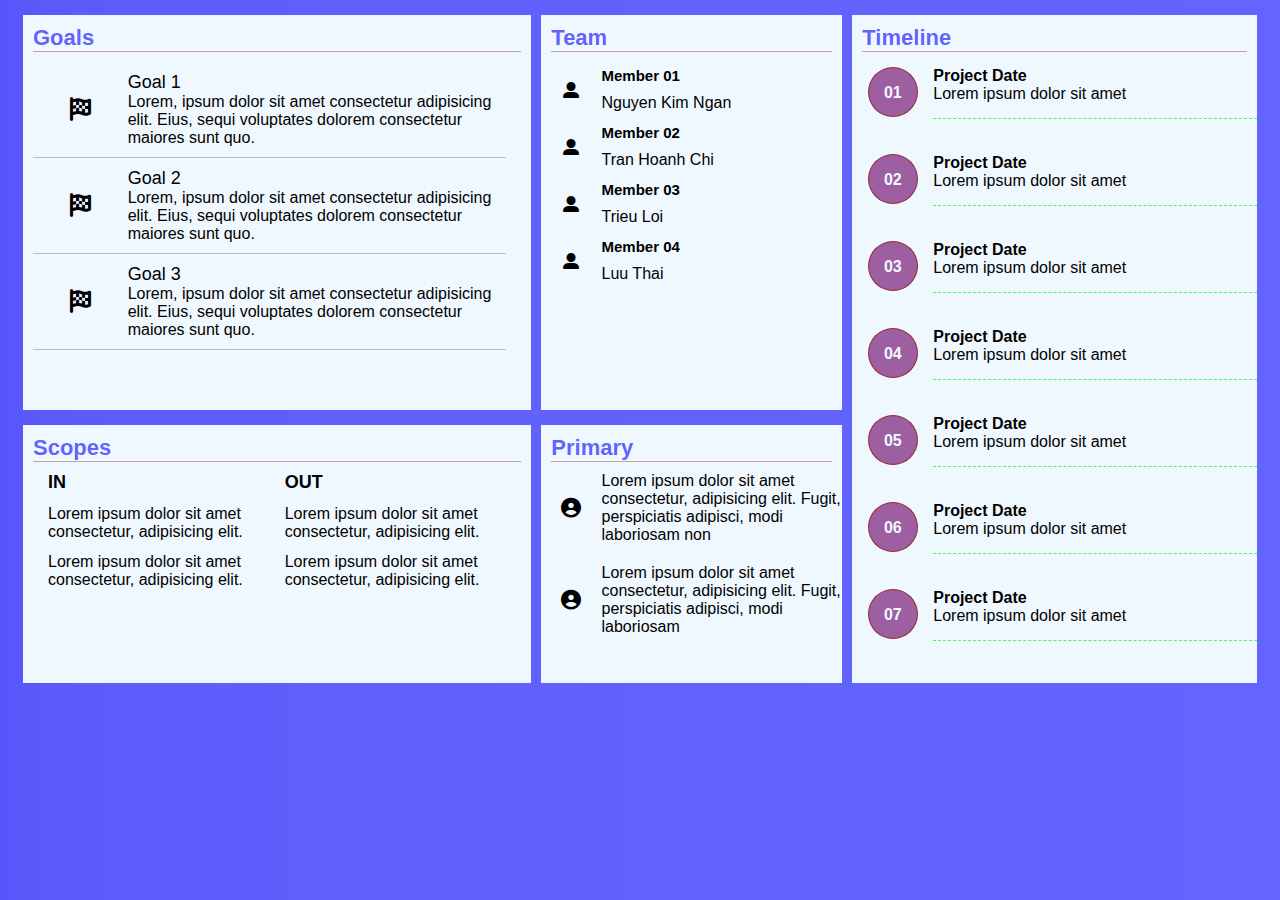
<file: digital-cv.html>
<!DOCTYPE html>
<html lang="en">
  <head>
    <meta charset="UTF-8" />
    <meta http-equiv="X-UA-Compatible" content="IE=edge" />
    <meta name="viewport" content="width=device-width, initial-scale=1.0" />
    <link rel="stylesheet" href="./css/cssfor-cv-digital.css" />
    <link rel="stylesheet" href="./css/digital-tablet.css" />
    <link rel="stylesheet" href="./css/digital-mobile.css" />
    <title>Project Charte</title>
    <!-- Font Awesome Icon -->
    <link rel="stylesheet" href="./fonts/FontIcon/css/fontawesome.css" />
    <link rel="stylesheet" href="./fonts/FontIcon/css/brands.css" />
    <link rel="stylesheet" href="./fonts/FontIcon/css/solid.css" />
  </head>
  <body>
    <div class="container-all">
      <!-- GOALS -->

      <div class="goals">
        <div class="contain">
          <div class="goalsTitle">Goals</div>

          <div class="goal-inside">
            <!-- Nội dung Goals -->
            <div class="goalEl">
              <i class="fa-solid fa-flag-checkered fa-xl"></i>
              <div class="goalSmallTitle">Goal 1</div>
              <div class="para">
                Lorem, ipsum dolor sit amet consectetur adipisicing elit. Eius,
                sequi voluptates dolorem consectetur maiores sunt quo.
              </div>
            </div>
            <div class="goalEl">
              <i class="fa-solid fa-flag-checkered fa-xl"></i>
              <div class="goalSmallTitle">Goal 2</div>
              <div class="para">
                Lorem, ipsum dolor sit amet consectetur adipisicing elit. Eius,
                sequi voluptates dolorem consectetur maiores sunt quo.
              </div>
            </div>
            <div class="goalEl">
              <i class="fa-solid fa-flag-checkered fa-xl"></i>
              <div class="goalSmallTitle">Goal 3</div>
              <div class="para">
                Lorem, ipsum dolor sit amet consectetur adipisicing elit. Eius,
                sequi voluptates dolorem consectetur maiores sunt quo.
              </div>
            </div>
          </div>
        </div>
      </div>

      <!-- SCOPES -->
      <div class="scopes">
        <div class="scopesTitle">Scopes</div>
        <div class="scopeInside">
          <div class="insideS">
            <div class="SsmallT">IN</div>
            <div>Lorem ipsum dolor sit amet consectetur, adipisicing elit.</div>
            <div>Lorem ipsum dolor sit amet consectetur, adipisicing elit.</div>
          </div>
          <div class="insideS">
            <div class="SsmallT">OUT</div>
            <div>Lorem ipsum dolor sit amet consectetur, adipisicing elit.</div>
            <div>Lorem ipsum dolor sit amet consectetur, adipisicing elit.</div>
          </div>
        </div>
      </div>

      <!-- 

        TEAM

       -->
      <div class="team">
        <div class="teamTitle">Team</div>
        <div class="teamMember">
          <div class="member">
            <i class="fa-solid fa-user-large"></i>
            <div class="teamS">Member 01</div>
            <div class="teamPara">Nguyen Kim Ngan</div>
          </div>
          <div class="member">
            <i class="fa-solid fa-user-large"></i>
            <div class="teamS">Member 02</div>
            <div class="teamPara">Tran Hoanh Chi</div>
          </div>
          <div class="member">
            <i class="fa-solid fa-user-large"></i>
            <div class="teamS">Member 03</div>
            <div class="teamPara">Trieu Loi</div>
          </div>
          <div class="member">
            <i class="fa-solid fa-user-large"></i>
            <div class="teamS">Member 04</div>
            <div class="teamPara">Luu Thai</div>
          </div>
        </div>
      </div>
      <!-- Primary -->
      <div class="primary">
        <div class="primaryTitle">Primary</div>
        <div class="primaryInside">
          <div class="primaryContent">
            <i class="fa-solid fa-circle-user fa-lg"></i>
            <div class="priPara">
              Lorem ipsum dolor sit amet consectetur, adipisicing elit. Fugit,
              perspiciatis adipisci, modi laboriosam non
            </div>
          </div>
          <div class="primaryContent">
            <i class="fa-solid fa-circle-user fa-lg"></i>
            <div class="priPara">
              Lorem ipsum dolor sit amet consectetur, adipisicing elit. Fugit,
              perspiciatis adipisci, modi laboriosam
            </div>
          </div>
        </div>
      </div>

      <!-- Time Line -->
      <div class="timeLine">
        <div class="timeLineTitle">Timeline</div>
        <div class="timeLineInside">
          <div class="timeStep">
            <div class="number"><p>01</p></div>
            <div class="PjTime">Project Date</div>
            <div class="text">Lorem ipsum dolor sit amet</div>
          </div>
          <div class="timeStep">
            <div class="number"><p>02</p></div>
            <div class="PjTime">Project Date</div>
            <div class="text">Lorem ipsum dolor sit amet</div>
          </div>
          <div class="timeStep">
            <div class="number"><p>03</p></div>
            <div class="PjTime">Project Date</div>
            <div class="text">Lorem ipsum dolor sit amet</div>
          </div>
          <div class="timeStep">
            <div class="number"><p>04</p></div>
            <div class="PjTime">Project Date</div>
            <div class="text">Lorem ipsum dolor sit amet</div>
          </div>
          <div class="timeStep">
            <div class="number"><p>05</p></div>
            <div class="PjTime">Project Date</div>
            <div class="text">Lorem ipsum dolor sit amet</div>
          </div>
          <div class="timeStep">
            <div class="number"><p>06</p></div>
            <div class="PjTime">Project Date</div>
            <div class="text">Lorem ipsum dolor sit amet</div>
          </div>
          <div class="timeStep">
            <div class="number"><p>07</p></div>
            <div class="PjTime">Project Date</div>
            <div class="text">Lorem ipsum dolor sit amet</div>
          </div>
        </div>
      </div>
    </div>
  </body>
</html>
</file>
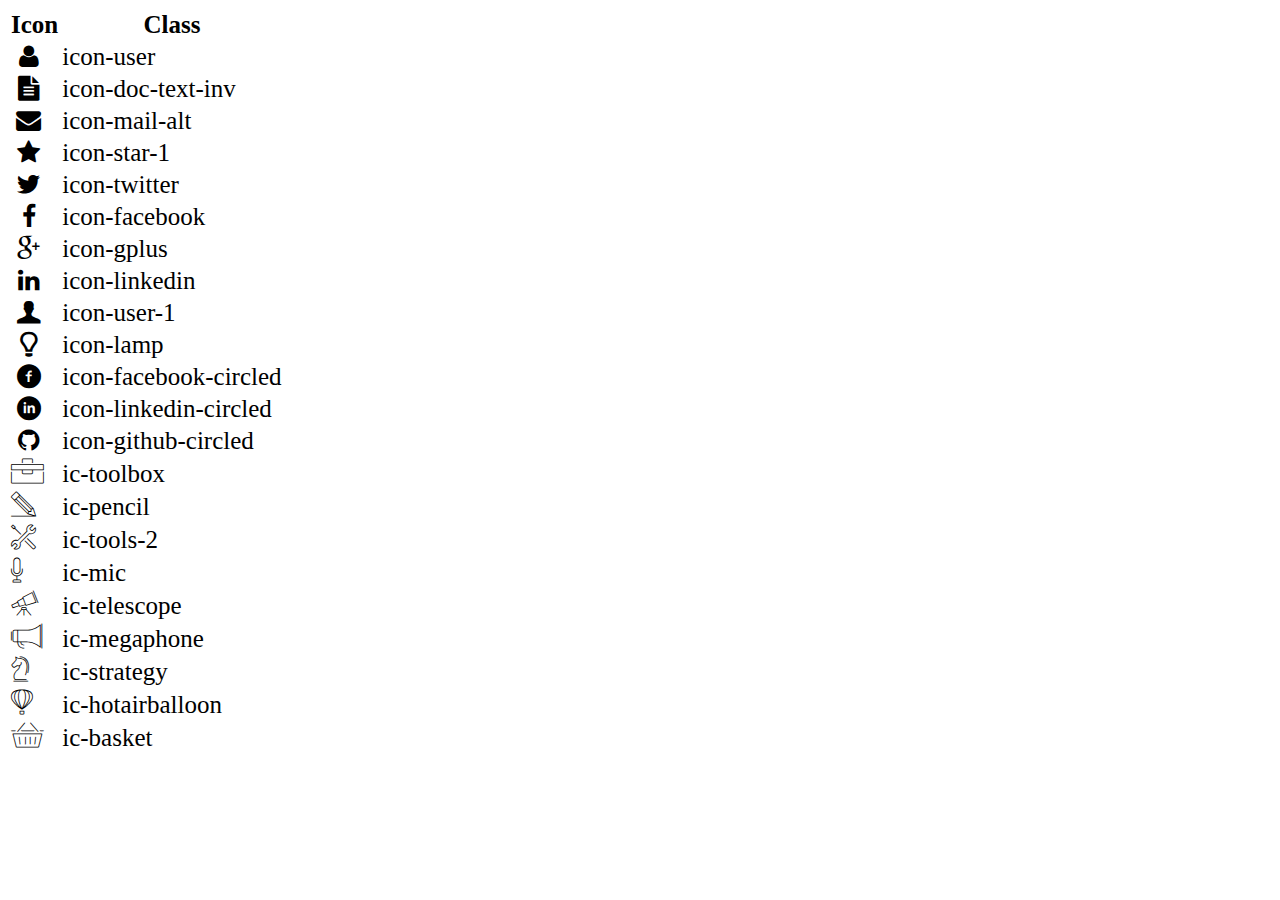
<file: icon-list.html>
<!DOCTYPE html>
<html lang="en">

<head>
    <meta charset="UTF-8">
    <meta http-equiv="X-UA-Compatible" content="IE=edge">
    <meta name="viewport" content="width=device-width, initial-scale=1.0">
    <link rel="stylesheet" href="css/font.css">
    <title>Icon List</title>
</head>

<body>
    <table style="font-size: 25px;">
        <thead>
            <tr>
                <th>Icon</th>
                <th>Class</th>
            </tr>
        </thead>
        <tbody>
            <tr>
                <td><i class="icon-user"></i></td>
                <td>icon-user</td>
            </tr>
            <tr>
                <td><i class="icon-doc-text-inv"></i></td>
                <td>icon-doc-text-inv</td>
            </tr>
            <tr>
                <td><i class="icon-mail-alt"></i></td>
                <td>icon-mail-alt</td>
            </tr>
            <tr>
                <td><i class="icon-star-1"></i></td>
                <td>icon-star-1</td>
            </tr>
            <tr>
                <td><i class="icon-twitter"></i></td>
                <td>icon-twitter</td>
            </tr>
            <tr>
                <td><i class="icon-facebook"></i></td>
                <td>icon-facebook</td>
            </tr>
            <tr>
                <td><i class="icon-gplus"></i></td>
                <td>icon-gplus</td>
            </tr>
            <tr>
                <td><i class="icon-linkedin"></i></td>
                <td>icon-linkedin</td>
            </tr>
            <tr>
                <td><i class="icon-user-1"></i></td>
                <td>icon-user-1</td>
            </tr>
            <tr>
                <td><i class="icon-lamp"></i></td>
                <td>icon-lamp</td>
            </tr>
            <tr>
                <td><i class="icon-facebook-circled"></i></td>
                <td>icon-facebook-circled</td>
            </tr>
            <tr>
                <td><i class="icon-linkedin-circled"></i></td>
                <td>icon-linkedin-circled</td>
            </tr>
            <tr>
                <td><i class="icon-github-circled"></i></td>
                <td>icon-github-circled</td>
            </tr>
            <tr>
                <td><i class="ic-toolbox"></i></td>
                <td>ic-toolbox</td>
            </tr>
            <tr>
                <td><i class="ic-pencil"></i></td>
                <td>ic-pencil</td>
            </tr>
            <tr>
                <td><i class="ic-tools-2"></i></td>
                <td>ic-tools-2</td>
            </tr>

            <tr>
                <td><i class="ic-mic"></i></td>
                <td>ic-mic</td>
            </tr>
            <tr>
                <td><i class="ic-telescope"></i></td>
                <td>ic-telescope</td>
            </tr>
            <tr>
                <td><i class="ic-megaphone"></i></td>
                <td>ic-megaphone</td>
            </tr>
            <tr>
                <td><i class="ic-strategy"></i></td>
                <td>ic-strategy</td>
            </tr>
            <tr>
                <td><i class="ic-hotairballoon"></i></td>
                <td>ic-hotairballoon</td>
            </tr>
            <tr>
                <td><i class="ic-basket"></i></td>
                <td>ic-basket</td>
            </tr>
        </tbody>
    </table>
</body>

</html>
</file>
<file: css/cssfor-cv-digital.css>
* {
  box-sizing: border-box;
  font-family: sans-serif;
}
body {
  background: linear-gradient(
    0.25turn,
    rgba(42, 42, 248, 0.795),
    10%,
    rgba(41, 41, 253, 0.726)
  );
}
.container-all {
  display: grid;
  grid-template-columns: repeat(12, 1fr);
  grid-template-rows: repeat(5, 1fr);
  margin: 15px;
  row-gap: 15px;
  column-gap: 10px;
}
/* Màu sắc background */
.goals,
.scopes,
.team,
.primary,
.timeLine {
  background-color: aliceblue;
}
/* TIÊU ĐỀ THÀNH PHẦN CHÍNH */
.goalsTitle,
.scopesTitle,
.teamTitle,
.primaryTitle,
.timeLineTitle {
  color: rgba(41, 41, 253, 0.726);
  font-weight: 700;
  font-size: 22px;
  margin: 10px 10px 0 10px;
  border-bottom: 1px solid rgba(133, 33, 33, 0.411);
}

/* GOALS */
.goals {
  grid-column: 1/6;
  grid-row: 1/4;
}
.goal-inside {
  display: flex;
  flex-direction: column;
  margin: 10px;
  padding: 10px 15px 40px 0;
}
.goalEl {
  display: grid;
  grid-template-columns: 20% 80%;
  grid-row: auto;
  margin-bottom: 10px;
  padding-bottom: 10px;
  border-bottom: 1px solid rgba(0, 0, 0, 0.226);
}
/* Icon Flag */
.fa-flag-checkered {
  grid-column: 1/2;
  grid-row: 1/3;
  justify-self: center;
  align-self: center;
}
/* Small title */
.goalSmallTitle {
  grid-row: 1/2;
  grid-column: 2/3;
  font-size: 18px;
  font-weight: 500;
}
.para {
  grid-column: 2/3;
  grid-row: 2/3;
}

/* SCOPES */
.scopes {
  grid-column: 1/6;
  grid-row: 4/6;
}
.scopeInside {
  display: flex;
  align-items: flex-start;
  justify-items: flex-start;
  margin: 10px;
  padding: 0 15px 40px 0;
}
.SsmallT {
  font-weight: 600;
  margin-bottom: 15px;
  font-size: 18px;
}
.insideS {
  padding-left: 15px;
}
.insideS div {
  margin-bottom: 12px;
}

/* TEAM */
.team {
  grid-column: 6/9;
  grid-row: 1/4;
}
.teamMember {
  display: flex;
  flex-direction: column;
  row-gap: 12px;
  margin-top: 15px;
}
.member {
  display: grid;
  grid-template-columns: 20% 80%;
  grid-template-rows: repeat(2, auto);
}
.fa-user-large {
  grid-column: 1/2;
  grid-row: 1/3;
  align-self: center;
  justify-self: center;
}
.teamS {
  font-weight: 600;
  padding-bottom: 10px;
  font-size: 18px;
}
.teamS {
  font-size: 15px;
}

/* PRIMARY */
.primary {
  grid-column: 6/9;
  grid-row: 4/6;
}
.primaryInside {
  display: flex;
  flex-direction: column;
  row-gap: 10px;
  margin-top: 10px;
}
.primaryContent {
  display: grid;
  grid-template-columns: 20% 80%;
  grid-template-rows: 1fr;
  margin-bottom: 10px;
}
.fa-circle-user {
  justify-self: center;
  align-self: center;
}

/* TIMELINE */
.timeLine {
  grid-column: 9/-1;
  grid-row: 1/-1;
}
.timeLineInside {
  margin: 15px 0 35px 0;
  display: flex;
  flex-direction: column;
  row-gap: 35px;
}
.timeStep {
  display: grid;
  grid-template-columns: 20% 80%;
  grid-template-rows: repeat(2, auto);
}
.number {
  grid-column: 1/2;
  grid-row: 1/-1;
  border: 1px solid rgba(146, 38, 38, 0.945);
  background-color: rgba(116, 19, 116, 0.671);
  border-radius: 50%;
  height: 50px;
  width: 50px;
  justify-self: center;
}
.PjTime {
  font-weight: 600;
}
.number p {
  color: aliceblue;
  font-weight: 600;
  text-align: center;
}
.text {
  border-bottom: 1px dashed rgba(45, 250, 45, 0.842);
  padding-bottom: 15px;
}
</file>
<file: css/digital-tablet.css>
@media screen and (max-width: 768px) {
  .container-all {
    display: flex;
    flex-direction: column;
    row-gap: 15px;
  }

  /* TIÊU ĐỀ THÀNH PHẦN CHÍNH */
  .goalsTitle,
  .scopesTitle,
  .teamTitle,
  .primaryTitle,
  .timeLineTitle {
    margin: 10px 10px 0 10px;
    padding-bottom: 20px;
  }

  /* GOALS */
  .goal-inside {
    padding: 30px 15px 10px 0;
    row-gap: 25px;
  }
  .goalEl {
    display: flex;
    flex-direction: column;
    row-gap: 7px;
  }
  .fa-flag-checkered {
    height: 20px;
  }

  /* SCOPES */
  .scopeInside {
    flex-direction: column;
    row-gap: 15px;
  }

  /* TEAM */
  .teamMember {
    row-gap: 20px;
    padding-left: 20px;
    margin-bottom: 20px;
  }
  .member {
    display: flex;
    flex-direction: column;
  }
  /* PRIMARY */
  .primaryInside {
    margin-top: 20px;
    row-gap: 20px;
  }
  .primaryContent {
    display: flex;
    flex-direction: column;
    padding: 0 10px 0 20px;
  }
  .fa-circle-user {
    height: 20px;
  }

  /* TIMELINE */
  .timeLineInside {
    row-gap: 25px;
    padding-left: 25px;
  }
  .timeStep {
    display: flex;
    flex-direction: column;
  }
  .PjTime {
    margin-bottom: 15px;
  }
}
</file>
<file: css/digital-mobile.css>
@media screen and (max-width: 560px) {
  /* Phần Mobile chỉnh sửa Margin và Padding */
  .goalEl {
    padding-left: 25px;
    padding-right: 10px;
  }
  .scopeInside {
    padding-left: 15px;
  }
  .teamS,
  .teamPara {
    padding-left: 40px;
  }
}
</file>
<file: css/font.css>
@font-face {
	font-family: 'open_sanslight';
	src: url('../fonts/OpenSans-Light-webfont.eot');
	src: url('../fonts/OpenSans-Light-webfont.eot#iefix') format('embedded-opentype'),
		url('../fonts/OpenSans-Light-webfont.woff') format('woff'),
		url('../fonts/OpenSans-Light-webfont.ttf') format('truetype'),
		url('../fonts/OpenSans-Light-webfont.svg#open_sanslight') format('svg');
	font-weight: normal;
	font-style: normal;

}

@font-face {
	font-family: 'open_sansitalic';
	src: url('../fonts/OpenSans-Italic-webfont.eot');
	src: url('../fonts/OpenSans-Italic-webfont.eot#iefix') format('embedded-opentype'),
		url('../fonts/OpenSans-Italic-webfont.woff') format('woff'),
		url('../fonts/OpenSans-Italic-webfont.ttf') format('truetype'),
		url('../fonts/OpenSans-Italic-webfont.svg#open_sansitalic') format('svg');
	font-weight: normal;
	font-style: normal;

}

@font-face {
	font-family: 'open_sanssemibold';
	src: url('../fonts/OpenSans-Semibold-webfont.eot');
	src: url('../fonts/OpenSans-Semibold-webfont.eot#iefix') format('embedded-opentype'),
		url('../fonts/OpenSans-Semibold-webfont.woff') format('woff'),
		url('../fonts/OpenSans-Semibold-webfont.ttf') format('truetype'),
		url('../fonts/OpenSans-Semibold-webfont.svg#open_sanssemibold') format('svg');
	font-weight: normal;
	font-style: normal;

}


@font-face {
	font-family: 'open_sanslight_italic';
	src: url('../fonts/OpenSans-LightItalic-webfont.eot');
	src: url('../fonts/OpenSans-LightItalic-webfont.eot#iefix') format('embedded-opentype'),
		url('../fonts/OpenSans-LightItalic-webfont.woff') format('woff'),
		url('../fonts/OpenSans-LightItalic-webfont.ttf') format('truetype'),
		url('../fonts/OpenSans-LightItalic-webfont.svg#open_sanslight_italic') format('svg');
	font-weight: normal;
	font-style: normal;

}

@font-face {
	font-family: 'open_sansregular';
	src: url('../fonts/OpenSans-Regular-webfont.eot');
	src: url('../fonts/OpenSans-Regular-webfont.eot#iefix') format('embedded-opentype'),
		url('../fonts/OpenSans-Regular-webfont.woff') format('woff'),
		url('../fonts/OpenSans-Regular-webfont.ttf') format('truetype'),
		url('../fonts/OpenSans-Regular-webfont.svg#open_sansregular') format('svg');
	font-weight: normal;
	font-style: normal;

}


@font-face {
	font-family: 'fontello';
	src: url('../fonts/fontello.eot');
	src: url('../fonts/fontello.eot#iefix') format('embedded-opentype'),
		url('../fonts/fontello.woff') format('woff'),
		url('../fonts/fontello.ttf') format('truetype'),
		url('../fonts/fontello.svg#fontello') format('svg');
	font-weight: normal;
	font-style: normal;
}

[class^="icon-"]:before,
[class*=" icon-"]:before {
	font-family: "fontello";
	font-style: normal;
	font-weight: normal;
	speak: none;

	display: inline-block;
	text-decoration: inherit;
	width: 1em;
	margin-right: .2em;
	text-align: center;
	/* opacity: .8; */

	/* For safety - reset parent styles, that can break glyph codes*/
	font-variant: normal;
	text-transform: none;

	/* fix buttons height, for twitter bootstrap */
	line-height: 1em;

	/* Animation center compensation - margins should be symmetric */
	/* remove if not needed */
	margin-left: .2em;

	/* you can be more comfortable with increased icons size */
	/* font-size: 120%; */

	/* Font smoothing. That was taken from TWBS */
	-webkit-font-smoothing: antialiased;
	-moz-osx-font-smoothing: grayscale;

	/* Uncomment for 3D effect */
	/* text-shadow: 1px 1px 1px rgba(127, 127, 127, 0.3); */
}

.icon-emo-happy:before {
	content: '\e800';
}

/* '' */
.icon-emo-wink:before {
	content: '\e801';
}

/* '' */
.icon-emo-wink2:before {
	content: '\e802';
}

/* '' */
.icon-emo-unhappy:before {
	content: '\e803';
}

/* '' */
.icon-emo-sleep:before {
	content: '\e804';
}

/* '' */
.icon-emo-thumbsup:before {
	content: '\e805';
}

/* '' */
.icon-emo-devil:before {
	content: '\e806';
}

/* '' */
.icon-emo-surprised:before {
	content: '\e807';
}

/* '' */
.icon-emo-tongue:before {
	content: '\e808';
}

/* '' */
.icon-emo-coffee:before {
	content: '\e809';
}

/* '' */
.icon-emo-sunglasses:before {
	content: '\e80a';
}

/* '' */
.icon-emo-displeased:before {
	content: '\e80b';
}

/* '' */
.icon-emo-beer:before {
	content: '\e80c';
}

/* '' */
.icon-emo-grin:before {
	content: '\e80d';
}

/* '' */
.icon-emo-angry:before {
	content: '\e80e';
}

/* '' */
.icon-emo-saint:before {
	content: '\e80f';
}

/* '' */
.icon-emo-cry:before {
	content: '\e810';
}

/* '' */
.icon-emo-shoot:before {
	content: '\e811';
}

/* '' */
.icon-emo-squint:before {
	content: '\e812';
}

/* '' */
.icon-emo-laugh:before {
	content: '\e813';
}

/* '' */
.icon-spin1:before {
	content: '\e814';
}

/* '' */
.icon-spin2:before {
	content: '\e815';
}

/* '' */
.icon-spin3:before {
	content: '\e816';
}

/* '' */
.icon-spin4:before {
	content: '\e817';
}

/* '' */
.icon-spin5:before {
	content: '\e818';
}

/* '' */
.icon-spin6:before {
	content: '\e819';
}

/* '' */
.icon-firefox:before {
	content: '\e81a';
}

/* '' */
.icon-chrome:before {
	content: '\e81b';
}

/* '' */
.icon-opera:before {
	content: '\e81c';
}

/* '' */
.icon-ie:before {
	content: '\e81d';
}

/* '' */
.icon-crown:before {
	content: '\e81e';
}

/* '' */
.icon-crown-plus:before {
	content: '\e81f';
}

/* '' */
.icon-crown-minus:before {
	content: '\e820';
}

/* '' */
.icon-marquee:before {
	content: '\e821';
}

/* '' */
.icon-glass:before {
	content: '\e822';
}

/* '' */
.icon-music:before {
	content: '\e823';
}

/* '' */
.icon-search:before {
	content: '\e824';
}

/* '' */
.icon-mail:before {
	content: '\e825';
}

/* '' */
.icon-mail-alt:before {
	content: '\e826';
}

/* '' */
.icon-mail-squared:before {
	content: '\e827';
}

/* '' */
.icon-heart:before {
	content: '\e828';
}

/* '' */
.icon-heart-empty:before {
	content: '\e829';
}

/* '' */
.icon-star-1:before {
	content: '\e82a';
}

/* '' */
.icon-star-empty-1:before {
	content: '\e82b';
}

/* '' */
.icon-star-half:before {
	content: '\e82c';
}

/* '' */
.icon-star-half-alt:before {
	content: '\e82d';
}

/* '' */
.icon-user:before {
	content: '\e82e';
}

/* '' */
.icon-user-plus:before {
	content: '\e82f';
}

/* '' */
.icon-user-times:before {
	content: '\e830';
}

/* '' */
.icon-users:before {
	content: '\e831';
}

/* '' */
.icon-male:before {
	content: '\e832';
}

/* '' */
.icon-female:before {
	content: '\e833';
}

/* '' */
.icon-child:before {
	content: '\e834';
}

/* '' */
.icon-user-secret:before {
	content: '\e835';
}

/* '' */
.icon-video:before {
	content: '\e836';
}

/* '' */
.icon-videocam:before {
	content: '\e837';
}

/* '' */
.icon-picture:before {
	content: '\e838';
}

/* '' */
.icon-camera:before {
	content: '\e839';
}

/* '' */
.icon-camera-alt:before {
	content: '\e83a';
}

/* '' */
.icon-th-large:before {
	content: '\e83b';
}

/* '' */
.icon-th:before {
	content: '\e83c';
}

/* '' */
.icon-th-list:before {
	content: '\e83d';
}

/* '' */
.icon-ok:before {
	content: '\e83e';
}

/* '' */
.icon-ok-circled:before {
	content: '\e83f';
}

/* '' */
.icon-ok-circled2:before {
	content: '\e840';
}

/* '' */
.icon-ok-squared:before {
	content: '\e841';
}

/* '' */
.icon-cancel:before {
	content: '\e842';
}

/* '' */
.icon-cancel-circled:before {
	content: '\e843';
}

/* '' */
.icon-cancel-circled2:before {
	content: '\e844';
}

/* '' */
.icon-plus:before {
	content: '\e845';
}

/* '' */
.icon-plus-circled:before {
	content: '\e846';
}

/* '' */
.icon-plus-squared:before {
	content: '\e847';
}

/* '' */
.icon-plus-squared-alt:before {
	content: '\e848';
}

/* '' */
.icon-minus:before {
	content: '\e849';
}

/* '' */
.icon-minus-circled:before {
	content: '\e84a';
}

/* '' */
.icon-minus-squared:before {
	content: '\e84b';
}

/* '' */
.icon-minus-squared-alt:before {
	content: '\e84c';
}

/* '' */
.icon-help:before {
	content: '\e84d';
}

/* '' */
.icon-help-circled:before {
	content: '\e84e';
}

/* '' */
.icon-info-circled:before {
	content: '\e84f';
}

/* '' */
.icon-info:before {
	content: '\e850';
}

/* '' */
.icon-home:before {
	content: '\e851';
}

/* '' */
.icon-link:before {
	content: '\e852';
}

/* '' */
.icon-unlink:before {
	content: '\e853';
}

/* '' */
.icon-link-ext:before {
	content: '\e854';
}

/* '' */
.icon-link-ext-alt:before {
	content: '\e855';
}

/* '' */
.icon-attach:before {
	content: '\e856';
}

/* '' */
.icon-lock:before {
	content: '\e857';
}

/* '' */
.icon-lock-open:before {
	content: '\e858';
}

/* '' */
.icon-lock-open-alt:before {
	content: '\e859';
}

/* '' */
.icon-pin:before {
	content: '\e85a';
}

/* '' */
.icon-eye:before {
	content: '\e85b';
}

/* '' */
.icon-eye-off:before {
	content: '\e85c';
}

/* '' */
.icon-tag-1:before {
	content: '\e85d';
}

/* '' */
.icon-tags:before {
	content: '\e85e';
}

/* '' */
.icon-bookmark:before {
	content: '\e85f';
}

/* '' */
.icon-bookmark-empty:before {
	content: '\e860';
}

/* '' */
.icon-flag:before {
	content: '\e861';
}

/* '' */
.icon-flag-empty:before {
	content: '\e862';
}

/* '' */
.icon-flag-checkered:before {
	content: '\e863';
}

/* '' */
.icon-thumbs-up:before {
	content: '\e864';
}

/* '' */
.icon-thumbs-down:before {
	content: '\e865';
}

/* '' */
.icon-thumbs-up-alt:before {
	content: '\e866';
}

/* '' */
.icon-thumbs-down-alt:before {
	content: '\e867';
}

/* '' */
.icon-download:before {
	content: '\e868';
}

/* '' */
.icon-upload:before {
	content: '\e869';
}

/* '' */
.icon-download-cloud:before {
	content: '\e86a';
}

/* '' */
.icon-upload-cloud:before {
	content: '\e86b';
}

/* '' */
.icon-reply:before {
	content: '\e86c';
}

/* '' */
.icon-reply-all:before {
	content: '\e86d';
}

/* '' */
.icon-forward:before {
	content: '\e86e';
}

/* '' */
.icon-quote-left:before {
	content: '\e86f';
}

/* '' */
.icon-quote-right:before {
	content: '\e870';
}

/* '' */
.icon-code:before {
	content: '\e871';
}

/* '' */
.icon-export:before {
	content: '\e872';
}

/* '' */
.icon-export-alt:before {
	content: '\e873';
}

/* '' */
.icon-share:before {
	content: '\e874';
}

/* '' */
.icon-share-squared:before {
	content: '\e875';
}

/* '' */
.icon-pencil:before {
	content: '\e876';
}

/* '' */
.icon-pencil-squared:before {
	content: '\e877';
}

/* '' */
.icon-edit:before {
	content: '\e878';
}

/* '' */
.icon-print:before {
	content: '\e879';
}

/* '' */
.icon-retweet:before {
	content: '\e87a';
}

/* '' */
.icon-keyboard:before {
	content: '\e87b';
}

/* '' */
.icon-gamepad:before {
	content: '\e87c';
}

/* '' */
.icon-comment:before {
	content: '\e87d';
}

/* '' */
.icon-chat:before {
	content: '\e87e';
}

/* '' */
.icon-comment-empty:before {
	content: '\e87f';
}

/* '' */
.icon-chat-empty:before {
	content: '\e880';
}

/* '' */
.icon-bell:before {
	content: '\e881';
}

/* '' */
.icon-bell-alt:before {
	content: '\e882';
}

/* '' */
.icon-bell-off:before {
	content: '\e883';
}

/* '' */
.icon-bell-off-empty:before {
	content: '\e884';
}

/* '' */
.icon-attention-alt:before {
	content: '\e885';
}

/* '' */
.icon-attention:before {
	content: '\e886';
}

/* '' */
.icon-attention-circled:before {
	content: '\e887';
}

/* '' */
.icon-location:before {
	content: '\e888';
}

/* '' */
.icon-direction:before {
	content: '\e889';
}

/* '' */
.icon-compass:before {
	content: '\e88a';
}

/* '' */
.icon-trash:before {
	content: '\e88b';
}

/* '' */
.icon-trash-empty:before {
	content: '\e88c';
}

/* '' */
.icon-doc:before {
	content: '\e88d';
}

/* '' */
.icon-docs:before {
	content: '\e88e';
}

/* '' */
.icon-doc-text:before {
	content: '\e88f';
}

/* '' */
.icon-doc-inv:before {
	content: '\e890';
}

/* '' */
.icon-doc-text-inv:before {
	content: '\e891';
}

/* '' */
.icon-file-pdf:before {
	content: '\e892';
}

/* '' */
.icon-file-word:before {
	content: '\e893';
}

/* '' */
.icon-file-excel:before {
	content: '\e894';
}

/* '' */
.icon-file-powerpoint:before {
	content: '\e895';
}

/* '' */
.icon-file-image:before {
	content: '\e896';
}

/* '' */
.icon-file-archive:before {
	content: '\e897';
}

/* '' */
.icon-file-audio:before {
	content: '\e898';
}

/* '' */
.icon-file-video:before {
	content: '\e899';
}

/* '' */
.icon-file-code:before {
	content: '\e89a';
}

/* '' */
.icon-folder:before {
	content: '\e89b';
}

/* '' */
.icon-folder-open:before {
	content: '\e89c';
}

/* '' */
.icon-folder-empty:before {
	content: '\e89d';
}

/* '' */
.icon-folder-open-empty:before {
	content: '\e89e';
}

/* '' */
.icon-box:before {
	content: '\e89f';
}

/* '' */
.icon-rss:before {
	content: '\e8a0';
}

/* '' */
.icon-rss-squared:before {
	content: '\e8a1';
}

/* '' */
.icon-phone:before {
	content: '\e8a2';
}

/* '' */
.icon-phone-squared:before {
	content: '\e8a3';
}

/* '' */
.icon-fax:before {
	content: '\e8a4';
}

/* '' */
.icon-menu:before {
	content: '\e8a5';
}

/* '' */
.icon-cog:before {
	content: '\e8a6';
}

/* '' */
.icon-cog-alt:before {
	content: '\e8a7';
}

/* '' */
.icon-wrench:before {
	content: '\e8a8';
}

/* '' */
.icon-sliders:before {
	content: '\e8a9';
}

/* '' */
.icon-basket:before {
	content: '\e8aa';
}

/* '' */
.icon-cart-plus:before {
	content: '\e8ab';
}

/* '' */
.icon-cart-arrow-down:before {
	content: '\e8ac';
}

/* '' */
.icon-calendar:before {
	content: '\e8ad';
}

/* '' */
.icon-calendar-empty:before {
	content: '\e8ae';
}

/* '' */
.icon-login:before {
	content: '\e8af';
}

/* '' */
.icon-logout:before {
	content: '\e8b0';
}

/* '' */
.icon-mic:before {
	content: '\e8b1';
}

/* '' */
.icon-mute:before {
	content: '\e8b2';
}

/* '' */
.icon-volume-off:before {
	content: '\e8b3';
}

/* '' */
.icon-volume-down:before {
	content: '\e8b4';
}

/* '' */
.icon-volume-up:before {
	content: '\e8b5';
}

/* '' */
.icon-headphones:before {
	content: '\e8b6';
}

/* '' */
.icon-clock:before {
	content: '\e8b7';
}

/* '' */
.icon-lightbulb:before {
	content: '\e8b8';
}

/* '' */
.icon-block:before {
	content: '\e8b9';
}

/* '' */
.icon-resize-full:before {
	content: '\e8ba';
}

/* '' */
.icon-resize-full-alt:before {
	content: '\e8bb';
}

/* '' */
.icon-resize-small:before {
	content: '\e8bc';
}

/* '' */
.icon-resize-vertical:before {
	content: '\e8bd';
}

/* '' */
.icon-resize-horizontal:before {
	content: '\e8be';
}

/* '' */
.icon-move:before {
	content: '\e8bf';
}

/* '' */
.icon-zoom-in:before {
	content: '\e8c0';
}

/* '' */
.icon-zoom-out:before {
	content: '\e8c1';
}

/* '' */
.icon-down-circled2:before {
	content: '\e8c2';
}

/* '' */
.icon-up-circled2:before {
	content: '\e8c3';
}

/* '' */
.icon-left-circled2:before {
	content: '\e8c4';
}

/* '' */
.icon-right-circled2:before {
	content: '\e8c5';
}

/* '' */
.icon-down-dir:before {
	content: '\e8c6';
}

/* '' */
.icon-up-dir:before {
	content: '\e8c7';
}

/* '' */
.icon-left-dir:before {
	content: '\e8c8';
}

/* '' */
.icon-right-dir:before {
	content: '\e8c9';
}

/* '' */
.icon-down-open:before {
	content: '\e8ca';
}

/* '' */
.icon-left-open:before {
	content: '\e8cb';
}

/* '' */
.icon-right-open:before {
	content: '\e8cc';
}

/* '' */
.icon-up-open:before {
	content: '\e8cd';
}

/* '' */
.icon-angle-left:before {
	content: '\e8ce';
}

/* '' */
.icon-angle-right:before {
	content: '\e8cf';
}

/* '' */
.icon-angle-up:before {
	content: '\e8d0';
}

/* '' */
.icon-angle-down:before {
	content: '\e8d1';
}

/* '' */
.icon-angle-circled-left:before {
	content: '\e8d2';
}

/* '' */
.icon-angle-circled-right:before {
	content: '\e8d3';
}

/* '' */
.icon-angle-circled-up:before {
	content: '\e8d4';
}

/* '' */
.icon-angle-circled-down:before {
	content: '\e8d5';
}

/* '' */
.icon-angle-double-left:before {
	content: '\e8d6';
}

/* '' */
.icon-angle-double-right:before {
	content: '\e8d7';
}

/* '' */
.icon-angle-double-up:before {
	content: '\e8d8';
}

/* '' */
.icon-angle-double-down:before {
	content: '\e8d9';
}

/* '' */
.icon-down:before {
	content: '\e8da';
}

/* '' */
.icon-left:before {
	content: '\e8db';
}

/* '' */
.icon-right:before {
	content: '\e8dc';
}

/* '' */
.icon-up:before {
	content: '\e8dd';
}

/* '' */
.icon-down-big:before {
	content: '\e8de';
}

/* '' */
.icon-left-big:before {
	content: '\e8df';
}

/* '' */
.icon-right-big:before {
	content: '\e8e0';
}

/* '' */
.icon-up-big:before {
	content: '\e8e1';
}

/* '' */
.icon-right-hand:before {
	content: '\e8e2';
}

/* '' */
.icon-left-hand:before {
	content: '\e8e3';
}

/* '' */
.icon-up-hand:before {
	content: '\e8e4';
}

/* '' */
.icon-down-hand:before {
	content: '\e8e5';
}

/* '' */
.icon-left-circled:before {
	content: '\e8e6';
}

/* '' */
.icon-right-circled:before {
	content: '\e8e7';
}

/* '' */
.icon-up-circled:before {
	content: '\e8e8';
}

/* '' */
.icon-down-circled:before {
	content: '\e8e9';
}

/* '' */
.icon-cw:before {
	content: '\e8ea';
}

/* '' */
.icon-ccw:before {
	content: '\e8eb';
}

/* '' */
.icon-arrows-cw:before {
	content: '\e8ec';
}

/* '' */
.icon-level-up:before {
	content: '\e8ed';
}

/* '' */
.icon-level-down:before {
	content: '\e8ee';
}

/* '' */
.icon-shuffle:before {
	content: '\e8ef';
}

/* '' */
.icon-exchange:before {
	content: '\e8f0';
}

/* '' */
.icon-history:before {
	content: '\e8f1';
}

/* '' */
.icon-expand:before {
	content: '\e8f2';
}

/* '' */
.icon-collapse:before {
	content: '\e8f3';
}

/* '' */
.icon-expand-right:before {
	content: '\e8f4';
}

/* '' */
.icon-collapse-left:before {
	content: '\e8f5';
}

/* '' */
.icon-play:before {
	content: '\e8f6';
}

/* '' */
.icon-play-circled:before {
	content: '\e8f7';
}

/* '' */
.icon-play-circled2:before {
	content: '\e8f8';
}

/* '' */
.icon-stop:before {
	content: '\e8f9';
}

/* '' */
.icon-pause:before {
	content: '\e8fa';
}

/* '' */
.icon-to-end:before {
	content: '\e8fb';
}

/* '' */
.icon-to-end-alt:before {
	content: '\e8fc';
}

/* '' */
.icon-to-start:before {
	content: '\e8fd';
}

/* '' */
.icon-to-start-alt:before {
	content: '\e8fe';
}

/* '' */
.icon-fast-fw:before {
	content: '\e8ff';
}

/* '' */
.icon-fast-bw:before {
	content: '\e900';
}

/* '' */
.icon-eject:before {
	content: '\e901';
}

/* '' */
.icon-target:before {
	content: '\e902';
}

/* '' */
.icon-signal:before {
	content: '\e903';
}

/* '' */
.icon-wifi:before {
	content: '\e904';
}

/* '' */
.icon-award:before {
	content: '\e905';
}

/* '' */
.icon-desktop:before {
	content: '\e906';
}

/* '' */
.icon-laptop:before {
	content: '\e907';
}

/* '' */
.icon-tablet:before {
	content: '\e908';
}

/* '' */
.icon-mobile:before {
	content: '\e909';
}

/* '' */
.icon-inbox:before {
	content: '\e90a';
}

/* '' */
.icon-globe:before {
	content: '\e90b';
}

/* '' */
.icon-sun:before {
	content: '\e90c';
}

/* '' */
.icon-cloud:before {
	content: '\e90d';
}

/* '' */
.icon-flash:before {
	content: '\e90e';
}

/* '' */
.icon-moon:before {
	content: '\e90f';
}

/* '' */
.icon-umbrella-1:before {
	content: '\e910';
}

/* '' */
.icon-flight:before {
	content: '\e911';
}

/* '' */
.icon-fighter-jet:before {
	content: '\e912';
}

/* '' */
.icon-paper-plane:before {
	content: '\e913';
}

/* '' */
.icon-paper-plane-empty:before {
	content: '\e914';
}

/* '' */
.icon-space-shuttle:before {
	content: '\e915';
}

/* '' */
.icon-leaf:before {
	content: '\e916';
}

/* '' */
.icon-font:before {
	content: '\e917';
}

/* '' */
.icon-bold:before {
	content: '\e918';
}

/* '' */
.icon-medium:before {
	content: '\e919';
}

/* '' */
.icon-italic:before {
	content: '\e91a';
}

/* '' */
.icon-header:before {
	content: '\e91b';
}

/* '' */
.icon-paragraph:before {
	content: '\e91c';
}

/* '' */
.icon-text-height:before {
	content: '\e91d';
}

/* '' */
.icon-text-width:before {
	content: '\e91e';
}

/* '' */
.icon-align-left:before {
	content: '\e91f';
}

/* '' */
.icon-align-center:before {
	content: '\e920';
}

/* '' */
.icon-align-right:before {
	content: '\e921';
}

/* '' */
.icon-align-justify:before {
	content: '\e922';
}

/* '' */
.icon-list:before {
	content: '\e923';
}

/* '' */
.icon-indent-left:before {
	content: '\e924';
}

/* '' */
.icon-indent-right:before {
	content: '\e925';
}

/* '' */
.icon-list-bullet:before {
	content: '\e926';
}

/* '' */
.icon-list-numbered:before {
	content: '\e927';
}

/* '' */
.icon-strike:before {
	content: '\e928';
}

/* '' */
.icon-underline:before {
	content: '\e929';
}

/* '' */
.icon-superscript:before {
	content: '\e92a';
}

/* '' */
.icon-subscript:before {
	content: '\e92b';
}

/* '' */
.icon-table:before {
	content: '\e92c';
}

/* '' */
.icon-columns:before {
	content: '\e92d';
}

/* '' */
.icon-crop:before {
	content: '\e92e';
}

/* '' */
.icon-scissors:before {
	content: '\e92f';
}

/* '' */
.icon-paste:before {
	content: '\e930';
}

/* '' */
.icon-briefcase:before {
	content: '\e931';
}

/* '' */
.icon-suitcase:before {
	content: '\e932';
}

/* '' */
.icon-ellipsis:before {
	content: '\e933';
}

/* '' */
.icon-ellipsis-vert:before {
	content: '\e934';
}

/* '' */
.icon-off:before {
	content: '\e935';
}

/* '' */
.icon-road:before {
	content: '\e936';
}

/* '' */
.icon-list-alt:before {
	content: '\e937';
}

/* '' */
.icon-qrcode:before {
	content: '\e938';
}

/* '' */
.icon-barcode:before {
	content: '\e939';
}

/* '' */
.icon-book:before {
	content: '\e93a';
}

/* '' */
.icon-ajust:before {
	content: '\e93b';
}

/* '' */
.icon-tint:before {
	content: '\e93c';
}

/* '' */
.icon-toggle-off:before {
	content: '\e93d';
}

/* '' */
.icon-toggle-on:before {
	content: '\e93e';
}

/* '' */
.icon-check:before {
	content: '\e93f';
}

/* '' */
.icon-check-empty:before {
	content: '\e940';
}

/* '' */
.icon-circle:before {
	content: '\e941';
}

/* '' */
.icon-circle-empty:before {
	content: '\e942';
}

/* '' */
.icon-circle-thin:before {
	content: '\e943';
}

/* '' */
.icon-circle-notch:before {
	content: '\e944';
}

/* '' */
.icon-dot-circled:before {
	content: '\e945';
}

/* '' */
.icon-asterisk:before {
	content: '\e946';
}

/* '' */
.icon-gift:before {
	content: '\e947';
}

/* '' */
.icon-fire:before {
	content: '\e948';
}

/* '' */
.icon-magnet:before {
	content: '\e949';
}

/* '' */
.icon-chart-bar:before {
	content: '\e94a';
}

/* '' */
.icon-chart-area:before {
	content: '\e94b';
}

/* '' */
.icon-chart-pie:before {
	content: '\e94c';
}

/* '' */
.icon-chart-line:before {
	content: '\e94d';
}

/* '' */
.icon-ticket:before {
	content: '\e94e';
}

/* '' */
.icon-credit-card:before {
	content: '\e94f';
}

/* '' */
.icon-floppy:before {
	content: '\e950';
}

/* '' */
.icon-megaphone:before {
	content: '\e951';
}

/* '' */
.icon-hdd:before {
	content: '\e952';
}

/* '' */
.icon-key:before {
	content: '\e953';
}

/* '' */
.icon-fork:before {
	content: '\e954';
}

/* '' */
.icon-rocket:before {
	content: '\e955';
}

/* '' */
.icon-bug:before {
	content: '\e956';
}

/* '' */
.icon-certificate:before {
	content: '\e957';
}

/* '' */
.icon-tasks:before {
	content: '\e958';
}

/* '' */
.icon-filter:before {
	content: '\e959';
}

/* '' */
.icon-beaker:before {
	content: '\e95a';
}

/* '' */
.icon-magic:before {
	content: '\e95b';
}

/* '' */
.icon-cab:before {
	content: '\e95c';
}

/* '' */
.icon-taxi:before {
	content: '\e95d';
}

/* '' */
.icon-truck:before {
	content: '\e95e';
}

/* '' */
.icon-bus:before {
	content: '\e95f';
}

/* '' */
.icon-bicycle:before {
	content: '\e960';
}

/* '' */
.icon-motorcycle:before {
	content: '\e961';
}

/* '' */
.icon-train:before {
	content: '\e962';
}

/* '' */
.icon-subway:before {
	content: '\e963';
}

/* '' */
.icon-ship:before {
	content: '\e964';
}

/* '' */
.icon-money:before {
	content: '\e965';
}

/* '' */
.icon-euro:before {
	content: '\e966';
}

/* '' */
.icon-pound:before {
	content: '\e967';
}

/* '' */
.icon-dollar:before {
	content: '\e968';
}

/* '' */
.icon-rupee:before {
	content: '\e969';
}

/* '' */
.icon-yen:before {
	content: '\e96a';
}

/* '' */
.icon-rouble:before {
	content: '\e96b';
}

/* '' */
.icon-shekel:before {
	content: '\e96c';
}

/* '' */
.icon-try:before {
	content: '\e96d';
}

/* '' */
.icon-won:before {
	content: '\e96e';
}

/* '' */
.icon-bitcoin:before {
	content: '\e96f';
}

/* '' */
.icon-viacoin:before {
	content: '\e970';
}

/* '' */
.icon-sort:before {
	content: '\e971';
}

/* '' */
.icon-sort-down:before {
	content: '\e972';
}

/* '' */
.icon-sort-up:before {
	content: '\e973';
}

/* '' */
.icon-sort-alt-up:before {
	content: '\e974';
}

/* '' */
.icon-sort-alt-down:before {
	content: '\e975';
}

/* '' */
.icon-sort-name-up:before {
	content: '\e976';
}

/* '' */
.icon-sort-name-down:before {
	content: '\e977';
}

/* '' */
.icon-sort-number-up:before {
	content: '\e978';
}

/* '' */
.icon-sort-number-down:before {
	content: '\e979';
}

/* '' */
.icon-hammer:before {
	content: '\e97a';
}

/* '' */
.icon-gauge:before {
	content: '\e97b';
}

/* '' */
.icon-sitemap:before {
	content: '\e97c';
}

/* '' */
.icon-spinner:before {
	content: '\e97d';
}

/* '' */
.icon-coffee:before {
	content: '\e97e';
}

/* '' */
.icon-food:before {
	content: '\e97f';
}

/* '' */
.icon-beer:before {
	content: '\e980';
}

/* '' */
.icon-user-md:before {
	content: '\e981';
}

/* '' */
.icon-stethoscope:before {
	content: '\e982';
}

/* '' */
.icon-heartbeat:before {
	content: '\e983';
}

/* '' */
.icon-ambulance:before {
	content: '\e984';
}

/* '' */
.icon-medkit:before {
	content: '\e985';
}

/* '' */
.icon-h-sigh:before {
	content: '\e986';
}

/* '' */
.icon-bed:before {
	content: '\e987';
}

/* '' */
.icon-hospital:before {
	content: '\e988';
}

/* '' */
.icon-building:before {
	content: '\e989';
}

/* '' */
.icon-building-filled:before {
	content: '\e98a';
}

/* '' */
.icon-bank:before {
	content: '\e98b';
}

/* '' */
.icon-smile:before {
	content: '\e98c';
}

/* '' */
.icon-frown:before {
	content: '\e98d';
}

/* '' */
.icon-meh:before {
	content: '\e98e';
}

/* '' */
.icon-anchor:before {
	content: '\e98f';
}

/* '' */
.icon-terminal:before {
	content: '\e990';
}

/* '' */
.icon-eraser:before {
	content: '\e991';
}

/* '' */
.icon-puzzle:before {
	content: '\e992';
}

/* '' */
.icon-shield:before {
	content: '\e993';
}

/* '' */
.icon-extinguisher:before {
	content: '\e994';
}

/* '' */
.icon-bullseye:before {
	content: '\e995';
}

/* '' */
.icon-wheelchair:before {
	content: '\e996';
}

/* '' */
.icon-language:before {
	content: '\e997';
}

/* '' */
.icon-graduation-cap:before {
	content: '\e998';
}

/* '' */
.icon-paw:before {
	content: '\e999';
}

/* '' */
.icon-spoon:before {
	content: '\e99a';
}

/* '' */
.icon-cube:before {
	content: '\e99b';
}

/* '' */
.icon-cubes:before {
	content: '\e99c';
}

/* '' */
.icon-recycle:before {
	content: '\e99d';
}

/* '' */
.icon-tree:before {
	content: '\e99e';
}

/* '' */
.icon-database:before {
	content: '\e99f';
}

/* '' */
.icon-server:before {
	content: '\e9a0';
}

/* '' */
.icon-lifebuoy:before {
	content: '\e9a1';
}

/* '' */
.icon-rebel:before {
	content: '\e9a2';
}

/* '' */
.icon-empire:before {
	content: '\e9a3';
}

/* '' */
.icon-bomb:before {
	content: '\e9a4';
}

/* '' */
.icon-soccer-ball:before {
	content: '\e9a5';
}

/* '' */
.icon-tty:before {
	content: '\e9a6';
}

/* '' */
.icon-binoculars:before {
	content: '\e9a7';
}

/* '' */
.icon-plug:before {
	content: '\e9a8';
}

/* '' */
.icon-newspaper:before {
	content: '\e9a9';
}

/* '' */
.icon-calc:before {
	content: '\e9aa';
}

/* '' */
.icon-copyright:before {
	content: '\e9ab';
}

/* '' */
.icon-at:before {
	content: '\e9ac';
}

/* '' */
.icon-eyedropper:before {
	content: '\e9ad';
}

/* '' */
.icon-brush:before {
	content: '\e9ae';
}

/* '' */
.icon-birthday:before {
	content: '\e9af';
}

/* '' */
.icon-diamond:before {
	content: '\e9b0';
}

/* '' */
.icon-street-view:before {
	content: '\e9b1';
}

/* '' */
.icon-venus:before {
	content: '\e9b2';
}

/* '' */
.icon-mars:before {
	content: '\e9b3';
}

/* '' */
.icon-mercury:before {
	content: '\e9b4';
}

/* '' */
.icon-transgender:before {
	content: '\e9b5';
}

/* '' */
.icon-transgender-alt:before {
	content: '\e9b6';
}

/* '' */
.icon-venus-double:before {
	content: '\e9b7';
}

/* '' */
.icon-mars-double:before {
	content: '\e9b8';
}

/* '' */
.icon-venus-mars:before {
	content: '\e9b9';
}

/* '' */
.icon-mars-stroke:before {
	content: '\e9ba';
}

/* '' */
.icon-mars-stroke-v:before {
	content: '\e9bb';
}

/* '' */
.icon-mars-stroke-h:before {
	content: '\e9bc';
}

/* '' */
.icon-neuter:before {
	content: '\e9bd';
}

/* '' */
.icon-cc-visa:before {
	content: '\e9be';
}

/* '' */
.icon-cc-mastercard:before {
	content: '\e9bf';
}

/* '' */
.icon-cc-discover:before {
	content: '\e9c0';
}

/* '' */
.icon-cc-amex:before {
	content: '\e9c1';
}

/* '' */
.icon-cc-paypal:before {
	content: '\e9c2';
}

/* '' */
.icon-cc-stripe:before {
	content: '\e9c3';
}

/* '' */
.icon-adn:before {
	content: '\e9c4';
}

/* '' */
.icon-android:before {
	content: '\e9c5';
}

/* '' */
.icon-angellist:before {
	content: '\e9c6';
}

/* '' */
.icon-apple:before {
	content: '\e9c7';
}

/* '' */
.icon-behance:before {
	content: '\e9c8';
}

/* '' */
.icon-behance-squared:before {
	content: '\e9c9';
}

/* '' */
.icon-bitbucket:before {
	content: '\e9ca';
}

/* '' */
.icon-bitbucket-squared:before {
	content: '\e9cb';
}

/* '' */
.icon-buysellads:before {
	content: '\e9cc';
}

/* '' */
.icon-cc:before {
	content: '\e9cd';
}

/* '' */
.icon-codeopen:before {
	content: '\e9ce';
}

/* '' */
.icon-connectdevelop:before {
	content: '\e9cf';
}

/* '' */
.icon-css3:before {
	content: '\e9d0';
}

/* '' */
.icon-dashcube:before {
	content: '\e9d1';
}

/* '' */
.icon-delicious:before {
	content: '\e9d2';
}

/* '' */
.icon-deviantart:before {
	content: '\e9d3';
}

/* '' */
.icon-digg:before {
	content: '\e9d4';
}

/* '' */
.icon-dribbble:before {
	content: '\e9d5';
}

/* '' */
.icon-dropbox:before {
	content: '\e9d6';
}

/* '' */
.icon-drupal:before {
	content: '\e9d7';
}

/* '' */
.icon-facebook:before {
	content: '\e9d8';
}

/* '' */
.icon-facebook-squared:before {
	content: '\e9d9';
}

/* '' */
.icon-facebook-official:before {
	content: '\e9da';
}

/* '' */
.icon-flickr:before {
	content: '\e9db';
}

/* '' */
.icon-forumbee:before {
	content: '\e9dc';
}

/* '' */
.icon-foursquare:before {
	content: '\e9dd';
}

/* '' */
.icon-git-squared:before {
	content: '\e9de';
}

/* '' */
.icon-git:before {
	content: '\e9df';
}

/* '' */
.icon-github:before {
	content: '\e9e0';
}

/* '' */
.icon-github-squared:before {
	content: '\e9e1';
}

/* '' */
.icon-github-circled:before {
	content: '\e9e2';
}

/* '' */
.icon-gittip:before {
	content: '\e9e3';
}

/* '' */
.icon-google:before {
	content: '\e9e4';
}

/* '' */
.icon-gplus:before {
	content: '\e9e5';
}

/* '' */
.icon-gplus-squared:before {
	content: '\e9e6';
}

/* '' */
.icon-gwallet:before {
	content: '\e9e7';
}

/* '' */
.icon-hacker-news:before {
	content: '\e9e8';
}

/* '' */
.icon-html5:before {
	content: '\e9e9';
}

/* '' */
.icon-instagram:before {
	content: '\e9ea';
}

/* '' */
.icon-ioxhost:before {
	content: '\e9eb';
}

/* '' */
.icon-joomla:before {
	content: '\e9ec';
}

/* '' */
.icon-jsfiddle:before {
	content: '\e9ed';
}

/* '' */
.icon-lastfm:before {
	content: '\e9ee';
}

/* '' */
.icon-lastfm-squared:before {
	content: '\e9ef';
}

/* '' */
.icon-leanpub:before {
	content: '\e9f0';
}

/* '' */
.icon-linkedin-squared:before {
	content: '\e9f1';
}

/* '' */
.icon-linux:before {
	content: '\e9f2';
}

/* '' */
.icon-linkedin:before {
	content: '\e9f3';
}

/* '' */
.icon-maxcdn:before {
	content: '\e9f4';
}

/* '' */
.icon-meanpath:before {
	content: '\e9f5';
}

/* '' */
.icon-openid:before {
	content: '\e9f6';
}

/* '' */
.icon-pagelines:before {
	content: '\e9f7';
}

/* '' */
.icon-paypal:before {
	content: '\e9f8';
}

/* '' */
.icon-pied-piper-squared:before {
	content: '\e9f9';
}

/* '' */
.icon-pied-piper-alt:before {
	content: '\e9fa';
}

/* '' */
.icon-pinterest:before {
	content: '\e9fb';
}

/* '' */
.icon-pinterest-circled:before {
	content: '\e9fc';
}

/* '' */
.icon-pinterest-squared:before {
	content: '\e9fd';
}

/* '' */
.icon-qq:before {
	content: '\e9fe';
}

/* '' */
.icon-reddit:before {
	content: '\e9ff';
}

/* '' */
.icon-reddit-squared:before {
	content: '\ea00';
}

/* '' */
.icon-renren:before {
	content: '\ea01';
}

/* '' */
.icon-sellsy:before {
	content: '\ea02';
}

/* '' */
.icon-shirtsinbulk:before {
	content: '\ea03';
}

/* '' */
.icon-simplybuilt:before {
	content: '\ea04';
}

/* '' */
.icon-skyatlas:before {
	content: '\ea05';
}

/* '' */
.icon-skype:before {
	content: '\ea06';
}

/* '' */
.icon-slack:before {
	content: '\ea07';
}

/* '' */
.icon-slideshare:before {
	content: '\ea08';
}

/* '' */
.icon-soundcloud:before {
	content: '\ea09';
}

/* '' */
.icon-spotify:before {
	content: '\ea0a';
}

/* '' */
.icon-stackexchange:before {
	content: '\ea0b';
}

/* '' */
.icon-stackoverflow:before {
	content: '\ea0c';
}

/* '' */
.icon-steam:before {
	content: '\ea0d';
}

/* '' */
.icon-steam-squared:before {
	content: '\ea0e';
}

/* '' */
.icon-stumbleupon:before {
	content: '\ea0f';
}

/* '' */
.icon-stumbleupon-circled:before {
	content: '\ea10';
}

/* '' */
.icon-tencent-weibo:before {
	content: '\ea11';
}

/* '' */
.icon-trello:before {
	content: '\ea12';
}

/* '' */
.icon-tumblr:before {
	content: '\ea13';
}

/* '' */
.icon-tumblr-squared:before {
	content: '\ea14';
}

/* '' */
.icon-twitch:before {
	content: '\ea15';
}

/* '' */
.icon-note:before {
	content: '\ea16';
}

/* '' */
.icon-note-beamed:before {
	content: '\ea17';
}

/* '' */
.icon-music-1:before {
	content: '\ea18';
}

/* '' */
.icon-search-1:before {
	content: '\ea19';
}

/* '' */
.icon-flashlight:before {
	content: '\ea1a';
}

/* '' */
.icon-mail-1:before {
	content: '\ea1b';
}

/* '' */
.icon-heart-1:before {
	content: '\ea1c';
}

/* '' */
.icon-heart-empty-1:before {
	content: '\ea1d';
}

/* '' */
.icon-star:before {
	content: '\ea1e';
}

/* '' */
.icon-star-empty:before {
	content: '\ea1f';
}

/* '' */
.icon-user-1:before {
	content: '\ea20';
}

/* '' */
.icon-users-1:before {
	content: '\ea21';
}

/* '' */
.icon-user-add:before {
	content: '\ea22';
}

/* '' */
.icon-video-1:before {
	content: '\ea23';
}

/* '' */
.icon-picture-1:before {
	content: '\ea24';
}

/* '' */
.icon-camera-1:before {
	content: '\ea25';
}

/* '' */
.icon-layout:before {
	content: '\ea26';
}

/* '' */
.icon-menu-1:before {
	content: '\ea27';
}

/* '' */
.icon-check-1:before {
	content: '\ea28';
}

/* '' */
.icon-cancel-1:before {
	content: '\ea29';
}

/* '' */
.icon-cancel-circled-1:before {
	content: '\ea2a';
}

/* '' */
.icon-cancel-squared:before {
	content: '\ea2b';
}

/* '' */
.icon-plus-1:before {
	content: '\ea2c';
}

/* '' */
.icon-plus-circled-1:before {
	content: '\ea2d';
}

/* '' */
.icon-plus-squared-1:before {
	content: '\ea2e';
}

/* '' */
.icon-minus-1:before {
	content: '\ea2f';
}

/* '' */
.icon-minus-circled-1:before {
	content: '\ea30';
}

/* '' */
.icon-minus-squared-1:before {
	content: '\ea31';
}

/* '' */
.icon-help-1:before {
	content: '\ea32';
}

/* '' */
.icon-help-circled-1:before {
	content: '\ea33';
}

/* '' */
.icon-info-1:before {
	content: '\ea34';
}

/* '' */
.icon-info-circled-1:before {
	content: '\ea35';
}

/* '' */
.icon-back:before {
	content: '\ea36';
}

/* '' */
.icon-home-1:before {
	content: '\ea37';
}

/* '' */
.icon-link-1:before {
	content: '\ea38';
}

/* '' */
.icon-attach-1:before {
	content: '\ea39';
}

/* '' */
.icon-lock-1:before {
	content: '\ea3a';
}

/* '' */
.icon-lock-open-1:before {
	content: '\ea3b';
}

/* '' */
.icon-eye-1:before {
	content: '\ea3c';
}

/* '' */
.icon-tag:before {
	content: '\ea3d';
}

/* '' */
.icon-bookmark-1:before {
	content: '\ea3e';
}

/* '' */
.icon-bookmarks:before {
	content: '\ea3f';
}

/* '' */
.icon-flag-1:before {
	content: '\ea40';
}

/* '' */
.icon-thumbs-up-1:before {
	content: '\ea41';
}

/* '' */
.icon-thumbs-down-1:before {
	content: '\ea42';
}

/* '' */
.icon-download-1:before {
	content: '\ea43';
}

/* '' */
.icon-upload-1:before {
	content: '\ea44';
}

/* '' */
.icon-upload-cloud-1:before {
	content: '\ea45';
}

/* '' */
.icon-reply-1:before {
	content: '\ea46';
}

/* '' */
.icon-reply-all-1:before {
	content: '\ea47';
}

/* '' */
.icon-forward-1:before {
	content: '\ea48';
}

/* '' */
.icon-quote:before {
	content: '\ea49';
}

/* '' */
.icon-code-1:before {
	content: '\ea4a';
}

/* '' */
.icon-export-1:before {
	content: '\ea4b';
}

/* '' */
.icon-pencil-1:before {
	content: '\ea4c';
}

/* '' */
.icon-feather:before {
	content: '\ea4d';
}

/* '' */
.icon-print-1:before {
	content: '\ea4e';
}

/* '' */
.icon-retweet-1:before {
	content: '\ea4f';
}

/* '' */
.icon-keyboard-1:before {
	content: '\ea50';
}

/* '' */
.icon-comment-1:before {
	content: '\ea51';
}

/* '' */
.icon-chat-1:before {
	content: '\ea52';
}

/* '' */
.icon-bell-1:before {
	content: '\ea53';
}

/* '' */
.icon-attention-1:before {
	content: '\ea54';
}

/* '' */
.icon-alert:before {
	content: '\ea55';
}

/* '' */
.icon-vcard:before {
	content: '\ea56';
}

/* '' */
.icon-address:before {
	content: '\ea57';
}

/* '' */
.icon-location-1:before {
	content: '\ea58';
}

/* '' */
.icon-map:before {
	content: '\ea59';
}

/* '' */
.icon-direction-1:before {
	content: '\ea5a';
}

/* '' */
.icon-compass-1:before {
	content: '\ea5b';
}

/* '' */
.icon-cup:before {
	content: '\ea5c';
}

/* '' */
.icon-trash-1:before {
	content: '\ea5d';
}

/* '' */
.icon-doc-1:before {
	content: '\ea5e';
}

/* '' */
.icon-docs-1:before {
	content: '\ea5f';
}

/* '' */
.icon-doc-landscape:before {
	content: '\ea60';
}

/* '' */
.icon-doc-text-1:before {
	content: '\ea61';
}

/* '' */
.icon-doc-text-inv-1:before {
	content: '\ea62';
}

/* '' */
.icon-newspaper-1:before {
	content: '\ea63';
}

/* '' */
.icon-book-open:before {
	content: '\ea64';
}

/* '' */
.icon-book-1:before {
	content: '\ea65';
}

/* '' */
.icon-folder-1:before {
	content: '\ea66';
}

/* '' */
.icon-archive:before {
	content: '\ea67';
}

/* '' */
.icon-box-1:before {
	content: '\ea68';
}

/* '' */
.icon-rss-1:before {
	content: '\ea69';
}

/* '' */
.icon-phone-1:before {
	content: '\ea6a';
}

/* '' */
.icon-cog-1:before {
	content: '\ea6b';
}

/* '' */
.icon-tools:before {
	content: '\ea6c';
}

/* '' */
.icon-share-1:before {
	content: '\ea6d';
}

/* '' */
.icon-shareable:before {
	content: '\ea6e';
}

/* '' */
.icon-basket-1:before {
	content: '\ea6f';
}

/* '' */
.icon-bag:before {
	content: '\ea70';
}

/* '' */
.icon-calendar-1:before {
	content: '\ea71';
}

/* '' */
.icon-login-1:before {
	content: '\ea72';
}

/* '' */
.icon-logout-1:before {
	content: '\ea73';
}

/* '' */
.icon-mic-1:before {
	content: '\ea74';
}

/* '' */
.icon-mute-1:before {
	content: '\ea75';
}

/* '' */
.icon-sound:before {
	content: '\ea76';
}

/* '' */
.icon-volume:before {
	content: '\ea77';
}

/* '' */
.icon-clock-1:before {
	content: '\ea78';
}

/* '' */
.icon-hourglass:before {
	content: '\ea79';
}

/* '' */
.icon-lamp:before {
	content: '\ea7a';
}

/* '' */
.icon-light-down:before {
	content: '\ea7b';
}

/* '' */
.icon-light-up:before {
	content: '\ea7c';
}

/* '' */
.icon-adjust:before {
	content: '\ea7d';
}

/* '' */
.icon-block-1:before {
	content: '\ea7e';
}

/* '' */
.icon-resize-full-1:before {
	content: '\ea7f';
}

/* '' */
.icon-resize-small-1:before {
	content: '\ea80';
}

/* '' */
.icon-popup:before {
	content: '\ea81';
}

/* '' */
.icon-publish:before {
	content: '\ea82';
}

/* '' */
.icon-window:before {
	content: '\ea83';
}

/* '' */
.icon-arrow-combo:before {
	content: '\ea84';
}

/* '' */
.icon-down-circled-1:before {
	content: '\ea85';
}

/* '' */
.icon-left-circled-1:before {
	content: '\ea86';
}

/* '' */
.icon-right-circled-1:before {
	content: '\ea87';
}

/* '' */
.icon-up-circled-1:before {
	content: '\ea88';
}

/* '' */
.icon-down-open-1:before {
	content: '\ea89';
}

/* '' */
.icon-left-open-1:before {
	content: '\ea8a';
}

/* '' */
.icon-right-open-1:before {
	content: '\ea8b';
}

/* '' */
.icon-up-open-1:before {
	content: '\ea8c';
}

/* '' */
.icon-down-open-mini:before {
	content: '\ea8d';
}

/* '' */
.icon-left-open-mini:before {
	content: '\ea8e';
}

/* '' */
.icon-right-open-mini:before {
	content: '\ea8f';
}

/* '' */
.icon-up-open-mini:before {
	content: '\ea90';
}

/* '' */
.icon-down-open-big:before {
	content: '\ea91';
}

/* '' */
.icon-left-open-big:before {
	content: '\ea92';
}

/* '' */
.icon-right-open-big:before {
	content: '\ea93';
}

/* '' */
.icon-up-open-big:before {
	content: '\ea94';
}

/* '' */
.icon-down-1:before {
	content: '\ea95';
}

/* '' */
.icon-left-1:before {
	content: '\ea96';
}

/* '' */
.icon-right-1:before {
	content: '\ea97';
}

/* '' */
.icon-up-1:before {
	content: '\ea98';
}

/* '' */
.icon-down-dir-1:before {
	content: '\ea99';
}

/* '' */
.icon-left-dir-1:before {
	content: '\ea9a';
}

/* '' */
.icon-right-dir-1:before {
	content: '\ea9b';
}

/* '' */
.icon-up-dir-1:before {
	content: '\ea9c';
}

/* '' */
.icon-down-bold:before {
	content: '\ea9d';
}

/* '' */
.icon-left-bold:before {
	content: '\ea9e';
}

/* '' */
.icon-right-bold:before {
	content: '\ea9f';
}

/* '' */
.icon-up-bold:before {
	content: '\eaa0';
}

/* '' */
.icon-down-thin:before {
	content: '\eaa1';
}

/* '' */
.icon-left-thin:before {
	content: '\eaa2';
}

/* '' */
.icon-right-thin:before {
	content: '\eaa3';
}

/* '' */
.icon-up-thin:before {
	content: '\eaa4';
}

/* '' */
.icon-ccw-1:before {
	content: '\eaa5';
}

/* '' */
.icon-cw-1:before {
	content: '\eaa6';
}

/* '' */
.icon-arrows-ccw:before {
	content: '\eaa7';
}

/* '' */
.icon-level-down-1:before {
	content: '\eaa8';
}

/* '' */
.icon-level-up-1:before {
	content: '\eaa9';
}

/* '' */
.icon-shuffle-1:before {
	content: '\eaaa';
}

/* '' */
.icon-loop:before {
	content: '\eaab';
}

/* '' */
.icon-switch:before {
	content: '\eaac';
}

/* '' */
.icon-play-1:before {
	content: '\eaad';
}

/* '' */
.icon-stop-1:before {
	content: '\eaae';
}

/* '' */
.icon-pause-1:before {
	content: '\eaaf';
}

/* '' */
.icon-record:before {
	content: '\eab0';
}

/* '' */
.icon-to-end-1:before {
	content: '\eab1';
}

/* '' */
.icon-to-start-1:before {
	content: '\eab2';
}

/* '' */
.icon-fast-forward:before {
	content: '\eab3';
}

/* '' */
.icon-fast-backward:before {
	content: '\eab4';
}

/* '' */
.icon-progress-0:before {
	content: '\eab5';
}

/* '' */
.icon-progress-1:before {
	content: '\eab6';
}

/* '' */
.icon-progress-2:before {
	content: '\eab7';
}

/* '' */
.icon-progress-3:before {
	content: '\eab8';
}

/* '' */
.icon-target-1:before {
	content: '\eab9';
}

/* '' */
.icon-palette:before {
	content: '\eaba';
}

/* '' */
.icon-list-1:before {
	content: '\eabb';
}

/* '' */
.icon-list-add:before {
	content: '\eabc';
}

/* '' */
.icon-signal-1:before {
	content: '\eabd';
}

/* '' */
.icon-trophy:before {
	content: '\eabe';
}

/* '' */
.icon-battery:before {
	content: '\eabf';
}

/* '' */
.icon-back-in-time:before {
	content: '\eac0';
}

/* '' */
.icon-monitor:before {
	content: '\eac1';
}

/* '' */
.icon-mobile-1:before {
	content: '\eac2';
}

/* '' */
.icon-network:before {
	content: '\eac3';
}

/* '' */
.icon-cd:before {
	content: '\eac4';
}

/* '' */
.icon-inbox-1:before {
	content: '\eac5';
}

/* '' */
.icon-install:before {
	content: '\eac6';
}

/* '' */
.icon-globe-1:before {
	content: '\eac7';
}

/* '' */
.icon-cloud-1:before {
	content: '\eac8';
}

/* '' */
.icon-cloud-thunder:before {
	content: '\eac9';
}

/* '' */
.icon-flash-1:before {
	content: '\eaca';
}

/* '' */
.icon-moon-1:before {
	content: '\eacb';
}

/* '' */
.icon-flight-1:before {
	content: '\eacc';
}

/* '' */
.icon-paper-plane-1:before {
	content: '\eacd';
}

/* '' */
.icon-leaf-1:before {
	content: '\eace';
}

/* '' */
.icon-lifebuoy-1:before {
	content: '\eacf';
}

/* '' */
.icon-mouse:before {
	content: '\ead0';
}

/* '' */
.icon-briefcase-1:before {
	content: '\ead1';
}

/* '' */
.icon-suitcase-1:before {
	content: '\ead2';
}

/* '' */
.icon-dot:before {
	content: '\ead3';
}

/* '' */
.icon-dot-2:before {
	content: '\ead4';
}

/* '' */
.icon-dot-3:before {
	content: '\ead5';
}

/* '' */
.icon-brush-1:before {
	content: '\ead6';
}

/* '' */
.icon-magnet-1:before {
	content: '\ead7';
}

/* '' */
.icon-infinity:before {
	content: '\ead8';
}

/* '' */
.icon-erase:before {
	content: '\ead9';
}

/* '' */
.icon-chart-pie-1:before {
	content: '\eada';
}

/* '' */
.icon-chart-line-1:before {
	content: '\eadb';
}

/* '' */
.icon-chart-bar-1:before {
	content: '\eadc';
}

/* '' */
.icon-chart-area-1:before {
	content: '\eadd';
}

/* '' */
.icon-tape:before {
	content: '\eade';
}

/* '' */
.icon-graduation-cap-1:before {
	content: '\eadf';
}

/* '' */
.icon-language-1:before {
	content: '\eae0';
}

/* '' */
.icon-ticket-1:before {
	content: '\eae1';
}

/* '' */
.icon-water:before {
	content: '\eae2';
}

/* '' */
.icon-droplet:before {
	content: '\eae3';
}

/* '' */
.icon-air:before {
	content: '\eae4';
}

/* '' */
.icon-credit-card-1:before {
	content: '\eae5';
}

/* '' */
.icon-floppy-1:before {
	content: '\eae6';
}

/* '' */
.icon-clipboard:before {
	content: '\eae7';
}

/* '' */
.icon-megaphone-1:before {
	content: '\eae8';
}

/* '' */
.icon-database-1:before {
	content: '\eae9';
}

/* '' */
.icon-drive:before {
	content: '\eaea';
}

/* '' */
.icon-bucket:before {
	content: '\eaeb';
}

/* '' */
.icon-thermometer:before {
	content: '\eaec';
}

/* '' */
.icon-key-1:before {
	content: '\eaed';
}

/* '' */
.icon-flow-cascade:before {
	content: '\eaee';
}

/* '' */
.icon-flow-branch:before {
	content: '\eaef';
}

/* '' */
.icon-flow-tree:before {
	content: '\eaf0';
}

/* '' */
.icon-flow-line:before {
	content: '\eaf1';
}

/* '' */
.icon-flow-parallel:before {
	content: '\eaf2';
}

/* '' */
.icon-rocket-1:before {
	content: '\eaf3';
}

/* '' */
.icon-gauge-1:before {
	content: '\eaf4';
}

/* '' */
.icon-traffic-cone:before {
	content: '\eaf5';
}

/* '' */
.icon-cc-1:before {
	content: '\eaf6';
}

/* '' */
.icon-cc-by:before {
	content: '\eaf7';
}

/* '' */
.icon-cc-nc:before {
	content: '\eaf8';
}

/* '' */
.icon-cc-nc-eu:before {
	content: '\eaf9';
}

/* '' */
.icon-cc-nc-jp:before {
	content: '\eafa';
}

/* '' */
.icon-cc-sa:before {
	content: '\eafb';
}

/* '' */
.icon-cc-nd:before {
	content: '\eafc';
}

/* '' */
.icon-cc-pd:before {
	content: '\eafd';
}

/* '' */
.icon-cc-zero:before {
	content: '\eafe';
}

/* '' */
.icon-cc-share:before {
	content: '\eaff';
}

/* '' */
.icon-cc-remix:before {
	content: '\eb00';
}

/* '' */
.icon-github-1:before {
	content: '\eb01';
}

/* '' */
.icon-github-circled-1:before {
	content: '\eb02';
}

/* '' */
.icon-flickr-1:before {
	content: '\eb03';
}

/* '' */
.icon-flickr-circled:before {
	content: '\eb04';
}

/* '' */
.icon-vimeo:before {
	content: '\eb05';
}

/* '' */
.icon-vimeo-circled:before {
	content: '\eb06';
}

/* '' */
.icon-twitter:before {
	content: '\eb07';
}

/* '' */
.icon-twitter-circled:before {
	content: '\eb08';
}

/* '' */
.icon-facebook-1:before {
	content: '\eb09';
}

/* '' */
.icon-facebook-circled:before {
	content: '\eb0a';
}

/* '' */
.icon-facebook-squared-1:before {
	content: '\eb0b';
}

/* '' */
.icon-gplus-1:before {
	content: '\eb0c';
}

/* '' */
.icon-gplus-circled:before {
	content: '\eb0d';
}

/* '' */
.icon-pinterest-1:before {
	content: '\eb0e';
}

/* '' */
.icon-pinterest-circled-1:before {
	content: '\eb0f';
}

/* '' */
.icon-tumblr-1:before {
	content: '\eb10';
}

/* '' */
.icon-tumblr-circled:before {
	content: '\eb11';
}

/* '' */
.icon-linkedin-1:before {
	content: '\eb12';
}

/* '' */
.icon-linkedin-circled:before {
	content: '\eb13';
}

/* '' */
.icon-dribbble-1:before {
	content: '\eb14';
}

/* '' */
.icon-dribbble-circled:before {
	content: '\eb15';
}

/* '' */
.icon-stumbleupon-1:before {
	content: '\eb16';
}

/* '' */
.icon-stumbleupon-circled-1:before {
	content: '\eb17';
}

/* '' */
.icon-lastfm-1:before {
	content: '\eb18';
}

/* '' */
.icon-lastfm-circled:before {
	content: '\eb19';
}

/* '' */
.icon-rdio:before {
	content: '\eb1a';
}

/* '' */
.icon-rdio-circled:before {
	content: '\eb1b';
}

/* '' */
.icon-spotify-1:before {
	content: '\eb1c';
}

/* '' */
.icon-spotify-circled:before {
	content: '\eb1d';
}

/* '' */
.icon-qq-1:before {
	content: '\eb1e';
}

/* '' */
.icon-instagram-1:before {
	content: '\eb1f';
}

/* '' */
.icon-dropbox-1:before {
	content: '\eb20';
}

/* '' */
.icon-evernote:before {
	content: '\eb21';
}

/* '' */
.icon-flattr:before {
	content: '\eb22';
}

/* '' */
.icon-skype-1:before {
	content: '\eb23';
}

/* '' */
.icon-skype-circled:before {
	content: '\eb24';
}

/* '' */
.icon-renren-1:before {
	content: '\eb25';
}

/* '' */
.icon-sina-weibo:before {
	content: '\eb26';
}

/* '' */
.icon-paypal-1:before {
	content: '\eb27';
}

/* '' */
.icon-picasa:before {
	content: '\eb28';
}

/* '' */
.icon-soundcloud-1:before {
	content: '\eb29';
}

/* '' */
.icon-mixi:before {
	content: '\eb2a';
}

/* '' */
.icon-behance-1:before {
	content: '\eb2b';
}

/* '' */
.icon-google-circles:before {
	content: '\eb2c';
}

/* '' */
.icon-vkontakte:before {
	content: '\eb2d';
}

/* '' */
.icon-music-outline:before {
	content: '\eb2e';
}

/* '' */
.icon-music-2:before {
	content: '\eb2f';
}

/* '' */
.icon-search-outline:before {
	content: '\eb30';
}

/* '' */
.icon-search-2:before {
	content: '\eb31';
}

/* '' */
.icon-mail-2:before {
	content: '\eb32';
}

/* '' */
.icon-heart-2:before {
	content: '\eb33';
}

/* '' */
.icon-heart-filled:before {
	content: '\eb34';
}

/* '' */
.icon-star-2:before {
	content: '\eb35';
}

/* '' */
.icon-star-filled:before {
	content: '\eb36';
}

/* '' */
.icon-user-outline:before {
	content: '\eb37';
}

/* '' */
.icon-user-2:before {
	content: '\eb38';
}

/* '' */
.icon-users-outline:before {
	content: '\eb39';
}

/* '' */
.icon-users-2:before {
	content: '\eb3a';
}

/* '' */
.icon-user-add-outline:before {
	content: '\eb3b';
}

/* '' */
.icon-user-add-1:before {
	content: '\eb3c';
}

/* '' */
.icon-user-delete-outline:before {
	content: '\eb3d';
}

/* '' */
.icon-user-delete:before {
	content: '\eb3e';
}

/* '' */
.icon-video-2:before {
	content: '\eb3f';
}

/* '' */
.icon-videocam-outline:before {
	content: '\eb40';
}

/* '' */
.icon-videocam-1:before {
	content: '\eb41';
}

/* '' */
.icon-picture-outline:before {
	content: '\eb42';
}

/* '' */
.icon-picture-2:before {
	content: '\eb43';
}

/* '' */
.icon-camera-outline:before {
	content: '\eb44';
}

/* '' */
.icon-camera-2:before {
	content: '\eb45';
}

/* '' */
.icon-th-outline:before {
	content: '\eb46';
}

/* '' */
.icon-th-1:before {
	content: '\eb47';
}

/* '' */
.icon-th-large-outline:before {
	content: '\eb48';
}

/* '' */
.icon-th-large-1:before {
	content: '\eb49';
}

/* '' */
.icon-th-list-outline:before {
	content: '\eb4a';
}

/* '' */
.icon-th-list-1:before {
	content: '\eb4b';
}

/* '' */
.icon-ok-outline:before {
	content: '\eb4c';
}

/* '' */
.icon-ok-1:before {
	content: '\eb4d';
}

/* '' */
.icon-cancel-outline:before {
	content: '\eb4e';
}

/* '' */
.icon-cancel-2:before {
	content: '\eb4f';
}

/* '' */
.icon-cancel-alt:before {
	content: '\eb50';
}

/* '' */
.icon-cancel-alt-filled:before {
	content: '\eb51';
}

/* '' */
.icon-cancel-circled-outline:before {
	content: '\eb52';
}

/* '' */
.icon-cancel-circled-2:before {
	content: '\eb53';
}

/* '' */
.icon-plus-outline:before {
	content: '\eb54';
}

/* '' */
.icon-plus-2:before {
	content: '\eb55';
}

/* '' */
.icon-minus-outline:before {
	content: '\eb56';
}

/* '' */
.icon-minus-2:before {
	content: '\eb57';
}

/* '' */
.icon-divide-outline:before {
	content: '\eb58';
}

/* '' */
.icon-divide:before {
	content: '\eb59';
}

/* '' */
.icon-eq-outline:before {
	content: '\eb5a';
}

/* '' */
.icon-eq:before {
	content: '\eb5b';
}

/* '' */
.icon-info-outline:before {
	content: '\eb5c';
}

/* '' */
.icon-info-2:before {
	content: '\eb5d';
}

/* '' */
.icon-home-outline:before {
	content: '\eb5e';
}

/* '' */
.icon-home-2:before {
	content: '\eb5f';
}

/* '' */
.icon-link-outline:before {
	content: '\eb60';
}

/* '' */
.icon-link-2:before {
	content: '\eb61';
}

/* '' */
.icon-attach-outline:before {
	content: '\eb62';
}

/* '' */
.icon-attach-2:before {
	content: '\eb63';
}

/* '' */
.icon-lock-2:before {
	content: '\eb64';
}

/* '' */
.icon-lock-filled:before {
	content: '\eb65';
}

/* '' */
.icon-lock-open-2:before {
	content: '\eb66';
}

/* '' */
.icon-lock-open-filled:before {
	content: '\eb67';
}

/* '' */
.icon-pin-outline:before {
	content: '\eb68';
}

/* '' */
.icon-pin-1:before {
	content: '\eb69';
}

/* '' */
.icon-eye-outline:before {
	content: '\eb6a';
}

/* '' */
.icon-eye-2:before {
	content: '\eb6b';
}

/* '' */
.icon-tag-2:before {
	content: '\eb6c';
}

/* '' */
.icon-tags-1:before {
	content: '\eb6d';
}

/* '' */
.icon-bookmark-2:before {
	content: '\eb6e';
}

/* '' */
.icon-flag-2:before {
	content: '\eb6f';
}

/* '' */
.icon-flag-filled:before {
	content: '\eb70';
}

/* '' */
.icon-thumbs-up-2:before {
	content: '\eb71';
}

/* '' */
.icon-thumbs-down-2:before {
	content: '\eb72';
}

/* '' */
.icon-download-outline:before {
	content: '\eb73';
}

/* '' */
.icon-download-2:before {
	content: '\eb74';
}

/* '' */
.icon-upload-outline:before {
	content: '\eb75';
}

/* '' */
.icon-upload-2:before {
	content: '\eb76';
}

/* '' */
.icon-upload-cloud-outline:before {
	content: '\eb77';
}

/* '' */
.icon-upload-cloud-2:before {
	content: '\eb78';
}

/* '' */
.icon-reply-outline:before {
	content: '\eb79';
}

/* '' */
.icon-reply-2:before {
	content: '\eb7a';
}

/* '' */
.icon-forward-outline:before {
	content: '\eb7b';
}

/* '' */
.icon-forward-2:before {
	content: '\eb7c';
}

/* '' */
.icon-code-outline:before {
	content: '\eb7d';
}

/* '' */
.icon-code-2:before {
	content: '\eb7e';
}

/* '' */
.icon-export-outline:before {
	content: '\eb7f';
}

/* '' */
.icon-export-2:before {
	content: '\eb80';
}

/* '' */
.icon-pencil-2:before {
	content: '\eb81';
}

/* '' */
.icon-pen:before {
	content: '\eb82';
}

/* '' */
.icon-feather-1:before {
	content: '\eb83';
}

/* '' */
.icon-edit-1:before {
	content: '\eb84';
}

/* '' */
.icon-print-2:before {
	content: '\eb85';
}

/* '' */
.icon-comment-2:before {
	content: '\eb86';
}

/* '' */
.icon-chat-2:before {
	content: '\eb87';
}

/* '' */
.icon-chat-alt:before {
	content: '\eb88';
}

/* '' */
.icon-bell-2:before {
	content: '\eb89';
}

/* '' */
.icon-attention-2:before {
	content: '\eb8a';
}

/* '' */
.icon-attention-filled:before {
	content: '\eb8b';
}

/* '' */
.icon-warning-empty:before {
	content: '\eb8c';
}

/* '' */
.icon-warning:before {
	content: '\eb8d';
}

/* '' */
.icon-contacts:before {
	content: '\eb8e';
}

/* '' */
.icon-vcard-1:before {
	content: '\eb8f';
}

/* '' */
.icon-address-1:before {
	content: '\eb90';
}

/* '' */
.icon-location-outline:before {
	content: '\eb91';
}

/* '' */
.icon-location-2:before {
	content: '\eb92';
}

/* '' */
.icon-map-1:before {
	content: '\eb93';
}

/* '' */
.icon-direction-outline:before {
	content: '\eb94';
}

/* '' */
.icon-direction-2:before {
	content: '\eb95';
}

/* '' */
.icon-compass-2:before {
	content: '\eb96';
}

/* '' */
.icon-trash-2:before {
	content: '\eb97';
}

/* '' */
.icon-doc-2:before {
	content: '\eb98';
}

/* '' */
.icon-doc-text-2:before {
	content: '\eb99';
}

/* '' */
.icon-doc-add:before {
	content: '\eb9a';
}

/* '' */
.icon-doc-remove:before {
	content: '\eb9b';
}

/* '' */
.icon-news:before {
	content: '\eb9c';
}

/* '' */
.icon-folder-2:before {
	content: '\eb9d';
}

/* '' */
.icon-folder-add:before {
	content: '\eb9e';
}

/* '' */
.icon-folder-delete:before {
	content: '\eb9f';
}

/* '' */
.icon-archive-1:before {
	content: '\eba0';
}

/* '' */
.icon-box-2:before {
	content: '\eba1';
}

/* '' */
.icon-rss-outline:before {
	content: '\eba2';
}

/* '' */
.icon-rss-2:before {
	content: '\eba3';
}

/* '' */
.icon-phone-outline:before {
	content: '\eba4';
}

/* '' */
.icon-phone-2:before {
	content: '\eba5';
}

/* '' */
.icon-menu-outline:before {
	content: '\eba6';
}

/* '' */
.icon-menu-2:before {
	content: '\eba7';
}

/* '' */
.icon-cog-outline:before {
	content: '\eba8';
}

/* '' */
.icon-cog-2:before {
	content: '\eba9';
}

/* '' */
.icon-wrench-outline:before {
	content: '\ebaa';
}

/* '' */
.icon-wrench-1:before {
	content: '\ebab';
}

/* '' */
.icon-basket-2:before {
	content: '\ebac';
}

/* '' */
.icon-calendar-outlilne:before {
	content: '\ebad';
}

/* '' */
.icon-calendar-2:before {
	content: '\ebae';
}

/* '' */
.icon-mic-outline:before {
	content: '\ebaf';
}

/* '' */
.icon-mic-2:before {
	content: '\ebb0';
}

/* '' */
.icon-volume-off-1:before {
	content: '\ebb1';
}

/* '' */
.icon-volume-low:before {
	content: '\ebb2';
}

/* '' */
.icon-volume-middle:before {
	content: '\ebb3';
}

/* '' */
.icon-volume-high:before {
	content: '\ebb4';
}

/* '' */
.icon-headphones-1:before {
	content: '\ebb5';
}

/* '' */
.icon-clock-2:before {
	content: '\ebb6';
}

/* '' */
.icon-wristwatch:before {
	content: '\ebb7';
}

/* '' */
.icon-stopwatch:before {
	content: '\ebb8';
}

/* '' */
.icon-lightbulb-1:before {
	content: '\ebb9';
}

/* '' */
.icon-block-outline:before {
	content: '\ebba';
}

/* '' */
.icon-block-2:before {
	content: '\ebbb';
}

/* '' */
.icon-resize-full-outline:before {
	content: '\ebbc';
}

/* '' */
.icon-resize-full-2:before {
	content: '\ebbd';
}

/* '' */
.icon-resize-normal-outline:before {
	content: '\ebbe';
}

/* '' */
.icon-resize-normal:before {
	content: '\ebbf';
}

/* '' */
.icon-move-outline:before {
	content: '\ebc0';
}

/* '' */
.icon-move-1:before {
	content: '\ebc1';
}

/* '' */
.icon-popup-1:before {
	content: '\ebc2';
}

/* '' */
.icon-zoom-in-outline:before {
	content: '\ebc3';
}

/* '' */
.icon-zoom-in-1:before {
	content: '\ebc4';
}

/* '' */
.icon-zoom-out-outline:before {
	content: '\ebc5';
}

/* '' */
.icon-zoom-out-1:before {
	content: '\ebc6';
}

/* '' */
.icon-popup-2:before {
	content: '\ebc7';
}

/* '' */
.icon-left-open-outline:before {
	content: '\ebc8';
}

/* '' */
.icon-left-open-2:before {
	content: '\ebc9';
}

/* '' */
.icon-right-open-outline:before {
	content: '\ebca';
}

/* '' */
.icon-right-open-2:before {
	content: '\ebcb';
}

/* '' */
.icon-down-2:before {
	content: '\ebcc';
}

/* '' */
.icon-left-2:before {
	content: '\ebcd';
}

/* '' */
.icon-right-2:before {
	content: '\ebce';
}

/* '' */
.icon-up-2:before {
	content: '\ebcf';
}

/* '' */
.icon-down-outline:before {
	content: '\ebd0';
}

/* '' */
.icon-left-outline:before {
	content: '\ebd1';
}

/* '' */
.icon-right-outline:before {
	content: '\ebd2';
}

/* '' */
.icon-up-outline:before {
	content: '\ebd3';
}

/* '' */
.icon-down-small:before {
	content: '\ebd4';
}

/* '' */
.icon-left-small:before {
	content: '\ebd5';
}

/* '' */
.icon-right-small:before {
	content: '\ebd6';
}

/* '' */
.icon-up-small:before {
	content: '\ebd7';
}

/* '' */
.icon-cw-outline:before {
	content: '\ebd8';
}

/* '' */
.icon-cw-2:before {
	content: '\ebd9';
}

/* '' */
.icon-arrows-cw-outline:before {
	content: '\ebda';
}

/* '' */
.icon-arrows-cw-1:before {
	content: '\ebdb';
}

/* '' */
.icon-loop-outline:before {
	content: '\ebdc';
}

/* '' */
.icon-loop-1:before {
	content: '\ebdd';
}

/* '' */
.icon-loop-alt-outline:before {
	content: '\ebde';
}

/* '' */
.icon-loop-alt:before {
	content: '\ebdf';
}

/* '' */
.icon-shuffle-2:before {
	content: '\ebe0';
}

/* '' */
.icon-play-outline:before {
	content: '\ebe1';
}

/* '' */
.icon-play-2:before {
	content: '\ebe2';
}

/* '' */
.icon-stop-outline:before {
	content: '\ebe3';
}

/* '' */
.icon-stop-2:before {
	content: '\ebe4';
}

/* '' */
.icon-pause-outline:before {
	content: '\ebe5';
}

/* '' */
.icon-pause-2:before {
	content: '\ebe6';
}

/* '' */
.icon-fast-fw-outline:before {
	content: '\ebe7';
}

/* '' */
.icon-fast-fw-1:before {
	content: '\ebe8';
}

/* '' */
.icon-rewind-outline:before {
	content: '\ebe9';
}

/* '' */
.icon-rewind:before {
	content: '\ebea';
}

/* '' */
.icon-record-outline:before {
	content: '\ebeb';
}

/* '' */
.icon-record-1:before {
	content: '\ebec';
}

/* '' */
.icon-eject-outline:before {
	content: '\ebed';
}

/* '' */
.icon-eject-1:before {
	content: '\ebee';
}

/* '' */
.icon-eject-alt-outline:before {
	content: '\ebef';
}

/* '' */
.icon-eject-alt:before {
	content: '\ebf0';
}

/* '' */
.icon-bat1:before {
	content: '\ebf1';
}

/* '' */
.icon-bat2:before {
	content: '\ebf2';
}

/* '' */
.icon-bat3:before {
	content: '\ebf3';
}

/* '' */
.icon-bat4:before {
	content: '\ebf4';
}

/* '' */
.icon-bat-charge:before {
	content: '\ebf5';
}

/* '' */
.icon-plug-1:before {
	content: '\ebf6';
}

/* '' */
.icon-target-outline:before {
	content: '\ebf7';
}

/* '' */
.icon-target-2:before {
	content: '\ebf8';
}

/* '' */
.icon-wifi-outline:before {
	content: '\ebf9';
}

/* '' */
.icon-wifi-1:before {
	content: '\ebfa';
}

/* '' */
.icon-desktop-1:before {
	content: '\ebfb';
}

/* '' */
.icon-laptop-1:before {
	content: '\ebfc';
}

/* '' */
.icon-tablet-1:before {
	content: '\ebfd';
}

/* '' */
.icon-mobile-2:before {
	content: '\ebfe';
}

/* '' */
.icon-contrast:before {
	content: '\ebff';
}

/* '' */
.icon-globe-outline:before {
	content: '\ec00';
}

/* '' */
.icon-globe-2:before {
	content: '\ec01';
}

/* '' */
.icon-globe-alt-outline:before {
	content: '\ec02';
}

/* '' */
.icon-globe-alt:before {
	content: '\ec03';
}

/* '' */
.icon-sun-1:before {
	content: '\ec04';
}

/* '' */
.icon-sun-filled:before {
	content: '\ec05';
}

/* '' */
.icon-cloud-2:before {
	content: '\ec06';
}

/* '' */
.icon-flash-outline:before {
	content: '\ec07';
}

/* '' */
.icon-flash-2:before {
	content: '\ec08';
}

/* '' */
.icon-moon-2:before {
	content: '\ec09';
}

/* '' */
.icon-waves-outline:before {
	content: '\ec0a';
}

/* '' */
.icon-waves:before {
	content: '\ec0b';
}

/* '' */
.icon-rain:before {
	content: '\ec0c';
}

/* '' */
.icon-cloud-sun:before {
	content: '\ec0d';
}

/* '' */
.icon-drizzle:before {
	content: '\ec0e';
}

/* '' */
.icon-snow:before {
	content: '\ec0f';
}

/* '' */
.icon-cloud-flash:before {
	content: '\ec10';
}

/* '' */
.icon-cloud-wind:before {
	content: '\ec11';
}

/* '' */
.icon-wind:before {
	content: '\ec12';
}

/* '' */
.icon-plane-outline:before {
	content: '\ec13';
}

/* '' */
.icon-plane:before {
	content: '\ec14';
}

/* '' */
.icon-leaf-2:before {
	content: '\ec15';
}

/* '' */
.icon-lifebuoy-2:before {
	content: '\ec16';
}

/* '' */
.icon-briefcase-2:before {
	content: '\ec17';
}

/* '' */
.icon-brush-2:before {
	content: '\ec18';
}

/* '' */
.icon-pipette:before {
	content: '\ec19';
}

/* '' */
.icon-power-outline:before {
	content: '\ec1a';
}

/* '' */
.icon-power:before {
	content: '\ec1b';
}

/* '' */
.icon-check-outline:before {
	content: '\ec1c';
}

/* '' */
.icon-check-2:before {
	content: '\ec1d';
}

/* '' */
.icon-gift-1:before {
	content: '\ec1e';
}

/* '' */
.icon-temperatire:before {
	content: '\ec1f';
}

/* '' */
.icon-chart-outline:before {
	content: '\ec20';
}

/* '' */
.icon-chart:before {
	content: '\ec21';
}

/* '' */
.icon-chart-alt-outline:before {
	content: '\ec22';
}

/* '' */
.icon-chart-alt:before {
	content: '\ec23';
}

/* '' */
.icon-chart-bar-outline:before {
	content: '\ec24';
}

/* '' */
.icon-chart-bar-2:before {
	content: '\ec25';
}

/* '' */
.icon-chart-pie-outline:before {
	content: '\ec26';
}

/* '' */
.icon-chart-pie-2:before {
	content: '\ec27';
}

/* '' */
.icon-ticket-2:before {
	content: '\ec28';
}

/* '' */
.icon-credit-card-2:before {
	content: '\ec29';
}

/* '' */
.icon-clipboard-1:before {
	content: '\ec2a';
}

/* '' */
.icon-database-2:before {
	content: '\ec2b';
}

/* '' */
.icon-key-outline:before {
	content: '\ec2c';
}

/* '' */
.icon-key-2:before {
	content: '\ec2d';
}

/* '' */
.icon-flow-split:before {
	content: '\ec2e';
}

/* '' */
.icon-flow-merge:before {
	content: '\ec2f';
}

/* '' */
.icon-flow-parallel-1:before {
	content: '\ec30';
}

/* '' */
.icon-flow-cross:before {
	content: '\ec31';
}

/* '' */
.icon-certificate-outline:before {
	content: '\ec32';
}

/* '' */
.icon-certificate-1:before {
	content: '\ec33';
}

/* '' */
.icon-scissors-outline:before {
	content: '\ec34';
}

/* '' */
.icon-scissors-1:before {
	content: '\ec35';
}

/* '' */
.icon-flask:before {
	content: '\ec36';
}

/* '' */
.icon-wine:before {
	content: '\ec37';
}

/* '' */
.icon-coffee-1:before {
	content: '\ec38';
}

/* '' */
.icon-beer-1:before {
	content: '\ec39';
}

/* '' */
.icon-anchor-outline:before {
	content: '\ec3a';
}

/* '' */
.icon-anchor-1:before {
	content: '\ec3b';
}

/* '' */
.icon-puzzle-outline:before {
	content: '\ec3c';
}

/* '' */
.icon-puzzle-1:before {
	content: '\ec3d';
}

/* '' */
.icon-tree-1:before {
	content: '\ec3e';
}

/* '' */
.icon-calculator:before {
	content: '\ec3f';
}

/* '' */
.icon-infinity-outline:before {
	content: '\ec40';
}

/* '' */
.icon-infinity-1:before {
	content: '\ec41';
}

/* '' */
.icon-pi-outline:before {
	content: '\ec42';
}

/* '' */
.icon-pi:before {
	content: '\ec43';
}

/* '' */
.icon-at-1:before {
	content: '\ec44';
}

/* '' */
.icon-at-circled:before {
	content: '\ec45';
}

/* '' */
.icon-looped-square-outline:before {
	content: '\ec46';
}

/* '' */
.icon-looped-square-interest:before {
	content: '\ec47';
}

/* '' */
.icon-sort-alphabet-outline:before {
	content: '\ec48';
}

/* '' */
.icon-sort-alphabet:before {
	content: '\ec49';
}

/* '' */
.icon-sort-numeric-outline:before {
	content: '\ec4a';
}

/* '' */
.icon-sort-numeric:before {
	content: '\ec4b';
}

/* '' */
.icon-dribbble-circled-1:before {
	content: '\ec4c';
}

/* '' */
.icon-dribbble-2:before {
	content: '\ec4d';
}

/* '' */
.icon-facebook-circled-1:before {
	content: '\ec4e';
}

/* '' */
.icon-facebook-2:before {
	content: '\ec4f';
}

/* '' */
.icon-flickr-circled-1:before {
	content: '\ec50';
}

/* '' */
.icon-flickr-2:before {
	content: '\ec51';
}

/* '' */
.icon-github-circled-2:before {
	content: '\ec52';
}

/* '' */
.icon-github-2:before {
	content: '\ec53';
}

/* '' */
.icon-lastfm-circled-1:before {
	content: '\ec54';
}

/* '' */
.icon-lastfm-2:before {
	content: '\ec55';
}

/* '' */
.icon-linkedin-circled-1:before {
	content: '\ec56';
}

/* '' */
.icon-linkedin-2:before {
	content: '\ec57';
}

/* '' */
.icon-pinterest-circled-2:before {
	content: '\ec58';
}

/* '' */
.icon-pinterest-2:before {
	content: '\ec59';
}

/* '' */
.icon-skype-outline:before {
	content: '\ec5a';
}

/* '' */
.icon-skype-2:before {
	content: '\ec5b';
}

/* '' */
.icon-tumbler-circled:before {
	content: '\ec5c';
}

/* '' */
.icon-tumbler:before {
	content: '\ec5d';
}

/* '' */
.icon-twitter-circled-1:before {
	content: '\ec5e';
}

/* '' */
.icon-twitter-1:before {
	content: '\ec5f';
}

/* '' */
.icon-vimeo-circled-1:before {
	content: '\ec60';
}

/* '' */
.icon-vimeo-1:before {
	content: '\ec61';
}

/* '' */
.icon-search-3:before {
	content: '\ec62';
}

/* '' */
.icon-mail-3:before {
	content: '\ec63';
}

/* '' */
.icon-heart-3:before {
	content: '\ec64';
}

/* '' */
.icon-heart-empty-2:before {
	content: '\ec65';
}

/* '' */
.icon-star-3:before {
	content: '\ec66';
}

/* '' */
.icon-user-3:before {
	content: '\ec67';
}

/* '' */
.icon-video-3:before {
	content: '\ec68';
}

/* '' */
.icon-picture-3:before {
	content: '\ec69';
}

/* '' */
.icon-camera-3:before {
	content: '\ec6a';
}

/* '' */
.icon-ok-2:before {
	content: '\ec6b';
}

/* '' */
.icon-ok-circle:before {
	content: '\ec6c';
}

/* '' */
.icon-cancel-3:before {
	content: '\ec6d';
}

/* '' */
.icon-cancel-circle:before {
	content: '\ec6e';
}

/* '' */
.icon-plus-3:before {
	content: '\ec6f';
}

/* '' */
.icon-plus-circle:before {
	content: '\ec70';
}

/* '' */
.icon-minus-3:before {
	content: '\ec71';
}

/* '' */
.icon-minus-circle:before {
	content: '\ec72';
}

/* '' */
.icon-help-2:before {
	content: '\ec73';
}

/* '' */
.icon-info-3:before {
	content: '\ec74';
}

/* '' */
.icon-home-3:before {
	content: '\ec75';
}

/* '' */
.icon-link-3:before {
	content: '\ec76';
}

/* '' */
.icon-attach-3:before {
	content: '\ec77';
}

/* '' */
.icon-lock-3:before {
	content: '\ec78';
}

/* '' */
.icon-lock-empty:before {
	content: '\ec79';
}

/* '' */
.icon-lock-open-3:before {
	content: '\ec7a';
}

/* '' */
.icon-lock-open-empty:before {
	content: '\ec7b';
}

/* '' */
.icon-pin-2:before {
	content: '\ec7c';
}

/* '' */
.icon-eye-3:before {
	content: '\ec7d';
}

/* '' */
.icon-tag-3:before {
	content: '\ec7e';
}

/* '' */
.icon-tag-empty:before {
	content: '\ec7f';
}

/* '' */
.icon-download-3:before {
	content: '\ec80';
}

/* '' */
.icon-upload-3:before {
	content: '\ec81';
}

/* '' */
.icon-download-cloud-1:before {
	content: '\ec82';
}

/* '' */
.icon-upload-cloud-3:before {
	content: '\ec83';
}

/* '' */
.icon-quote-left-1:before {
	content: '\ec84';
}

/* '' */
.icon-quote-right-1:before {
	content: '\ec85';
}

/* '' */
.icon-quote-left-alt:before {
	content: '\ec86';
}

/* '' */
.icon-quote-right-alt:before {
	content: '\ec87';
}

/* '' */
.icon-pencil-3:before {
	content: '\ec88';
}

/* '' */
.icon-pencil-neg:before {
	content: '\ec89';
}

/* '' */
.icon-pencil-alt:before {
	content: '\ec8a';
}

/* '' */
.icon-undo:before {
	content: '\ec8b';
}

/* '' */
.icon-comment-3:before {
	content: '\ec8c';
}

/* '' */
.icon-comment-inv:before {
	content: '\ec8d';
}

/* '' */
.icon-comment-alt:before {
	content: '\ec8e';
}

/* '' */
.icon-comment-inv-alt:before {
	content: '\ec8f';
}

/* '' */
.icon-comment-alt2:before {
	content: '\ec90';
}

/* '' */
.icon-comment-inv-alt2:before {
	content: '\ec91';
}

/* '' */
.icon-chat-3:before {
	content: '\ec92';
}

/* '' */
.icon-chat-inv:before {
	content: '\ec93';
}

/* '' */
.icon-location-3:before {
	content: '\ec94';
}

/* '' */
.icon-location-inv:before {
	content: '\ec95';
}

/* '' */
.icon-location-alt:before {
	content: '\ec96';
}

/* '' */
.icon-compass-3:before {
	content: '\ec97';
}

/* '' */
.icon-trash-3:before {
	content: '\ec98';
}

/* '' */
.icon-trash-empty-1:before {
	content: '\ec99';
}

/* '' */
.icon-doc-3:before {
	content: '\ec9a';
}

/* '' */
.icon-doc-inv-1:before {
	content: '\ec9b';
}

/* '' */
.icon-doc-alt:before {
	content: '\ec9c';
}

/* '' */
.icon-doc-inv-alt:before {
	content: '\ec9d';
}

/* '' */
.icon-article:before {
	content: '\ec9e';
}

/* '' */
.icon-article-alt:before {
	content: '\ec9f';
}

/* '' */
.icon-book-open-1:before {
	content: '\eca0';
}

/* '' */
.icon-folder-3:before {
	content: '\eca1';
}

/* '' */
.icon-folder-empty-1:before {
	content: '\eca2';
}

/* '' */
.icon-box-3:before {
	content: '\eca3';
}

/* '' */
.icon-rss-3:before {
	content: '\eca4';
}

/* '' */
.icon-rss-alt:before {
	content: '\eca5';
}

/* '' */
.icon-cog-3:before {
	content: '\eca6';
}

/* '' */
.icon-wrench-2:before {
	content: '\eca7';
}

/* '' */
.icon-share-2:before {
	content: '\eca8';
}

/* '' */
.icon-calendar-3:before {
	content: '\eca9';
}

/* '' */
.icon-calendar-inv:before {
	content: '\ecaa';
}

/* '' */
.icon-calendar-alt:before {
	content: '\ecab';
}

/* '' */
.icon-mic-3:before {
	content: '\ecac';
}

/* '' */
.icon-volume-off-2:before {
	content: '\ecad';
}

/* '' */
.icon-volume-up-1:before {
	content: '\ecae';
}

/* '' */
.icon-headphones-2:before {
	content: '\ecaf';
}

/* '' */
.icon-clock-3:before {
	content: '\ecb0';
}

/* '' */
.icon-lamp-1:before {
	content: '\ecb1';
}

/* '' */
.icon-block-3:before {
	content: '\ecb2';
}

/* '' */
.icon-resize-full-3:before {
	content: '\ecb3';
}

/* '' */
.icon-resize-full-alt-1:before {
	content: '\ecb4';
}

/* '' */
.icon-resize-small-2:before {
	content: '\ecb5';
}

/* '' */
.icon-resize-small-alt:before {
	content: '\ecb6';
}

/* '' */
.icon-resize-vertical-1:before {
	content: '\ecb7';
}

/* '' */
.icon-resize-horizontal-1:before {
	content: '\ecb8';
}

/* '' */
.icon-move-2:before {
	content: '\ecb9';
}

/* '' */
.icon-popup-3:before {
	content: '\ecba';
}

/* '' */
.icon-down-3:before {
	content: '\ecbb';
}

/* '' */
.icon-left-3:before {
	content: '\ecbc';
}

/* '' */
.icon-right-3:before {
	content: '\ecbd';
}

/* '' */
.icon-up-3:before {
	content: '\ecbe';
}

/* '' */
.icon-down-circle:before {
	content: '\ecbf';
}

/* '' */
.icon-left-circle:before {
	content: '\ecc0';
}

/* '' */
.icon-right-circle:before {
	content: '\ecc1';
}

/* '' */
.icon-up-circle:before {
	content: '\ecc2';
}

/* '' */
.icon-cw-3:before {
	content: '\ecc3';
}

/* '' */
.icon-loop-2:before {
	content: '\ecc4';
}

/* '' */
.icon-loop-alt-1:before {
	content: '\ecc5';
}

/* '' */
.icon-exchange-1:before {
	content: '\ecc6';
}

/* '' */
.icon-split:before {
	content: '\ecc7';
}

/* '' */
.icon-arrow-curved:before {
	content: '\ecc8';
}

/* '' */
.icon-play-3:before {
	content: '\ecc9';
}

/* '' */
.icon-play-circle2:before {
	content: '\ecca';
}

/* '' */
.icon-stop-3:before {
	content: '\eccb';
}

/* '' */
.icon-pause-3:before {
	content: '\eccc';
}

/* '' */
.icon-to-start-2:before {
	content: '\eccd';
}

/* '' */
.icon-to-end-2:before {
	content: '\ecce';
}

/* '' */
.icon-eject-2:before {
	content: '\eccf';
}

/* '' */
.icon-target-3:before {
	content: '\ecd0';
}

/* '' */
.icon-signal-2:before {
	content: '\ecd1';
}

/* '' */
.icon-award-1:before {
	content: '\ecd2';
}

/* '' */
.icon-award-empty:before {
	content: '\ecd3';
}

/* '' */
.icon-list-2:before {
	content: '\ecd4';
}

/* '' */
.icon-list-nested:before {
	content: '\ecd5';
}

/* '' */
.icon-bat-empty:before {
	content: '\ecd6';
}

/* '' */
.icon-bat-half:before {
	content: '\ecd7';
}

/* '' */
.icon-bat-full:before {
	content: '\ecd8';
}

/* '' */
.icon-bat-charge-1:before {
	content: '\ecd9';
}

/* '' */
.icon-mobile-3:before {
	content: '\ecda';
}

/* '' */
.icon-cd-1:before {
	content: '\ecdb';
}

/* '' */
.icon-equalizer:before {
	content: '\ecdc';
}

/* '' */
.icon-cursor:before {
	content: '\ecdd';
}

/* '' */
.icon-aperture:before {
	content: '\ecde';
}

/* '' */
.icon-aperture-alt:before {
	content: '\ecdf';
}

/* '' */
.icon-steering-wheel:before {
	content: '\ece0';
}

/* '' */
.icon-book-2:before {
	content: '\ece1';
}

/* '' */
.icon-book-alt:before {
	content: '\ece2';
}

/* '' */
.icon-brush-3:before {
	content: '\ece3';
}

/* '' */
.icon-brush-alt:before {
	content: '\ece4';
}

/* '' */
.icon-eyedropper-1:before {
	content: '\ece5';
}

/* '' */
.icon-layers:before {
	content: '\ece6';
}

/* '' */
.icon-layers-alt:before {
	content: '\ece7';
}

/* '' */
.icon-sun-2:before {
	content: '\ece8';
}

/* '' */
.icon-sun-inv:before {
	content: '\ece9';
}

/* '' */
.icon-cloud-3:before {
	content: '\ecea';
}

/* '' */
.icon-rain-1:before {
	content: '\eceb';
}

/* '' */
.icon-flash-3:before {
	content: '\ecec';
}

/* '' */
.icon-moon-3:before {
	content: '\eced';
}

/* '' */
.icon-moon-inv:before {
	content: '\ecee';
}

/* '' */
.icon-umbrella:before {
	content: '\ecef';
}

/* '' */
.icon-chart-bar-3:before {
	content: '\ecf0';
}

/* '' */
.icon-chart-pie-3:before {
	content: '\ecf1';
}

/* '' */
.icon-chart-pie-alt:before {
	content: '\ecf2';
}

/* '' */
.icon-key-3:before {
	content: '\ecf3';
}

/* '' */
.icon-key-inv:before {
	content: '\ecf4';
}

/* '' */
.icon-hash:before {
	content: '\ecf5';
}

/* '' */
.icon-at-2:before {
	content: '\ecf6';
}

/* '' */
.icon-pilcrow:before {
	content: '\ecf7';
}

/* '' */
.icon-dial:before {
	content: '\ecf8';
}

/* '' */
.icon-search-4:before {
	content: '\ecf9';
}

/* '' */
.icon-mail-4:before {
	content: '\ecfa';
}

/* '' */
.icon-heart-4:before {
	content: '\ecfb';
}

/* '' */
.icon-star-4:before {
	content: '\ecfc';
}

/* '' */
.icon-user-4:before {
	content: '\ecfd';
}

/* '' */
.icon-user-woman:before {
	content: '\ecfe';
}

/* '' */
.icon-user-pair:before {
	content: '\ecff';
}

/* '' */
.icon-video-alt:before {
	content: '\ed00';
}

/* '' */
.icon-videocam-2:before {
	content: '\ed01';
}

/* '' */
.icon-videocam-alt:before {
	content: '\ed02';
}

/* '' */
.icon-camera-4:before {
	content: '\ed03';
}

/* '' */
.icon-th-2:before {
	content: '\ed04';
}

/* '' */
.icon-th-list-2:before {
	content: '\ed05';
}

/* '' */
.icon-ok-3:before {
	content: '\ed06';
}

/* '' */
.icon-cancel-4:before {
	content: '\ed07';
}

/* '' */
.icon-cancel-circle-1:before {
	content: '\ed08';
}

/* '' */
.icon-plus-4:before {
	content: '\ed09';
}

/* '' */
.icon-home-4:before {
	content: '\ed0a';
}

/* '' */
.icon-lock-4:before {
	content: '\ed0b';
}

/* '' */
.icon-lock-open-4:before {
	content: '\ed0c';
}

/* '' */
.icon-eye-4:before {
	content: '\ed0d';
}

/* '' */
.icon-tag-4:before {
	content: '\ed0e';
}

/* '' */
.icon-thumbs-up-3:before {
	content: '\ed0f';
}

/* '' */
.icon-thumbs-down-3:before {
	content: '\ed10';
}

/* '' */
.icon-download-4:before {
	content: '\ed11';
}

/* '' */
.icon-export-3:before {
	content: '\ed12';
}

/* '' */
.icon-pencil-4:before {
	content: '\ed13';
}

/* '' */
.icon-pencil-alt-1:before {
	content: '\ed14';
}

/* '' */
.icon-edit-2:before {
	content: '\ed15';
}

/* '' */
.icon-chat-4:before {
	content: '\ed16';
}

/* '' */
.icon-print-3:before {
	content: '\ed17';
}

/* '' */
.icon-bell-3:before {
	content: '\ed18';
}

/* '' */
.icon-attention-3:before {
	content: '\ed19';
}

/* '' */
.icon-info-4:before {
	content: '\ed1a';
}

/* '' */
.icon-question:before {
	content: '\ed1b';
}

/* '' */
.icon-location-4:before {
	content: '\ed1c';
}

/* '' */
.icon-trash-4:before {
	content: '\ed1d';
}

/* '' */
.icon-doc-4:before {
	content: '\ed1e';
}

/* '' */
.icon-article-1:before {
	content: '\ed1f';
}

/* '' */
.icon-article-alt-1:before {
	content: '\ed20';
}

/* '' */
.icon-rss-4:before {
	content: '\ed21';
}

/* '' */
.icon-wrench-3:before {
	content: '\ed22';
}

/* '' */
.icon-basket-3:before {
	content: '\ed23';
}

/* '' */
.icon-basket-alt:before {
	content: '\ed24';
}

/* '' */
.icon-calendar-4:before {
	content: '\ed25';
}

/* '' */
.icon-calendar-alt-1:before {
	content: '\ed26';
}

/* '' */
.icon-volume-off-3:before {
	content: '\ed27';
}

/* '' */
.icon-volume-down-1:before {
	content: '\ed28';
}

/* '' */
.icon-volume-up-2:before {
	content: '\ed29';
}

/* '' */
.icon-bullhorn:before {
	content: '\ed2a';
}

/* '' */
.icon-clock-4:before {
	content: '\ed2b';
}

/* '' */
.icon-clock-alt:before {
	content: '\ed2c';
}

/* '' */
.icon-stop-4:before {
	content: '\ed2d';
}

/* '' */
.icon-resize-full-4:before {
	content: '\ed2e';
}

/* '' */
.icon-resize-small-3:before {
	content: '\ed2f';
}

/* '' */
.icon-zoom-in-2:before {
	content: '\ed30';
}

/* '' */
.icon-zoom-out-2:before {
	content: '\ed31';
}

/* '' */
.icon-popup-4:before {
	content: '\ed32';
}

/* '' */
.icon-down-dir-2:before {
	content: '\ed33';
}

/* '' */
.icon-left-dir-2:before {
	content: '\ed34';
}

/* '' */
.icon-right-dir-2:before {
	content: '\ed35';
}

/* '' */
.icon-up-dir-2:before {
	content: '\ed36';
}

/* '' */
.icon-down-4:before {
	content: '\ed37';
}

/* '' */
.icon-up-4:before {
	content: '\ed38';
}

/* '' */
.icon-cw-4:before {
	content: '\ed39';
}

/* '' */
.icon-signal-3:before {
	content: '\ed3a';
}

/* '' */
.icon-award-2:before {
	content: '\ed3b';
}

/* '' */
.icon-mobile-4:before {
	content: '\ed3c';
}

/* '' */
.icon-mobile-alt:before {
	content: '\ed3d';
}

/* '' */
.icon-tablet-2:before {
	content: '\ed3e';
}

/* '' */
.icon-ipod:before {
	content: '\ed3f';
}

/* '' */
.icon-cd-2:before {
	content: '\ed40';
}

/* '' */
.icon-grid:before {
	content: '\ed41';
}

/* '' */
.icon-book-3:before {
	content: '\ed42';
}

/* '' */
.icon-easel:before {
	content: '\ed43';
}

/* '' */
.icon-globe-3:before {
	content: '\ed44';
}

/* '' */
.icon-chart-1:before {
	content: '\ed45';
}

/* '' */
.icon-chart-bar-4:before {
	content: '\ed46';
}

/* '' */
.icon-chart-pie-4:before {
	content: '\ed47';
}

/* '' */
.icon-dollar-1:before {
	content: '\ed48';
}

/* '' */
.icon-at-3:before {
	content: '\ed49';
}

/* '' */
.icon-colon:before {
	content: '\ed4a';
}

/* '' */
.icon-semicolon:before {
	content: '\ed4b';
}

/* '' */
.icon-squares:before {
	content: '\ed4c';
}

/* '' */
.icon-money-1:before {
	content: '\ed4d';
}

/* '' */
.icon-facebook-3:before {
	content: '\ed4e';
}

/* '' */
.icon-facebook-rect:before {
	content: '\ed4f';
}

/* '' */
.icon-twitter-2:before {
	content: '\ed50';
}

/* '' */
.icon-twitter-bird:before {
	content: '\ed51';
}

/* '' */
.icon-twitter-rect:before {
	content: '\ed52';
}

/* '' */
.icon-youtube:before {
	content: '\ed53';
}

/* '' */
.icon-windy-rain-inv:before {
	content: '\ed54';
}

/* '' */
.icon-snow-inv:before {
	content: '\ed55';
}

/* '' */
.icon-snow-heavy-inv:before {
	content: '\ed56';
}

/* '' */
.icon-hail-inv:before {
	content: '\ed57';
}

/* '' */
.icon-clouds-inv:before {
	content: '\ed58';
}

/* '' */
.icon-clouds-flash-inv:before {
	content: '\ed59';
}

/* '' */
.icon-temperature:before {
	content: '\ed5a';
}

/* '' */
.icon-compass-4:before {
	content: '\ed5b';
}

/* '' */
.icon-na:before {
	content: '\ed5c';
}

/* '' */
.icon-celcius:before {
	content: '\ed5d';
}

/* '' */
.icon-fahrenheit:before {
	content: '\ed5e';
}

/* '' */
.icon-clouds-flash-alt:before {
	content: '\ed5f';
}

/* '' */
.icon-sun-inv-1:before {
	content: '\ed60';
}

/* '' */
.icon-moon-inv-1:before {
	content: '\ed61';
}

/* '' */
.icon-cloud-sun-inv:before {
	content: '\ed62';
}

/* '' */
.icon-cloud-moon-inv:before {
	content: '\ed63';
}

/* '' */
.icon-cloud-inv:before {
	content: '\ed64';
}

/* '' */
.icon-cloud-flash-inv:before {
	content: '\ed65';
}

/* '' */
.icon-drizzle-inv:before {
	content: '\ed66';
}

/* '' */
.icon-rain-inv:before {
	content: '\ed67';
}

/* '' */
.icon-windy-inv:before {
	content: '\ed68';
}

/* '' */
.icon-sunrise:before {
	content: '\ed69';
}

/* '' */
.icon-sun-3:before {
	content: '\ed6a';
}

/* '' */
.icon-moon-4:before {
	content: '\ed6b';
}

/* '' */
.icon-eclipse:before {
	content: '\ed6c';
}

/* '' */
.icon-mist:before {
	content: '\ed6d';
}

/* '' */
.icon-wind-1:before {
	content: '\ed6e';
}

/* '' */
.icon-snowflake:before {
	content: '\ed6f';
}

/* '' */
.icon-cloud-sun-1:before {
	content: '\ed70';
}

/* '' */
.icon-cloud-moon:before {
	content: '\ed71';
}

/* '' */
.icon-fog-sun:before {
	content: '\ed72';
}

/* '' */
.icon-fog-moon:before {
	content: '\ed73';
}

/* '' */
.icon-fog-cloud:before {
	content: '\ed74';
}

/* '' */
.icon-fog:before {
	content: '\ed75';
}

/* '' */
.icon-cloud-4:before {
	content: '\ed76';
}

/* '' */
.icon-cloud-flash-1:before {
	content: '\ed77';
}

/* '' */
.icon-cloud-flash-alt:before {
	content: '\ed78';
}

/* '' */
.icon-drizzle-1:before {
	content: '\ed79';
}

/* '' */
.icon-rain-2:before {
	content: '\ed7a';
}

/* '' */
.icon-windy:before {
	content: '\ed7b';
}

/* '' */
.icon-windy-rain:before {
	content: '\ed7c';
}

/* '' */
.icon-snow-1:before {
	content: '\ed7d';
}

/* '' */
.icon-snow-alt:before {
	content: '\ed7e';
}

/* '' */
.icon-snow-heavy:before {
	content: '\ed7f';
}

/* '' */
.icon-hail:before {
	content: '\ed80';
}

/* '' */
.icon-clouds:before {
	content: '\ed81';
}

/* '' */
.icon-clouds-flash:before {
	content: '\ed82';
}

/* '' */
.icon-search-5:before {
	content: '\ed83';
}

/* '' */
.icon-mail-5:before {
	content: '\ed84';
}

/* '' */
.icon-heart-5:before {
	content: '\ed85';
}

/* '' */
.icon-heart-broken:before {
	content: '\ed86';
}

/* '' */
.icon-star-5:before {
	content: '\ed87';
}

/* '' */
.icon-star-empty-2:before {
	content: '\ed88';
}

/* '' */
.icon-star-half-1:before {
	content: '\ed89';
}

/* '' */
.icon-star-half_empty:before {
	content: '\ed8a';
}

/* '' */
.icon-user-5:before {
	content: '\ed8b';
}

/* '' */
.icon-user-male:before {
	content: '\ed8c';
}

/* '' */
.icon-user-female:before {
	content: '\ed8d';
}

/* '' */
.icon-users-3:before {
	content: '\ed8e';
}

/* '' */
.icon-movie:before {
	content: '\ed8f';
}

/* '' */
.icon-videocam-3:before {
	content: '\ed90';
}

/* '' */
.icon-isight:before {
	content: '\ed91';
}

/* '' */
.icon-camera-5:before {
	content: '\ed92';
}

/* '' */
.icon-menu-3:before {
	content: '\ed93';
}

/* '' */
.icon-th-thumb:before {
	content: '\ed94';
}

/* '' */
.icon-th-thumb-empty:before {
	content: '\ed95';
}

/* '' */
.icon-th-list-3:before {
	content: '\ed96';
}

/* '' */
.icon-ok-4:before {
	content: '\ed97';
}

/* '' */
.icon-ok-circled-1:before {
	content: '\ed98';
}

/* '' */
.icon-cancel-5:before {
	content: '\ed99';
}

/* '' */
.icon-cancel-circled-3:before {
	content: '\ed9a';
}

/* '' */
.icon-plus-5:before {
	content: '\ed9b';
}

/* '' */
.icon-help-circled-2:before {
	content: '\ed9c';
}

/* '' */
.icon-help-circled-alt:before {
	content: '\ed9d';
}

/* '' */
.icon-info-circled-2:before {
	content: '\ed9e';
}

/* '' */
.icon-info-circled-alt:before {
	content: '\ed9f';
}

/* '' */
.icon-home-5:before {
	content: '\eda0';
}

/* '' */
.icon-link-4:before {
	content: '\eda1';
}

/* '' */
.icon-attach-4:before {
	content: '\eda2';
}

/* '' */
.icon-lock-5:before {
	content: '\eda3';
}

/* '' */
.icon-lock-alt:before {
	content: '\eda4';
}

/* '' */
.icon-lock-open-5:before {
	content: '\eda5';
}

/* '' */
.icon-lock-open-alt-1:before {
	content: '\eda6';
}

/* '' */
.icon-eye-5:before {
	content: '\eda7';
}

/* '' */
.icon-download-5:before {
	content: '\eda8';
}

/* '' */
.icon-upload-4:before {
	content: '\eda9';
}

/* '' */
.icon-download-cloud-2:before {
	content: '\edaa';
}

/* '' */
.icon-upload-cloud-4:before {
	content: '\edab';
}

/* '' */
.icon-reply-3:before {
	content: '\edac';
}

/* '' */
.icon-pencil-5:before {
	content: '\edad';
}

/* '' */
.icon-export-4:before {
	content: '\edae';
}

/* '' */
.icon-print-4:before {
	content: '\edaf';
}

/* '' */
.icon-retweet-2:before {
	content: '\edb0';
}

/* '' */
.icon-comment-4:before {
	content: '\edb1';
}

/* '' */
.icon-chat-5:before {
	content: '\edb2';
}

/* '' */
.icon-bell-4:before {
	content: '\edb3';
}

/* '' */
.icon-attention-4:before {
	content: '\edb4';
}

/* '' */
.icon-attention-alt-1:before {
	content: '\edb5';
}

/* '' */
.icon-location-5:before {
	content: '\edb6';
}

/* '' */
.icon-trash-5:before {
	content: '\edb7';
}

/* '' */
.icon-doc-5:before {
	content: '\edb8';
}

/* '' */
.icon-newspaper-2:before {
	content: '\edb9';
}

/* '' */
.icon-folder-4:before {
	content: '\edba';
}

/* '' */
.icon-folder-open-1:before {
	content: '\edbb';
}

/* '' */
.icon-folder-empty-2:before {
	content: '\edbc';
}

/* '' */
.icon-folder-open-empty-1:before {
	content: '\edbd';
}

/* '' */
.icon-cog-4:before {
	content: '\edbe';
}

/* '' */
.icon-calendar-5:before {
	content: '\edbf';
}

/* '' */
.icon-login-2:before {
	content: '\edc0';
}

/* '' */
.icon-logout-2:before {
	content: '\edc1';
}

/* '' */
.icon-mic-4:before {
	content: '\edc2';
}

/* '' */
.icon-mic-off:before {
	content: '\edc3';
}

/* '' */
.icon-clock-5:before {
	content: '\edc4';
}

/* '' */
.icon-stopwatch-1:before {
	content: '\edc5';
}

/* '' */
.icon-hourglass-1:before {
	content: '\edc6';
}

/* '' */
.icon-zoom-in-3:before {
	content: '\edc7';
}

/* '' */
.icon-zoom-out-3:before {
	content: '\edc8';
}

/* '' */
.icon-down-open-2:before {
	content: '\edc9';
}

/* '' */
.icon-left-open-3:before {
	content: '\edca';
}

/* '' */
.icon-right-open-3:before {
	content: '\edcb';
}

/* '' */
.icon-up-open-2:before {
	content: '\edcc';
}

/* '' */
.icon-down-5:before {
	content: '\edcd';
}

/* '' */
.icon-left-4:before {
	content: '\edce';
}

/* '' */
.icon-right-4:before {
	content: '\edcf';
}

/* '' */
.icon-up-5:before {
	content: '\edd0';
}

/* '' */
.icon-down-bold-1:before {
	content: '\edd1';
}

/* '' */
.icon-left-bold-1:before {
	content: '\edd2';
}

/* '' */
.icon-right-bold-1:before {
	content: '\edd3';
}

/* '' */
.icon-up-bold-1:before {
	content: '\edd4';
}

/* '' */
.icon-down-fat:before {
	content: '\edd5';
}

/* '' */
.icon-left-fat:before {
	content: '\edd6';
}

/* '' */
.icon-right-fat:before {
	content: '\edd7';
}

/* '' */
.icon-up-fat:before {
	content: '\edd8';
}

/* '' */
.icon-ccw-2:before {
	content: '\edd9';
}

/* '' */
.icon-shuffle-3:before {
	content: '\edda';
}

/* '' */
.icon-play-4:before {
	content: '\eddb';
}

/* '' */
.icon-pause-4:before {
	content: '\eddc';
}

/* '' */
.icon-stop-5:before {
	content: '\eddd';
}

/* '' */
.icon-to-end-3:before {
	content: '\edde';
}

/* '' */
.icon-to-start-3:before {
	content: '\eddf';
}

/* '' */
.icon-fast-forward-1:before {
	content: '\ede0';
}

/* '' */
.icon-fast-backward-1:before {
	content: '\ede1';
}

/* '' */
.icon-trophy-1:before {
	content: '\ede2';
}

/* '' */
.icon-monitor-1:before {
	content: '\ede3';
}

/* '' */
.icon-tablet-3:before {
	content: '\ede4';
}

/* '' */
.icon-mobile-5:before {
	content: '\ede5';
}

/* '' */
.icon-data-science:before {
	content: '\ede6';
}

/* '' */
.icon-data-science-inv:before {
	content: '\ede7';
}

/* '' */
.icon-inbox-2:before {
	content: '\ede8';
}

/* '' */
.icon-globe-4:before {
	content: '\ede9';
}

/* '' */
.icon-globe-inv:before {
	content: '\edea';
}

/* '' */
.icon-flash-4:before {
	content: '\edeb';
}

/* '' */
.icon-cloud-5:before {
	content: '\edec';
}

/* '' */
.icon-coverflow:before {
	content: '\eded';
}

/* '' */
.icon-coverflow-empty:before {
	content: '\edee';
}

/* '' */
.icon-math:before {
	content: '\edef';
}

/* '' */
.icon-math-circled:before {
	content: '\edf0';
}

/* '' */
.icon-math-circled-empty:before {
	content: '\edf1';
}

/* '' */
.icon-paper-plane-2:before {
	content: '\edf2';
}

/* '' */
.icon-paper-plane-alt:before {
	content: '\edf3';
}

/* '' */
.icon-paper-plane-alt2:before {
	content: '\edf4';
}

/* '' */
.icon-fontsize:before {
	content: '\edf5';
}

/* '' */
.icon-color-adjust:before {
	content: '\edf6';
}

/* '' */
.icon-fire-1:before {
	content: '\edf7';
}

/* '' */
.icon-chart-bar-5:before {
	content: '\edf8';
}

/* '' */
.icon-hdd-1:before {
	content: '\edf9';
}

/* '' */
.icon-connected-object:before {
	content: '\edfa';
}

/* '' */
.icon-ruler:before {
	content: '\edfb';
}

/* '' */
.icon-vector:before {
	content: '\edfc';
}

/* '' */
.icon-vector-pencil:before {
	content: '\edfd';
}

/* '' */
.icon-at-4:before {
	content: '\edfe';
}

/* '' */
.icon-hash-1:before {
	content: '\edff';
}

/* '' */
.icon-female-1:before {
	content: '\ee00';
}

/* '' */
.icon-male-1:before {
	content: '\ee01';
}

/* '' */
.icon-spread:before {
	content: '\ee02';
}

/* '' */
.icon-king:before {
	content: '\ee03';
}

/* '' */
.icon-anchor-2:before {
	content: '\ee04';
}

/* '' */
.icon-joystick:before {
	content: '\ee05';
}

/* '' */
.icon-spinner1:before {
	content: '\ee06';
}

/* '' */
.icon-spinner2:before {
	content: '\ee07';
}

/* '' */
.icon-github-3:before {
	content: '\ee08';
}

/* '' */
.icon-github-circled-3:before {
	content: '\ee09';
}

/* '' */
.icon-github-circled-alt:before {
	content: '\ee0a';
}

/* '' */
.icon-github-circled-alt2:before {
	content: '\ee0b';
}

/* '' */
.icon-twitter-3:before {
	content: '\ee0c';
}

/* '' */
.icon-twitter-circled-2:before {
	content: '\ee0d';
}

/* '' */
.icon-facebook-4:before {
	content: '\ee0e';
}

/* '' */
.icon-facebook-circled-2:before {
	content: '\ee0f';
}

/* '' */
.icon-gplus-2:before {
	content: '\ee10';
}

/* '' */
.icon-gplus-circled-1:before {
	content: '\ee11';
}

/* '' */
.icon-linkedin-3:before {
	content: '\ee12';
}

/* '' */
.icon-linkedin-circled-2:before {
	content: '\ee13';
}

/* '' */
.icon-dribbble-3:before {
	content: '\ee14';
}

/* '' */
.icon-dribbble-circled-2:before {
	content: '\ee15';
}

/* '' */
.icon-instagram-2:before {
	content: '\ee16';
}

/* '' */
.icon-instagram-circled:before {
	content: '\ee17';
}

/* '' */
.icon-soundcloud-2:before {
	content: '\ee18';
}

/* '' */
.icon-soundcloud-circled:before {
	content: '\ee19';
}

/* '' */
.icon-mfg-logo:before {
	content: '\ee1a';
}

/* '' */
.icon-mfg-logo-circled:before {
	content: '\ee1b';
}

/* '' */
.icon-aboveground-rail:before {
	content: '\ee1c';
}

/* '' */
.icon-airfield:before {
	content: '\ee1d';
}

/* '' */
.icon-airport:before {
	content: '\ee1e';
}

/* '' */
.icon-art-gallery:before {
	content: '\ee1f';
}

/* '' */
.icon-bar:before {
	content: '\ee20';
}

/* '' */
.icon-baseball:before {
	content: '\ee21';
}

/* '' */
.icon-basketball:before {
	content: '\ee22';
}

/* '' */
.icon-beer-2:before {
	content: '\ee23';
}

/* '' */
.icon-belowground-rail:before {
	content: '\ee24';
}

/* '' */
.icon-bicycle-1:before {
	content: '\ee25';
}

/* '' */
.icon-bus-1:before {
	content: '\ee26';
}

/* '' */
.icon-cafe:before {
	content: '\ee27';
}

/* '' */
.icon-campsite:before {
	content: '\ee28';
}

/* '' */
.icon-cemetery:before {
	content: '\ee29';
}

/* '' */
.icon-cinema:before {
	content: '\ee2a';
}

/* '' */
.icon-college:before {
	content: '\ee2b';
}

/* '' */
.icon-commerical-building:before {
	content: '\ee2c';
}

/* '' */
.icon-credit-card-3:before {
	content: '\ee2d';
}

/* '' */
.icon-cricket:before {
	content: '\ee2e';
}

/* '' */
.icon-embassy:before {
	content: '\ee2f';
}

/* '' */
.icon-fast-food:before {
	content: '\ee30';
}

/* '' */
.icon-ferry:before {
	content: '\ee31';
}

/* '' */
.icon-fire-station:before {
	content: '\ee32';
}

/* '' */
.icon-football:before {
	content: '\ee33';
}

/* '' */
.icon-fuel:before {
	content: '\ee34';
}

/* '' */
.icon-garden:before {
	content: '\ee35';
}

/* '' */
.icon-giraffe:before {
	content: '\ee36';
}

/* '' */
.icon-golf:before {
	content: '\ee37';
}

/* '' */
.icon-grocery-store:before {
	content: '\ee38';
}

/* '' */
.icon-harbor:before {
	content: '\ee39';
}

/* '' */
.icon-heliport:before {
	content: '\ee3a';
}

/* '' */
.icon-hospital-1:before {
	content: '\ee3b';
}

/* '' */
.icon-industrial-building:before {
	content: '\ee3c';
}

/* '' */
.icon-library:before {
	content: '\ee3d';
}

/* '' */
.icon-lodging:before {
	content: '\ee3e';
}

/* '' */
.icon-london-underground:before {
	content: '\ee3f';
}

/* '' */
.icon-minefield:before {
	content: '\ee40';
}

/* '' */
.icon-monument:before {
	content: '\ee41';
}

/* '' */
.icon-museum:before {
	content: '\ee42';
}

/* '' */
.icon-pharmacy:before {
	content: '\ee43';
}

/* '' */
.icon-pitch:before {
	content: '\ee44';
}

/* '' */
.icon-police:before {
	content: '\ee45';
}

/* '' */
.icon-post:before {
	content: '\ee46';
}

/* '' */
.icon-prison:before {
	content: '\ee47';
}

/* '' */
.icon-rail:before {
	content: '\ee48';
}

/* '' */
.icon-religious-christian:before {
	content: '\ee49';
}

/* '' */
.icon-religious-islam:before {
	content: '\ee4a';
}

/* '' */
.icon-religious-jewish:before {
	content: '\ee4b';
}

/* '' */
.icon-restaurant:before {
	content: '\ee4c';
}

/* '' */
.icon-roadblock:before {
	content: '\ee4d';
}

/* '' */
.icon-school:before {
	content: '\ee4e';
}

/* '' */
.icon-shop:before {
	content: '\ee4f';
}

/* '' */
.icon-skiing:before {
	content: '\ee50';
}

/* '' */
.icon-soccer:before {
	content: '\ee51';
}

/* '' */
.icon-swimming:before {
	content: '\ee52';
}

/* '' */
.icon-tennis:before {
	content: '\ee53';
}

/* '' */
.icon-theatre:before {
	content: '\ee54';
}

/* '' */
.icon-toilet:before {
	content: '\ee55';
}

/* '' */
.icon-town-hall:before {
	content: '\ee56';
}

/* '' */
.icon-trash-6:before {
	content: '\ee57';
}

/* '' */
.icon-tree-2:before {
	content: '\ee58';
}

/* '' */
.icon-tree-3:before {
	content: '\ee59';
}

/* '' */
.icon-warehouse:before {
	content: '\ee5a';
}

/* '' */
.icon-duckduckgo:before {
	content: '\ee5b';
}

/* '' */
.icon-aim:before {
	content: '\ee5c';
}

/* '' */
.icon-delicious-1:before {
	content: '\ee5d';
}

/* '' */
.icon-paypal-2:before {
	content: '\ee5e';
}

/* '' */
.icon-flattr-1:before {
	content: '\ee5f';
}

/* '' */
.icon-android-1:before {
	content: '\ee60';
}

/* '' */
.icon-eventful:before {
	content: '\ee61';
}

/* '' */
.icon-smashmag:before {
	content: '\ee62';
}

/* '' */
.icon-gplus-3:before {
	content: '\ee63';
}

/* '' */
.icon-wikipedia:before {
	content: '\ee64';
}

/* '' */
.icon-lanyrd:before {
	content: '\ee65';
}

/* '' */
.icon-calendar-6:before {
	content: '\ee66';
}

/* '' */
.icon-stumbleupon-2:before {
	content: '\ee67';
}

/* '' */
.icon-fivehundredpx:before {
	content: '\ee68';
}

/* '' */
.icon-pinterest-3:before {
	content: '\ee69';
}

/* '' */
.icon-bitcoin-1:before {
	content: '\ee6a';
}

/* '' */
.icon-w3c:before {
	content: '\ee6b';
}

/* '' */
.icon-foursquare-1:before {
	content: '\ee6c';
}

/* '' */
.icon-html5-1:before {
	content: '\ee6d';
}

/* '' */
.icon-ie-1:before {
	content: '\ee6e';
}

/* '' */
.icon-call:before {
	content: '\ee6f';
}

/* '' */
.icon-grooveshark:before {
	content: '\ee70';
}

/* '' */
.icon-ninetyninedesigns:before {
	content: '\ee71';
}

/* '' */
.icon-forrst:before {
	content: '\ee72';
}

/* '' */
.icon-digg-1:before {
	content: '\ee73';
}

/* '' */
.icon-spotify-2:before {
	content: '\ee74';
}

/* '' */
.icon-reddit-1:before {
	content: '\ee75';
}

/* '' */
.icon-guest:before {
	content: '\ee76';
}

/* '' */
.icon-gowalla:before {
	content: '\ee77';
}

/* '' */
.icon-appstore:before {
	content: '\ee78';
}

/* '' */
.icon-blogger:before {
	content: '\ee79';
}

/* '' */
.icon-cc-2:before {
	content: '\ee7a';
}

/* '' */
.icon-dribbble-4:before {
	content: '\ee7b';
}

/* '' */
.icon-evernote-1:before {
	content: '\ee7c';
}

/* '' */
.icon-flickr-3:before {
	content: '\ee7d';
}

/* '' */
.icon-google-1:before {
	content: '\ee7e';
}

/* '' */
.icon-viadeo:before {
	content: '\ee7f';
}

/* '' */
.icon-instapaper:before {
	content: '\ee80';
}

/* '' */
.icon-weibo:before {
	content: '\ee81';
}

/* '' */
.icon-klout:before {
	content: '\ee82';
}

/* '' */
.icon-linkedin-4:before {
	content: '\ee83';
}

/* '' */
.icon-meetup:before {
	content: '\ee84';
}

/* '' */
.icon-vk:before {
	content: '\ee85';
}

/* '' */
.icon-plancast:before {
	content: '\ee86';
}

/* '' */
.icon-disqus:before {
	content: '\ee87';
}

/* '' */
.icon-rss-5:before {
	content: '\ee88';
}

/* '' */
.icon-skype-3:before {
	content: '\ee89';
}

/* '' */
.icon-twitter-4:before {
	content: '\ee8a';
}

/* '' */
.icon-youtube-1:before {
	content: '\ee8b';
}

/* '' */
.icon-vimeo-2:before {
	content: '\ee8c';
}

/* '' */
.icon-windows:before {
	content: '\ee8d';
}

/* '' */
.icon-xing:before {
	content: '\ee8e';
}

/* '' */
.icon-yahoo:before {
	content: '\ee8f';
}

/* '' */
.icon-chrome-1:before {
	content: '\ee90';
}

/* '' */
.icon-email:before {
	content: '\ee91';
}

/* '' */
.icon-macstore:before {
	content: '\ee92';
}

/* '' */
.icon-myspace:before {
	content: '\ee93';
}

/* '' */
.icon-podcast:before {
	content: '\ee94';
}

/* '' */
.icon-amazon:before {
	content: '\ee95';
}

/* '' */
.icon-steam-1:before {
	content: '\ee96';
}

/* '' */
.icon-cloudapp:before {
	content: '\ee97';
}

/* '' */
.icon-dropbox-2:before {
	content: '\ee98';
}

/* '' */
.icon-ebay:before {
	content: '\ee99';
}

/* '' */
.icon-facebook-5:before {
	content: '\ee9a';
}

/* '' */
.icon-github-4:before {
	content: '\ee9b';
}

/* '' */
.icon-github-circled-4:before {
	content: '\ee9c';
}

/* '' */
.icon-googleplay:before {
	content: '\ee9d';
}

/* '' */
.icon-itunes:before {
	content: '\ee9e';
}

/* '' */
.icon-plurk:before {
	content: '\ee9f';
}

/* '' */
.icon-songkick:before {
	content: '\eea0';
}

/* '' */
.icon-lastfm-3:before {
	content: '\eea1';
}

/* '' */
.icon-gmail:before {
	content: '\eea2';
}

/* '' */
.icon-pinboard:before {
	content: '\eea3';
}

/* '' */
.icon-openid-1:before {
	content: '\eea4';
}

/* '' */
.icon-quora:before {
	content: '\eea5';
}

/* '' */
.icon-soundcloud-3:before {
	content: '\eea6';
}

/* '' */
.icon-tumblr-2:before {
	content: '\eea7';
}

/* '' */
.icon-eventasaurus:before {
	content: '\eea8';
}

/* '' */
.icon-wordpress:before {
	content: '\eea9';
}

/* '' */
.icon-yelp:before {
	content: '\eeaa';
}

/* '' */
.icon-intensedebate:before {
	content: '\eeab';
}

/* '' */
.icon-eventbrite:before {
	content: '\eeac';
}

/* '' */
.icon-scribd:before {
	content: '\eead';
}

/* '' */
.icon-posterous:before {
	content: '\eeae';
}

/* '' */
.icon-stripe:before {
	content: '\eeaf';
}

/* '' */
.icon-opentable:before {
	content: '\eeb0';
}

/* '' */
.icon-cart:before {
	content: '\eeb1';
}

/* '' */
.icon-print-5:before {
	content: '\eeb2';
}

/* '' */
.icon-angellist-1:before {
	content: '\eeb3';
}

/* '' */
.icon-instagram-3:before {
	content: '\eeb4';
}

/* '' */
.icon-dwolla:before {
	content: '\eeb5';
}

/* '' */
.icon-appnet:before {
	content: '\eeb6';
}

/* '' */
.icon-statusnet:before {
	content: '\eeb7';
}

/* '' */
.icon-acrobat:before {
	content: '\eeb8';
}

/* '' */
.icon-drupal-1:before {
	content: '\eeb9';
}

/* '' */
.icon-buffer:before {
	content: '\eeba';
}

/* '' */
.icon-pocket:before {
	content: '\eebb';
}

/* '' */
.icon-bitbucket-1:before {
	content: '\eebc';
}

/* '' */
.icon-lego:before {
	content: '\eebd';
}

/* '' */
.icon-login-3:before {
	content: '\eebe';
}

/* '' */
.icon-stackoverflow-1:before {
	content: '\eebf';
}

/* '' */
.icon-hackernews:before {
	content: '\eec0';
}

/* '' */
.icon-lkdto:before {
	content: '\eec1';
}

/* '' */
.icon-glass-1:before {
	content: '\eec2';
}

/* '' */
.icon-music-3:before {
	content: '\eec3';
}

/* '' */
.icon-search-6:before {
	content: '\eec4';
}

/* '' */
.icon-search-circled:before {
	content: '\eec5';
}

/* '' */
.icon-mail-6:before {
	content: '\eec6';
}

/* '' */
.icon-mail-circled:before {
	content: '\eec7';
}

/* '' */
.icon-heart-6:before {
	content: '\eec8';
}

/* '' */
.icon-heart-circled:before {
	content: '\eec9';
}

/* '' */
.icon-heart-empty-3:before {
	content: '\eeca';
}

/* '' */
.icon-star-6:before {
	content: '\eecb';
}

/* '' */
.icon-star-circled:before {
	content: '\eecc';
}

/* '' */
.icon-star-empty-3:before {
	content: '\eecd';
}

/* '' */
.icon-user-6:before {
	content: '\eece';
}

/* '' */
.icon-group:before {
	content: '\eecf';
}

/* '' */
.icon-group-circled:before {
	content: '\eed0';
}

/* '' */
.icon-torso:before {
	content: '\eed1';
}

/* '' */
.icon-video-4:before {
	content: '\eed2';
}

/* '' */
.icon-video-circled:before {
	content: '\eed3';
}

/* '' */
.icon-video-alt-1:before {
	content: '\eed4';
}

/* '' */
.icon-videocam-4:before {
	content: '\eed5';
}

/* '' */
.icon-video-chat:before {
	content: '\eed6';
}

/* '' */
.icon-picture-4:before {
	content: '\eed7';
}

/* '' */
.icon-camera-6:before {
	content: '\eed8';
}

/* '' */
.icon-photo:before {
	content: '\eed9';
}

/* '' */
.icon-photo-circled:before {
	content: '\eeda';
}

/* '' */
.icon-th-large-2:before {
	content: '\eedb';
}

/* '' */
.icon-th-3:before {
	content: '\eedc';
}

/* '' */
.icon-th-list-4:before {
	content: '\eedd';
}

/* '' */
.icon-view-mode:before {
	content: '\eede';
}

/* '' */
.icon-ok-5:before {
	content: '\eedf';
}

/* '' */
.icon-ok-circled-2:before {
	content: '\eee0';
}

/* '' */
.icon-ok-circled2-1:before {
	content: '\eee1';
}

/* '' */
.icon-cancel-6:before {
	content: '\eee2';
}

/* '' */
.icon-cancel-circled-4:before {
	content: '\eee3';
}

/* '' */
.icon-cancel-circled2-1:before {
	content: '\eee4';
}

/* '' */
.icon-plus-6:before {
	content: '\eee5';
}

/* '' */
.icon-plus-circled-2:before {
	content: '\eee6';
}

/* '' */
.icon-minus-4:before {
	content: '\eee7';
}

/* '' */
.icon-minus-circled-2:before {
	content: '\eee8';
}

/* '' */
.icon-help-3:before {
	content: '\eee9';
}

/* '' */
.icon-help-circled-3:before {
	content: '\eeea';
}

/* '' */
.icon-info-circled-3:before {
	content: '\eeeb';
}

/* '' */
.icon-home-6:before {
	content: '\eeec';
}

/* '' */
.icon-home-circled:before {
	content: '\eeed';
}

/* '' */
.icon-website:before {
	content: '\eeee';
}

/* '' */
.icon-website-circled:before {
	content: '\eeef';
}

/* '' */
.icon-attach-5:before {
	content: '\eef0';
}

/* '' */
.icon-attach-circled:before {
	content: '\eef1';
}

/* '' */
.icon-lock-6:before {
	content: '\eef2';
}

/* '' */
.icon-lock-circled:before {
	content: '\eef3';
}

/* '' */
.icon-lock-open-6:before {
	content: '\eef4';
}

/* '' */
.icon-lock-open-alt-2:before {
	content: '\eef5';
}

/* '' */
.icon-eye-6:before {
	content: '\eef6';
}

/* '' */
.icon-eye-off-1:before {
	content: '\eef7';
}

/* '' */
.icon-tag-5:before {
	content: '\eef8';
}

/* '' */
.icon-tags-2:before {
	content: '\eef9';
}

/* '' */
.icon-bookmark-3:before {
	content: '\eefa';
}

/* '' */
.icon-bookmark-empty-1:before {
	content: '\eefb';
}

/* '' */
.icon-flag-3:before {
	content: '\eefc';
}

/* '' */
.icon-flag-circled:before {
	content: '\eefd';
}

/* '' */
.icon-thumbs-up-4:before {
	content: '\eefe';
}

/* '' */
.icon-thumbs-down-4:before {
	content: '\eeff';
}

/* '' */
.icon-download-6:before {
	content: '\ef00';
}

/* '' */
.icon-download-alt:before {
	content: '\ef01';
}

/* '' */
.icon-upload-5:before {
	content: '\ef02';
}

/* '' */
.icon-share-3:before {
	content: '\ef03';
}

/* '' */
.icon-quote-1:before {
	content: '\ef04';
}

/* '' */
.icon-quote-circled:before {
	content: '\ef05';
}

/* '' */
.icon-export-5:before {
	content: '\ef06';
}

/* '' */
.icon-pencil-6:before {
	content: '\ef07';
}

/* '' */
.icon-pencil-circled:before {
	content: '\ef08';
}

/* '' */
.icon-edit-3:before {
	content: '\ef09';
}

/* '' */
.icon-edit-circled:before {
	content: '\ef0a';
}

/* '' */
.icon-edit-alt:before {
	content: '\ef0b';
}

/* '' */
.icon-print-6:before {
	content: '\ef0c';
}

/* '' */
.icon-retweet-3:before {
	content: '\ef0d';
}

/* '' */
.icon-comment-5:before {
	content: '\ef0e';
}

/* '' */
.icon-comment-alt-1:before {
	content: '\ef0f';
}

/* '' */
.icon-bell-5:before {
	content: '\ef10';
}

/* '' */
.icon-warning-1:before {
	content: '\ef11';
}

/* '' */
.icon-exclamation:before {
	content: '\ef12';
}

/* '' */
.icon-error:before {
	content: '\ef13';
}

/* '' */
.icon-error-alt:before {
	content: '\ef14';
}

/* '' */
.icon-location-6:before {
	content: '\ef15';
}

/* '' */
.icon-location-circled:before {
	content: '\ef16';
}

/* '' */
.icon-compass-5:before {
	content: '\ef17';
}

/* '' */
.icon-compass-circled:before {
	content: '\ef18';
}

/* '' */
.icon-trash-7:before {
	content: '\ef19';
}

/* '' */
.icon-trash-circled:before {
	content: '\ef1a';
}

/* '' */
.icon-doc-6:before {
	content: '\ef1b';
}

/* '' */
.icon-doc-circled:before {
	content: '\ef1c';
}

/* '' */
.icon-doc-new:before {
	content: '\ef1d';
}

/* '' */
.icon-doc-new-circled:before {
	content: '\ef1e';
}

/* '' */
.icon-folder-5:before {
	content: '\ef1f';
}

/* '' */
.icon-folder-circled:before {
	content: '\ef20';
}

/* '' */
.icon-folder-close:before {
	content: '\ef21';
}

/* '' */
.icon-folder-open-2:before {
	content: '\ef22';
}

/* '' */
.icon-rss-6:before {
	content: '\ef23';
}

/* '' */
.icon-phone-3:before {
	content: '\ef24';
}

/* '' */
.icon-phone-circled:before {
	content: '\ef25';
}

/* '' */
.icon-cog-5:before {
	content: '\ef26';
}

/* '' */
.icon-cog-circled:before {
	content: '\ef27';
}

/* '' */
.icon-cogs:before {
	content: '\ef28';
}

/* '' */
.icon-wrench-4:before {
	content: '\ef29';
}

/* '' */
.icon-wrench-circled:before {
	content: '\ef2a';
}

/* '' */
.icon-basket-4:before {
	content: '\ef2b';
}

/* '' */
.icon-basket-circled:before {
	content: '\ef2c';
}

/* '' */
.icon-calendar-7:before {
	content: '\ef2d';
}

/* '' */
.icon-calendar-circled:before {
	content: '\ef2e';
}

/* '' */
.icon-mic-5:before {
	content: '\ef2f';
}

/* '' */
.icon-mic-circled:before {
	content: '\ef30';
}

/* '' */
.icon-volume-off-4:before {
	content: '\ef31';
}

/* '' */
.icon-volume-down-2:before {
	content: '\ef32';
}

/* '' */
.icon-volume-1:before {
	content: '\ef33';
}

/* '' */
.icon-volume-up-3:before {
	content: '\ef34';
}

/* '' */
.icon-headphones-3:before {
	content: '\ef35';
}

/* '' */
.icon-clock-6:before {
	content: '\ef36';
}

/* '' */
.icon-clock-circled:before {
	content: '\ef37';
}

/* '' */
.icon-lightbulb-2:before {
	content: '\ef38';
}

/* '' */
.icon-lightbulb-alt:before {
	content: '\ef39';
}

/* '' */
.icon-block-4:before {
	content: '\ef3a';
}

/* '' */
.icon-resize-full-5:before {
	content: '\ef3b';
}

/* '' */
.icon-resize-full-alt-2:before {
	content: '\ef3c';
}

/* '' */
.icon-resize-small-4:before {
	content: '\ef3d';
}

/* '' */
.icon-resize-vertical-2:before {
	content: '\ef3e';
}

/* '' */
.icon-resize-horizontal-2:before {
	content: '\ef3f';
}

/* '' */
.icon-move-3:before {
	content: '\ef40';
}

/* '' */
.icon-zoom-in-4:before {
	content: '\ef41';
}

/* '' */
.icon-zoom-out-4:before {
	content: '\ef42';
}

/* '' */
.icon-down-open-3:before {
	content: '\ef43';
}

/* '' */
.icon-left-open-4:before {
	content: '\ef44';
}

/* '' */
.icon-right-open-4:before {
	content: '\ef45';
}

/* '' */
.icon-up-open-3:before {
	content: '\ef46';
}

/* '' */
.icon-down-6:before {
	content: '\ef47';
}

/* '' */
.icon-left-5:before {
	content: '\ef48';
}

/* '' */
.icon-right-5:before {
	content: '\ef49';
}

/* '' */
.icon-up-6:before {
	content: '\ef4a';
}

/* '' */
.icon-down-circled-2:before {
	content: '\ef4b';
}

/* '' */
.icon-left-circled-2:before {
	content: '\ef4c';
}

/* '' */
.icon-right-circled-2:before {
	content: '\ef4d';
}

/* '' */
.icon-up-circled-2:before {
	content: '\ef4e';
}

/* '' */
.icon-down-hand-1:before {
	content: '\ef4f';
}

/* '' */
.icon-left-hand-1:before {
	content: '\ef50';
}

/* '' */
.icon-right-hand-1:before {
	content: '\ef51';
}

/* '' */
.icon-up-hand-1:before {
	content: '\ef52';
}

/* '' */
.icon-cw-5:before {
	content: '\ef53';
}

/* '' */
.icon-cw-circled:before {
	content: '\ef54';
}

/* '' */
.icon-arrows-cw-2:before {
	content: '\ef55';
}

/* '' */
.icon-shuffle-4:before {
	content: '\ef56';
}

/* '' */
.icon-play-5:before {
	content: '\ef57';
}

/* '' */
.icon-play-circled-1:before {
	content: '\ef58';
}

/* '' */
.icon-play-circled2-1:before {
	content: '\ef59';
}

/* '' */
.icon-stop-6:before {
	content: '\ef5a';
}

/* '' */
.icon-stop-circled:before {
	content: '\ef5b';
}

/* '' */
.icon-pause-5:before {
	content: '\ef5c';
}

/* '' */
.icon-pause-circled:before {
	content: '\ef5d';
}

/* '' */
.icon-record-2:before {
	content: '\ef5e';
}

/* '' */
.icon-eject-3:before {
	content: '\ef5f';
}

/* '' */
.icon-backward:before {
	content: '\ef60';
}

/* '' */
.icon-backward-circled:before {
	content: '\ef61';
}

/* '' */
.icon-fast-backward-2:before {
	content: '\ef62';
}

/* '' */
.icon-fast-forward-2:before {
	content: '\ef63';
}

/* '' */
.icon-forward-3:before {
	content: '\ef64';
}

/* '' */
.icon-forward-circled:before {
	content: '\ef65';
}

/* '' */
.icon-step-backward:before {
	content: '\ef66';
}

/* '' */
.icon-step-forward:before {
	content: '\ef67';
}

/* '' */
.icon-target-4:before {
	content: '\ef68';
}

/* '' */
.icon-signal-4:before {
	content: '\ef69';
}

/* '' */
.icon-desktop-2:before {
	content: '\ef6a';
}

/* '' */
.icon-desktop-circled:before {
	content: '\ef6b';
}

/* '' */
.icon-laptop-2:before {
	content: '\ef6c';
}

/* '' */
.icon-laptop-circled:before {
	content: '\ef6d';
}

/* '' */
.icon-network-1:before {
	content: '\ef6e';
}

/* '' */
.icon-inbox-3:before {
	content: '\ef6f';
}

/* '' */
.icon-inbox-circled:before {
	content: '\ef70';
}

/* '' */
.icon-inbox-alt:before {
	content: '\ef71';
}

/* '' */
.icon-globe-5:before {
	content: '\ef72';
}

/* '' */
.icon-globe-alt-1:before {
	content: '\ef73';
}

/* '' */
.icon-cloud-6:before {
	content: '\ef74';
}

/* '' */
.icon-cloud-circled:before {
	content: '\ef75';
}

/* '' */
.icon-flight-2:before {
	content: '\ef76';
}

/* '' */
.icon-leaf-3:before {
	content: '\ef77';
}

/* '' */
.icon-font-1:before {
	content: '\ef78';
}

/* '' */
.icon-fontsize-1:before {
	content: '\ef79';
}

/* '' */
.icon-bold-1:before {
	content: '\ef7a';
}

/* '' */
.icon-italic-1:before {
	content: '\ef7b';
}

/* '' */
.icon-text-height-1:before {
	content: '\ef7c';
}

/* '' */
.icon-text-width-1:before {
	content: '\ef7d';
}

/* '' */
.icon-align-left-1:before {
	content: '\ef7e';
}

/* '' */
.icon-align-center-1:before {
	content: '\ef7f';
}

/* '' */
.icon-align-right-1:before {
	content: '\ef80';
}

/* '' */
.icon-align-justify-1:before {
	content: '\ef81';
}

/* '' */
.icon-list-3:before {
	content: '\ef82';
}

/* '' */
.icon-indent-left-1:before {
	content: '\ef83';
}

/* '' */
.icon-indent-right-1:before {
	content: '\ef84';
}

/* '' */
.icon-briefcase-3:before {
	content: '\ef85';
}

/* '' */
.icon-off-1:before {
	content: '\ef86';
}

/* '' */
.icon-road-1:before {
	content: '\ef87';
}

/* '' */
.icon-qrcode-1:before {
	content: '\ef88';
}

/* '' */
.icon-barcode-1:before {
	content: '\ef89';
}

/* '' */
.icon-braille:before {
	content: '\ef8a';
}

/* '' */
.icon-book-4:before {
	content: '\ef8b';
}

/* '' */
.icon-adjust-1:before {
	content: '\ef8c';
}

/* '' */
.icon-tint-1:before {
	content: '\ef8d';
}

/* '' */
.icon-check-3:before {
	content: '\ef8e';
}

/* '' */
.icon-check-empty-1:before {
	content: '\ef8f';
}

/* '' */
.icon-asterisk-1:before {
	content: '\ef90';
}

/* '' */
.icon-gift-2:before {
	content: '\ef91';
}

/* '' */
.icon-fire-2:before {
	content: '\ef92';
}

/* '' */
.icon-magnet-2:before {
	content: '\ef93';
}

/* '' */
.icon-chart-2:before {
	content: '\ef94';
}

/* '' */
.icon-chart-circled:before {
	content: '\ef95';
}

/* '' */
.icon-credit-card-4:before {
	content: '\ef96';
}

/* '' */
.icon-megaphone-2:before {
	content: '\ef97';
}

/* '' */
.icon-clipboard-2:before {
	content: '\ef98';
}

/* '' */
.icon-hdd-2:before {
	content: '\ef99';
}

/* '' */
.icon-key-4:before {
	content: '\ef9a';
}

/* '' */
.icon-certificate-2:before {
	content: '\ef9b';
}

/* '' */
.icon-tasks-1:before {
	content: '\ef9c';
}

/* '' */
.icon-filter-1:before {
	content: '\ef9d';
}

/* '' */
.icon-gauge-2:before {
	content: '\ef9e';
}

/* '' */
.icon-smiley:before {
	content: '\ef9f';
}

/* '' */
.icon-smiley-circled:before {
	content: '\efa0';
}

/* '' */
.icon-address-book:before {
	content: '\efa1';
}

/* '' */
.icon-address-book-alt:before {
	content: '\efa2';
}

/* '' */
.icon-asl:before {
	content: '\efa3';
}

/* '' */
.icon-glasses:before {
	content: '\efa4';
}

/* '' */
.icon-hearing-impaired:before {
	content: '\efa5';
}

/* '' */
.icon-iphone-home:before {
	content: '\efa6';
}

/* '' */
.icon-person:before {
	content: '\efa7';
}

/* '' */
.icon-adult:before {
	content: '\efa8';
}

/* '' */
.icon-child-1:before {
	content: '\efa9';
}

/* '' */
.icon-blind:before {
	content: '\efaa';
}

/* '' */
.icon-guidedog:before {
	content: '\efab';
}

/* '' */
.icon-accessibility:before {
	content: '\efac';
}

/* '' */
.icon-universal-access:before {
	content: '\efad';
}

/* '' */
.icon-male-2:before {
	content: '\efae';
}

/* '' */
.icon-female-2:before {
	content: '\efaf';
}

/* '' */
.icon-behance-2:before {
	content: '\efb0';
}

/* '' */
.icon-blogger-1:before {
	content: '\efb1';
}

/* '' */
.icon-cc-3:before {
	content: '\efb2';
}

/* '' */
.icon-css:before {
	content: '\efb3';
}

/* '' */
.icon-delicious-2:before {
	content: '\efb4';
}

/* '' */
.icon-deviantart-1:before {
	content: '\efb5';
}

/* '' */
.icon-digg-2:before {
	content: '\efb6';
}

/* '' */
.icon-dribbble-5:before {
	content: '\efb7';
}

/* '' */
.icon-facebook-6:before {
	content: '\efb8';
}

/* '' */
.icon-flickr-4:before {
	content: '\efb9';
}

/* '' */
.icon-foursquare-2:before {
	content: '\efba';
}

/* '' */
.icon-friendfeed:before {
	content: '\efbb';
}

/* '' */
.icon-friendfeed-rect:before {
	content: '\efbc';
}

/* '' */
.icon-github-5:before {
	content: '\efbd';
}

/* '' */
.icon-github-text:before {
	content: '\efbe';
}

/* '' */
.icon-googleplus:before {
	content: '\efbf';
}

/* '' */
.icon-instagram-4:before {
	content: '\efc0';
}

/* '' */
.icon-linkedin-5:before {
	content: '\efc1';
}

/* '' */
.icon-path:before {
	content: '\efc2';
}

/* '' */
.icon-picasa-1:before {
	content: '\efc3';
}

/* '' */
.icon-pinterest-4:before {
	content: '\efc4';
}

/* '' */
.icon-reddit-2:before {
	content: '\efc5';
}

/* '' */
.icon-skype-4:before {
	content: '\efc6';
}

/* '' */
.icon-slideshare-1:before {
	content: '\efc7';
}

/* '' */
.icon-stackoverflow-2:before {
	content: '\efc8';
}

/* '' */
.icon-stumbleupon-3:before {
	content: '\efc9';
}

/* '' */
.icon-twitter-5:before {
	content: '\efca';
}

/* '' */
.icon-tumblr-3:before {
	content: '\efcb';
}

/* '' */
.icon-vimeo-3:before {
	content: '\efcc';
}

/* '' */
.icon-vkontakte-1:before {
	content: '\efcd';
}

/* '' */
.icon-w3c-1:before {
	content: '\efce';
}

/* '' */
.icon-wordpress-1:before {
	content: '\efcf';
}

/* '' */
.icon-youtube-2:before {
	content: '\efd0';
}

/* '' */
.icon-music-4:before {
	content: '\efd1';
}

/* '' */
.icon-search-7:before {
	content: '\efd2';
}

/* '' */
.icon-mail-7:before {
	content: '\efd3';
}

/* '' */
.icon-heart-7:before {
	content: '\efd4';
}

/* '' */
.icon-star-7:before {
	content: '\efd5';
}

/* '' */
.icon-user-7:before {
	content: '\efd6';
}

/* '' */
.icon-videocam-5:before {
	content: '\efd7';
}

/* '' */
.icon-camera-7:before {
	content: '\efd8';
}

/* '' */
.icon-photo-1:before {
	content: '\efd9';
}

/* '' */
.icon-attach-6:before {
	content: '\efda';
}

/* '' */
.icon-lock-7:before {
	content: '\efdb';
}

/* '' */
.icon-eye-7:before {
	content: '\efdc';
}

/* '' */
.icon-tag-6:before {
	content: '\efdd';
}

/* '' */
.icon-thumbs-up-5:before {
	content: '\efde';
}

/* '' */
.icon-pencil-7:before {
	content: '\efdf';
}

/* '' */
.icon-comment-6:before {
	content: '\efe0';
}

/* '' */
.icon-location-7:before {
	content: '\efe1';
}

/* '' */
.icon-cup-1:before {
	content: '\efe2';
}

/* '' */
.icon-trash-8:before {
	content: '\efe3';
}

/* '' */
.icon-doc-7:before {
	content: '\efe4';
}

/* '' */
.icon-note-1:before {
	content: '\efe5';
}

/* '' */
.icon-cog-6:before {
	content: '\efe6';
}

/* '' */
.icon-params:before {
	content: '\efe7';
}

/* '' */
.icon-calendar-8:before {
	content: '\efe8';
}

/* '' */
.icon-sound-1:before {
	content: '\efe9';
}

/* '' */
.icon-clock-7:before {
	content: '\efea';
}

/* '' */
.icon-lightbulb-3:before {
	content: '\efeb';
}

/* '' */
.icon-tv:before {
	content: '\efec';
}

/* '' */
.icon-desktop-3:before {
	content: '\efed';
}

/* '' */
.icon-mobile-6:before {
	content: '\efee';
}

/* '' */
.icon-cd-3:before {
	content: '\efef';
}

/* '' */
.icon-inbox-4:before {
	content: '\eff0';
}

/* '' */
.icon-globe-6:before {
	content: '\eff1';
}

/* '' */
.icon-cloud-7:before {
	content: '\eff2';
}

/* '' */
.icon-paper-plane-3:before {
	content: '\eff3';
}

/* '' */
.icon-fire-3:before {
	content: '\eff4';
}

/* '' */
.icon-graduation-cap-2:before {
	content: '\eff5';
}

/* '' */
.icon-megaphone-3:before {
	content: '\eff6';
}

/* '' */
.icon-database-3:before {
	content: '\eff7';
}

/* '' */
.icon-key-5:before {
	content: '\eff8';
}

/* '' */
.icon-beaker-1:before {
	content: '\eff9';
}

/* '' */
.icon-truck-1:before {
	content: '\effa';
}

/* '' */
.icon-money-2:before {
	content: '\effb';
}

/* '' */
.icon-food-1:before {
	content: '\effc';
}

/* '' */
.icon-shop-1:before {
	content: '\effd';
}

/* '' */
.icon-diamond-1:before {
	content: '\effe';
}

/* '' */
.icon-t-shirt:before {
	content: '\efff';
}

/* '' */
.icon-wallet:before {
	content: '\f000';
}

/* '' */
.icon-search-8:before {
	content: '\f001';
}

/* '' */
.icon-mail-8:before {
	content: '\f002';
}

/* '' */
.icon-heart-8:before {
	content: '\f003';
}

/* '' */
.icon-heart-empty-4:before {
	content: '\f004';
}

/* '' */
.icon-star-8:before {
	content: '\f005';
}

/* '' */
.icon-user-8:before {
	content: '\f006';
}

/* '' */
.icon-video-5:before {
	content: '\f007';
}

/* '' */
.icon-picture-5:before {
	content: '\f008';
}

/* '' */
.icon-th-large-3:before {
	content: '\f009';
}

/* '' */
.icon-th-4:before {
	content: '\f00a';
}

/* '' */
.icon-th-list-5:before {
	content: '\f00b';
}

/* '' */
.icon-ok-6:before {
	content: '\f00c';
}

/* '' */
.icon-ok-circle-1:before {
	content: '\f00d';
}

/* '' */
.icon-cancel-7:before {
	content: '\f00e';
}

/* '' */
.icon-cancel-circle-2:before {
	content: '\f00f';
}

/* '' */
.icon-plus-circle-1:before {
	content: '\f010';
}

/* '' */
.icon-minus-circle-1:before {
	content: '\f011';
}

/* '' */
.icon-link-5:before {
	content: '\f012';
}

/* '' */
.icon-attach-7:before {
	content: '\f013';
}

/* '' */
.icon-lock-8:before {
	content: '\f014';
}

/* '' */
.icon-lock-open-7:before {
	content: '\f015';
}

/* '' */
.icon-tag-7:before {
	content: '\f016';
}

/* '' */
.icon-reply-4:before {
	content: '\f017';
}

/* '' */
.icon-reply-all-2:before {
	content: '\f018';
}

/* '' */
.icon-forward-4:before {
	content: '\f019';
}

/* '' */
.icon-code-3:before {
	content: '\f01a';
}

/* '' */
.icon-retweet-4:before {
	content: '\f01b';
}

/* '' */
.icon-comment-7:before {
	content: '\f01c';
}

/* '' */
.icon-comment-alt-2:before {
	content: '\f01d';
}

/* '' */
.icon-chat-6:before {
	content: '\f01e';
}

/* '' */
.icon-attention-5:before {
	content: '\f01f';
}

/* '' */
.icon-location-8:before {
	content: '\f020';
}

/* '' */
.icon-doc-8:before {
	content: '\f021';
}

/* '' */
.icon-docs-landscape:before {
	content: '\f022';
}

/* '' */
.icon-folder-6:before {
	content: '\f023';
}

/* '' */
.icon-archive-2:before {
	content: '\f024';
}

/* '' */
.icon-rss-7:before {
	content: '\f025';
}

/* '' */
.icon-rss-alt-1:before {
	content: '\f026';
}

/* '' */
.icon-cog-7:before {
	content: '\f027';
}

/* '' */
.icon-logout-3:before {
	content: '\f028';
}

/* '' */
.icon-clock-8:before {
	content: '\f029';
}

/* '' */
.icon-block-5:before {
	content: '\f02a';
}

/* '' */
.icon-resize-full-6:before {
	content: '\f02b';
}

/* '' */
.icon-resize-full-circle:before {
	content: '\f02c';
}

/* '' */
.icon-popup-5:before {
	content: '\f02d';
}

/* '' */
.icon-left-open-5:before {
	content: '\f02e';
}

/* '' */
.icon-right-open-5:before {
	content: '\f02f';
}

/* '' */
.icon-down-circle-1:before {
	content: '\f030';
}

/* '' */
.icon-left-circle-1:before {
	content: '\f031';
}

/* '' */
.icon-right-circle-1:before {
	content: '\f032';
}

/* '' */
.icon-up-circle-1:before {
	content: '\f033';
}

/* '' */
.icon-down-dir-3:before {
	content: '\f034';
}

/* '' */
.icon-right-dir-3:before {
	content: '\f035';
}

/* '' */
.icon-down-micro:before {
	content: '\f036';
}

/* '' */
.icon-up-micro:before {
	content: '\f037';
}

/* '' */
.icon-cw-circle:before {
	content: '\f038';
}

/* '' */
.icon-arrows-cw-3:before {
	content: '\f039';
}

/* '' */
.icon-updown-circle:before {
	content: '\f03a';
}

/* '' */
.icon-target-5:before {
	content: '\f03b';
}

/* '' */
.icon-signal-5:before {
	content: '\f03c';
}

/* '' */
.icon-progress-4:before {
	content: '\f03d';
}

/* '' */
.icon-progress-5:before {
	content: '\f03e';
}

/* '' */
.icon-progress-6:before {
	content: '\f03f';
}

/* '' */
.icon-progress-7:before {
	content: '\f040';
}

/* '' */
.icon-progress-8:before {
	content: '\f041';
}

/* '' */
.icon-progress-9:before {
	content: '\f042';
}

/* '' */
.icon-progress-10:before {
	content: '\f043';
}

/* '' */
.icon-progress-11:before {
	content: '\f044';
}

/* '' */
.icon-font-2:before {
	content: '\f045';
}

/* '' */
.icon-list-4:before {
	content: '\f046';
}

/* '' */
.icon-list-numbered-1:before {
	content: '\f047';
}

/* '' */
.icon-indent-left-2:before {
	content: '\f048';
}

/* '' */
.icon-indent-right-2:before {
	content: '\f049';
}

/* '' */
.icon-cloud-8:before {
	content: '\f04a';
}

/* '' */
.icon-terminal-1:before {
	content: '\f04b';
}

/* '' */
.icon-facebook-rect-1:before {
	content: '\f04c';
}

/* '' */
.icon-twitter-bird-1:before {
	content: '\f04d';
}

/* '' */
.icon-vimeo-rect:before {
	content: '\f04e';
}

/* '' */
.icon-tumblr-rect:before {
	content: '\f04f';
}

/* '' */
.icon-googleplus-rect:before {
	content: '\f050';
}

/* '' */
.icon-linkedin-rect:before {
	content: '\f051';
}

/* '' */
.icon-skype-5:before {
	content: '\f052';
}

/* '' */
.icon-vkontakte-rect:before {
	content: '\f053';
}

/* '' */
.icon-youtube-3:before {
	content: '\f054';
}

/* '' */
.icon-odnoklassniki-rect:before {
	content: '\f055';
}

/* '' */
.icon-facebook-7:before {
	content: '\f056';
}

/* '' */
.icon-facebook-rect-2:before {
	content: '\f057';
}

/* '' */
.icon-twitter-6:before {
	content: '\f058';
}

/* '' */
.icon-twitter-bird-2:before {
	content: '\f059';
}

/* '' */
.icon-vimeo-4:before {
	content: '\f05a';
}

/* '' */
.icon-vimeo-rect-1:before {
	content: '\f05b';
}

/* '' */
.icon-tumblr-4:before {
	content: '\f05c';
}

/* '' */
.icon-tumblr-rect-1:before {
	content: '\f05d';
}

/* '' */
.icon-googleplus-rect-1:before {
	content: '\f05e';
}

/* '' */
.icon-github-text-1:before {
	content: '\f05f';
}

/* '' */
.icon-github-6:before {
	content: '\f060';
}

/* '' */
.icon-skype-6:before {
	content: '\f061';
}

/* '' */
.icon-icq:before {
	content: '\f062';
}

/* '' */
.icon-yandex:before {
	content: '\f063';
}

/* '' */
.icon-yandex-rect:before {
	content: '\f064';
}

/* '' */
.icon-vkontakte-rect-1:before {
	content: '\f065';
}

/* '' */
.icon-odnoklassniki:before {
	content: '\f066';
}

/* '' */
.icon-odnoklassniki-rect-1:before {
	content: '\f067';
}

/* '' */
.icon-friendfeed-1:before {
	content: '\f068';
}

/* '' */
.icon-friendfeed-rect-1:before {
	content: '\f069';
}

/* '' */
.icon-blogger-2:before {
	content: '\f06a';
}

/* '' */
.icon-blogger-rect:before {
	content: '\f06b';
}

/* '' */
.icon-deviantart-2:before {
	content: '\f06c';
}

/* '' */
.icon-jabber:before {
	content: '\f06d';
}

/* '' */
.icon-lastfm-4:before {
	content: '\f06e';
}

/* '' */
.icon-lastfm-rect:before {
	content: '\f06f';
}

/* '' */
.icon-linkedin-6:before {
	content: '\f070';
}

/* '' */
.icon-linkedin-rect-1:before {
	content: '\f071';
}

/* '' */
.icon-picasa-2:before {
	content: '\f072';
}

/* '' */
.icon-wordpress-2:before {
	content: '\f073';
}

/* '' */
.icon-instagram-5:before {
	content: '\f074';
}

/* '' */
.icon-instagram-filled:before {
	content: '\f075';
}

/* '' */
.icon-diigo:before {
	content: '\f076';
}

/* '' */
.icon-box-4:before {
	content: '\f077';
}

/* '' */
.icon-box-rect:before {
	content: '\f078';
}

/* '' */
.icon-tudou:before {
	content: '\f079';
}

/* '' */
.icon-youku:before {
	content: '\f07a';
}

/* '' */
.icon-win8:before {
	content: '\f07b';
}

/* '' */
.icon-amex:before {
	content: '\f07c';
}

/* '' */
.icon-discover:before {
	content: '\f07d';
}

/* '' */
.icon-visa:before {
	content: '\f07e';
}

/* '' */
.icon-mastercard:before {
	content: '\f07f';
}

/* '' */
.icon-houzz:before {
	content: '\f080';
}

/* '' */
.icon-bandcamp:before {
	content: '\f081';
}

/* '' */
.icon-codepen:before {
	content: '\f082';
}

/* '' */


/*ETLINE*/

@font-face {
	font-family: 'et-line';
	src: url('../fonts/et-line.eot');
	src: url('../fonts/et-line.eot#iefix') format('embedded-opentype'),
		url('../fonts/et-line.woff') format('woff'),
		url('../fonts/et-line.ttf') format('truetype'),
		url('../fonts/et-line.svg#et-line') format('svg');
	font-weight: normal;
	font-style: normal;
}

/* Use the following CSS code if you want to use data attributes for inserting your icons */
[data-icon]:before {
	font-family: 'et-line';
	content: attr(data-icon);
	speak: none;
	font-weight: normal;
	font-variant: normal;
	text-transform: none;
	line-height: 1;
	-webkit-font-smoothing: antialiased;
	-moz-osx-font-smoothing: grayscale;
	display: inline-block;
}

/* Use the following CSS code if you want to have a class per icon */
/*
Instead of a list of all class selectors,
you can use the generic selector below, but it's slower:
[class*="icon-"] {
*/
.ic-mobile,
.ic-laptop,
.ic-desktop,
.ic-tablet,
.ic-phone,
.ic-document,
.ic-documents,
.ic-search,
.ic-clipboard,
.ic-newspaper,
.ic-notebook,
.ic-book-open,
.ic-browser,
.ic-calendar,
.ic-presentation,
.ic-picture,
.ic-pictures,
.ic-video,
.ic-camera,
.ic-printer,
.ic-toolbox,
.ic-briefcase,
.ic-wallet,
.ic-gift,
.ic-bargraph,
.ic-grid,
.ic-expand,
.ic-focus,
.ic-edit,
.ic-adjustments,
.ic-ribbon,
.ic-hourglass,
.ic-lock,
.ic-megaphone,
.ic-shield,
.ic-trophy,
.ic-flag,
.ic-map,
.ic-puzzle,
.ic-basket,
.ic-envelope,
.ic-streetsign,
.ic-telescope,
.ic-gears,
.ic-key,
.ic-paperclip,
.ic-attachment,
.ic-pricetags,
.ic-lightbulb,
.ic-layers,
.ic-pencil,
.ic-tools,
.ic-tools-2,
.ic-scissors,
.ic-paintbrush,
.ic-magnifying-glass,
.ic-circle-compass,
.ic-linegraph,
.ic-mic,
.ic-strategy,
.ic-beaker,
.ic-caution,
.ic-recycle,
.ic-anchor,
.ic-profile-male,
.ic-profile-female,
.ic-bike,
.ic-wine,
.ic-hotairballoon,
.ic-globe,
.ic-genius,
.ic-map-pin,
.ic-dial,
.ic-chat,
.ic-heart,
.ic-cloud,
.ic-upload,
.ic-download,
.ic-target,
.ic-hazardous,
.ic-piechart,
.ic-speedometer,
.ic-global,
.ic-compass,
.ic-lifesaver,
.ic-clock,
.ic-aperture,
.ic-quote,
.ic-scope,
.ic-alarmclock,
.ic-refresh,
.ic-happy,
.ic-sad,
.ic-facebook,
.ic-twitter,
.ic-googleplus,
.ic-rss,
.ic-tumblr,
.ic-linkedin,
.ic-dribbble {
	font-family: 'et-line';
	speak: none;
	font-style: normal;
	font-weight: normal;
	font-variant: normal;
	text-transform: none;
	line-height: 1;
	-webkit-font-smoothing: antialiased;
	-moz-osx-font-smoothing: grayscale;
	display: inline-block;
}

.ic-mobile:before {
	content: "\e000";
}

.ic-laptop:before {
	content: "\e001";
}

.ic-desktop:before {
	content: "\e002";
}

.ic-tablet:before {
	content: "\e003";
}

.ic-phone:before {
	content: "\e004";
}

.ic-document:before {
	content: "\e005";
}

.ic-documents:before {
	content: "\e006";
}

.ic-search:before {
	content: "\e007";
}

.ic-clipboard:before {
	content: "\e008";
}

.ic-newspaper:before {
	content: "\e009";
}

.ic-notebook:before {
	content: "\e00a";
}

.ic-book-open:before {
	content: "\e00b";
}

.ic-browser:before {
	content: "\e00c";
}

.ic-calendar:before {
	content: "\e00d";
}

.ic-presentation:before {
	content: "\e00e";
}

.ic-picture:before {
	content: "\e00f";
}

.ic-pictures:before {
	content: "\e010";
}

.ic-video:before {
	content: "\e011";
}

.ic-camera:before {
	content: "\e012";
}

.ic-printer:before {
	content: "\e013";
}

.ic-toolbox:before {
	content: "\e014";
}

.ic-briefcase:before {
	content: "\e015";
}

.ic-wallet:before {
	content: "\e016";
}

.ic-gift:before {
	content: "\e017";
}

.ic-bargraph:before {
	content: "\e018";
}

.ic-grid:before {
	content: "\e019";
}

.icon-expand:before {
	content: "\e01a";
}

.ic-focus:before {
	content: "\e01b";
}

.ic-edit:before {
	content: "\e01c";
}

.ic-adjustments:before {
	content: "\e01d";
}

.ic-ribbon:before {
	content: "\e01e";
}

.ic-hourglass:before {
	content: "\e01f";
}

.ic-lock:before {
	content: "\e020";
}

.ic-megaphone:before {
	content: "\e021";
}

.ic-shield:before {
	content: "\e022";
}

.ic-trophy:before {
	content: "\e023";
}

.ic-flag:before {
	content: "\e024";
}

.ic-map:before {
	content: "\e025";
}

.ic-puzzle:before {
	content: "\e026";
}

.ic-basket:before {
	content: "\e027";
}

.ic-envelope:before {
	content: "\e028";
}

.ic-streetsign:before {
	content: "\e029";
}

.ic-telescope:before {
	content: "\e02a";
}

.ic-gears:before {
	content: "\e02b";
}

.ic-key:before {
	content: "\e02c";
}

.ic-paperclip:before {
	content: "\e02d";
}

.ic-attachment:before {
	content: "\e02e";
}

.ic-pricetags:before {
	content: "\e02f";
}

.ic-lightbulb:before {
	content: "\e030";
}

.ic-layers:before {
	content: "\e031";
}

.ic-pencil:before {
	content: "\e032";
}

.ic-tools:before {
	content: "\e033";
}

.ic-tools-2:before {
	content: "\e034";
}

.ic-scissors:before {
	content: "\e035";
}

.ic-paintbrush:before {
	content: "\e036";
}

.ic-magnifying-glass:before {
	content: "\e037";
}

.ic-circle-compass:before {
	content: "\e038";
}

.ic-linegraph:before {
	content: "\e039";
}

.ic-mic:before {
	content: "\e03a";
}

.ic-strategy:before {
	content: "\e03b";
}

.ic-beaker:before {
	content: "\e03c";
}

.ic-caution:before {
	content: "\e03d";
}

.ic-recycle:before {
	content: "\e03e";
}

.ic-anchor:before {
	content: "\e03f";
}

.ic.profile-male:before {
	content: "\e040";
}

.ic-profile-female:before {
	content: "\e041";
}

.ic-bike:before {
	content: "\e042";
}

.ic-wine:before {
	content: "\e043";
}

.ic-hotairballoon:before {
	content: "\e044";
}

.ic-globe:before {
	content: "\e045";
}

.ic-genius:before {
	content: "\e046";
}

.ic-map-pin:before {
	content: "\e047";
}

.ic-dial:before {
	content: "\e048";
}

.ic-chat:before {
	content: "\e049";
}

.ic-heart:before {
	content: "\e04a";
}

.ic-cloud:before {
	content: "\e04b";
}

.ic-upload:before {
	content: "\e04c";
}

.ic-download:before {
	content: "\e04d";
}

.ic-target:before {
	content: "\e04e";
}

.ic-hazardous:before {
	content: "\e04f";
}

.ic-piechart:before {
	content: "\e050";
}

.ic-speedometer:before {
	content: "\e051";
}

.ic-global:before {
	content: "\e052";
}

.ic-compass:before {
	content: "\e053";
}

.ic-lifesaver:before {
	content: "\e054";
}

.ic-clock:before {
	content: "\e055";
}

.ic-aperture:before {
	content: "\e056";
}

.ic-scope:before {
	content: "\e058";
}

.ic-alarmclock:before {
	content: "\e059";
}

.ic-refresh:before {
	content: "\e05a";
}

.ic-presentation:before {
	content: "\e00e";
}
</file>
<file: fonts/FontIcon/css/brands.css>
/*!
 * Font Awesome Free 6.3.0 by @fontawesome - https://fontawesome.com
 * License - https://fontawesome.com/license/free (Icons: CC BY 4.0, Fonts: SIL OFL 1.1, Code: MIT License)
 * Copyright 2023 Fonticons, Inc.
 */
:root, :host {
  --fa-style-family-brands: 'Font Awesome 6 Brands';
  --fa-font-brands: normal 400 1em/1 'Font Awesome 6 Brands'; }

@font-face {
  font-family: 'Font Awesome 6 Brands';
  font-style: normal;
  font-weight: 400;
  font-display: block;
  src: url("../webfonts/fa-brands-400.woff2") format("woff2"), url("../webfonts/fa-brands-400.ttf") format("truetype"); }

.fab,
.fa-brands {
  font-weight: 400; }

.fa-monero:before {
  content: "\f3d0"; }

.fa-hooli:before {
  content: "\f427"; }

.fa-yelp:before {
  content: "\f1e9"; }

.fa-cc-visa:before {
  content: "\f1f0"; }

.fa-lastfm:before {
  content: "\f202"; }

.fa-shopware:before {
  content: "\f5b5"; }

.fa-creative-commons-nc:before {
  content: "\f4e8"; }

.fa-aws:before {
  content: "\f375"; }

.fa-redhat:before {
  content: "\f7bc"; }

.fa-yoast:before {
  content: "\f2b1"; }

.fa-cloudflare:before {
  content: "\e07d"; }

.fa-ups:before {
  content: "\f7e0"; }

.fa-wpexplorer:before {
  content: "\f2de"; }

.fa-dyalog:before {
  content: "\f399"; }

.fa-bity:before {
  content: "\f37a"; }

.fa-stackpath:before {
  content: "\f842"; }

.fa-buysellads:before {
  content: "\f20d"; }

.fa-first-order:before {
  content: "\f2b0"; }

.fa-modx:before {
  content: "\f285"; }

.fa-guilded:before {
  content: "\e07e"; }

.fa-vnv:before {
  content: "\f40b"; }

.fa-square-js:before {
  content: "\f3b9"; }

.fa-js-square:before {
  content: "\f3b9"; }

.fa-microsoft:before {
  content: "\f3ca"; }

.fa-qq:before {
  content: "\f1d6"; }

.fa-orcid:before {
  content: "\f8d2"; }

.fa-java:before {
  content: "\f4e4"; }

.fa-invision:before {
  content: "\f7b0"; }

.fa-creative-commons-pd-alt:before {
  content: "\f4ed"; }

.fa-centercode:before {
  content: "\f380"; }

.fa-glide-g:before {
  content: "\f2a6"; }

.fa-drupal:before {
  content: "\f1a9"; }

.fa-hire-a-helper:before {
  content: "\f3b0"; }

.fa-creative-commons-by:before {
  content: "\f4e7"; }

.fa-unity:before {
  content: "\e049"; }

.fa-whmcs:before {
  content: "\f40d"; }

.fa-rocketchat:before {
  content: "\f3e8"; }

.fa-vk:before {
  content: "\f189"; }

.fa-untappd:before {
  content: "\f405"; }

.fa-mailchimp:before {
  content: "\f59e"; }

.fa-css3-alt:before {
  content: "\f38b"; }

.fa-square-reddit:before {
  content: "\f1a2"; }

.fa-reddit-square:before {
  content: "\f1a2"; }

.fa-vimeo-v:before {
  content: "\f27d"; }

.fa-contao:before {
  content: "\f26d"; }

.fa-square-font-awesome:before {
  content: "\e5ad"; }

.fa-deskpro:before {
  content: "\f38f"; }

.fa-sistrix:before {
  content: "\f3ee"; }

.fa-square-instagram:before {
  content: "\e055"; }

.fa-instagram-square:before {
  content: "\e055"; }

.fa-battle-net:before {
  content: "\f835"; }

.fa-the-red-yeti:before {
  content: "\f69d"; }

.fa-square-hacker-news:before {
  content: "\f3af"; }

.fa-hacker-news-square:before {
  content: "\f3af"; }

.fa-edge:before {
  content: "\f282"; }

.fa-napster:before {
  content: "\f3d2"; }

.fa-square-snapchat:before {
  content: "\f2ad"; }

.fa-snapchat-square:before {
  content: "\f2ad"; }

.fa-google-plus-g:before {
  content: "\f0d5"; }

.fa-artstation:before {
  content: "\f77a"; }

.fa-markdown:before {
  content: "\f60f"; }

.fa-sourcetree:before {
  content: "\f7d3"; }

.fa-google-plus:before {
  content: "\f2b3"; }

.fa-diaspora:before {
  content: "\f791"; }

.fa-foursquare:before {
  content: "\f180"; }

.fa-stack-overflow:before {
  content: "\f16c"; }

.fa-github-alt:before {
  content: "\f113"; }

.fa-phoenix-squadron:before {
  content: "\f511"; }

.fa-pagelines:before {
  content: "\f18c"; }

.fa-algolia:before {
  content: "\f36c"; }

.fa-red-river:before {
  content: "\f3e3"; }

.fa-creative-commons-sa:before {
  content: "\f4ef"; }

.fa-safari:before {
  content: "\f267"; }

.fa-google:before {
  content: "\f1a0"; }

.fa-square-font-awesome-stroke:before {
  content: "\f35c"; }

.fa-font-awesome-alt:before {
  content: "\f35c"; }

.fa-atlassian:before {
  content: "\f77b"; }

.fa-linkedin-in:before {
  content: "\f0e1"; }

.fa-digital-ocean:before {
  content: "\f391"; }

.fa-nimblr:before {
  content: "\f5a8"; }

.fa-chromecast:before {
  content: "\f838"; }

.fa-evernote:before {
  content: "\f839"; }

.fa-hacker-news:before {
  content: "\f1d4"; }

.fa-creative-commons-sampling:before {
  content: "\f4f0"; }

.fa-adversal:before {
  content: "\f36a"; }

.fa-creative-commons:before {
  content: "\f25e"; }

.fa-watchman-monitoring:before {
  content: "\e087"; }

.fa-fonticons:before {
  content: "\f280"; }

.fa-weixin:before {
  content: "\f1d7"; }

.fa-shirtsinbulk:before {
  content: "\f214"; }

.fa-codepen:before {
  content: "\f1cb"; }

.fa-git-alt:before {
  content: "\f841"; }

.fa-lyft:before {
  content: "\f3c3"; }

.fa-rev:before {
  content: "\f5b2"; }

.fa-windows:before {
  content: "\f17a"; }

.fa-wizards-of-the-coast:before {
  content: "\f730"; }

.fa-square-viadeo:before {
  content: "\f2aa"; }

.fa-viadeo-square:before {
  content: "\f2aa"; }

.fa-meetup:before {
  content: "\f2e0"; }

.fa-centos:before {
  content: "\f789"; }

.fa-adn:before {
  content: "\f170"; }

.fa-cloudsmith:before {
  content: "\f384"; }

.fa-pied-piper-alt:before {
  content: "\f1a8"; }

.fa-square-dribbble:before {
  content: "\f397"; }

.fa-dribbble-square:before {
  content: "\f397"; }

.fa-codiepie:before {
  content: "\f284"; }

.fa-node:before {
  content: "\f419"; }

.fa-mix:before {
  content: "\f3cb"; }

.fa-steam:before {
  content: "\f1b6"; }

.fa-cc-apple-pay:before {
  content: "\f416"; }

.fa-scribd:before {
  content: "\f28a"; }

.fa-openid:before {
  content: "\f19b"; }

.fa-instalod:before {
  content: "\e081"; }

.fa-expeditedssl:before {
  content: "\f23e"; }

.fa-sellcast:before {
  content: "\f2da"; }

.fa-square-twitter:before {
  content: "\f081"; }

.fa-twitter-square:before {
  content: "\f081"; }

.fa-r-project:before {
  content: "\f4f7"; }

.fa-delicious:before {
  content: "\f1a5"; }

.fa-freebsd:before {
  content: "\f3a4"; }

.fa-vuejs:before {
  content: "\f41f"; }

.fa-accusoft:before {
  content: "\f369"; }

.fa-ioxhost:before {
  content: "\f208"; }

.fa-fonticons-fi:before {
  content: "\f3a2"; }

.fa-app-store:before {
  content: "\f36f"; }

.fa-cc-mastercard:before {
  content: "\f1f1"; }

.fa-itunes-note:before {
  content: "\f3b5"; }

.fa-golang:before {
  content: "\e40f"; }

.fa-kickstarter:before {
  content: "\f3bb"; }

.fa-grav:before {
  content: "\f2d6"; }

.fa-weibo:before {
  content: "\f18a"; }

.fa-uncharted:before {
  content: "\e084"; }

.fa-firstdraft:before {
  content: "\f3a1"; }

.fa-square-youtube:before {
  content: "\f431"; }

.fa-youtube-square:before {
  content: "\f431"; }

.fa-wikipedia-w:before {
  content: "\f266"; }

.fa-wpressr:before {
  content: "\f3e4"; }

.fa-rendact:before {
  content: "\f3e4"; }

.fa-angellist:before {
  content: "\f209"; }

.fa-galactic-republic:before {
  content: "\f50c"; }

.fa-nfc-directional:before {
  content: "\e530"; }

.fa-skype:before {
  content: "\f17e"; }

.fa-joget:before {
  content: "\f3b7"; }

.fa-fedora:before {
  content: "\f798"; }

.fa-stripe-s:before {
  content: "\f42a"; }

.fa-meta:before {
  content: "\e49b"; }

.fa-laravel:before {
  content: "\f3bd"; }

.fa-hotjar:before {
  content: "\f3b1"; }

.fa-bluetooth-b:before {
  content: "\f294"; }

.fa-sticker-mule:before {
  content: "\f3f7"; }

.fa-creative-commons-zero:before {
  content: "\f4f3"; }

.fa-hips:before {
  content: "\f452"; }

.fa-behance:before {
  content: "\f1b4"; }

.fa-reddit:before {
  content: "\f1a1"; }

.fa-discord:before {
  content: "\f392"; }

.fa-chrome:before {
  content: "\f268"; }

.fa-app-store-ios:before {
  content: "\f370"; }

.fa-cc-discover:before {
  content: "\f1f2"; }

.fa-wpbeginner:before {
  content: "\f297"; }

.fa-confluence:before {
  content: "\f78d"; }

.fa-mdb:before {
  content: "\f8ca"; }

.fa-dochub:before {
  content: "\f394"; }

.fa-accessible-icon:before {
  content: "\f368"; }

.fa-ebay:before {
  content: "\f4f4"; }

.fa-amazon:before {
  content: "\f270"; }

.fa-unsplash:before {
  content: "\e07c"; }

.fa-yarn:before {
  content: "\f7e3"; }

.fa-square-steam:before {
  content: "\f1b7"; }

.fa-steam-square:before {
  content: "\f1b7"; }

.fa-500px:before {
  content: "\f26e"; }

.fa-square-vimeo:before {
  content: "\f194"; }

.fa-vimeo-square:before {
  content: "\f194"; }

.fa-asymmetrik:before {
  content: "\f372"; }

.fa-font-awesome:before {
  content: "\f2b4"; }

.fa-font-awesome-flag:before {
  content: "\f2b4"; }

.fa-font-awesome-logo-full:before {
  content: "\f2b4"; }

.fa-gratipay:before {
  content: "\f184"; }

.fa-apple:before {
  content: "\f179"; }

.fa-hive:before {
  content: "\e07f"; }

.fa-gitkraken:before {
  content: "\f3a6"; }

.fa-keybase:before {
  content: "\f4f5"; }

.fa-apple-pay:before {
  content: "\f415"; }

.fa-padlet:before {
  content: "\e4a0"; }

.fa-amazon-pay:before {
  content: "\f42c"; }

.fa-square-github:before {
  content: "\f092"; }

.fa-github-square:before {
  content: "\f092"; }

.fa-stumbleupon:before {
  content: "\f1a4"; }

.fa-fedex:before {
  content: "\f797"; }

.fa-phoenix-framework:before {
  content: "\f3dc"; }

.fa-shopify:before {
  content: "\e057"; }

.fa-neos:before {
  content: "\f612"; }

.fa-hackerrank:before {
  content: "\f5f7"; }

.fa-researchgate:before {
  content: "\f4f8"; }

.fa-swift:before {
  content: "\f8e1"; }

.fa-angular:before {
  content: "\f420"; }

.fa-speakap:before {
  content: "\f3f3"; }

.fa-angrycreative:before {
  content: "\f36e"; }

.fa-y-combinator:before {
  content: "\f23b"; }

.fa-empire:before {
  content: "\f1d1"; }

.fa-envira:before {
  content: "\f299"; }

.fa-square-gitlab:before {
  content: "\e5ae"; }

.fa-gitlab-square:before {
  content: "\e5ae"; }

.fa-studiovinari:before {
  content: "\f3f8"; }

.fa-pied-piper:before {
  content: "\f2ae"; }

.fa-wordpress:before {
  content: "\f19a"; }

.fa-product-hunt:before {
  content: "\f288"; }

.fa-firefox:before {
  content: "\f269"; }

.fa-linode:before {
  content: "\f2b8"; }

.fa-goodreads:before {
  content: "\f3a8"; }

.fa-square-odnoklassniki:before {
  content: "\f264"; }

.fa-odnoklassniki-square:before {
  content: "\f264"; }

.fa-jsfiddle:before {
  content: "\f1cc"; }

.fa-sith:before {
  content: "\f512"; }

.fa-themeisle:before {
  content: "\f2b2"; }

.fa-page4:before {
  content: "\f3d7"; }

.fa-hashnode:before {
  content: "\e499"; }

.fa-react:before {
  content: "\f41b"; }

.fa-cc-paypal:before {
  content: "\f1f4"; }

.fa-squarespace:before {
  content: "\f5be"; }

.fa-cc-stripe:before {
  content: "\f1f5"; }

.fa-creative-commons-share:before {
  content: "\f4f2"; }

.fa-bitcoin:before {
  content: "\f379"; }

.fa-keycdn:before {
  content: "\f3ba"; }

.fa-opera:before {
  content: "\f26a"; }

.fa-itch-io:before {
  content: "\f83a"; }

.fa-umbraco:before {
  content: "\f8e8"; }

.fa-galactic-senate:before {
  content: "\f50d"; }

.fa-ubuntu:before {
  content: "\f7df"; }

.fa-draft2digital:before {
  content: "\f396"; }

.fa-stripe:before {
  content: "\f429"; }

.fa-houzz:before {
  content: "\f27c"; }

.fa-gg:before {
  content: "\f260"; }

.fa-dhl:before {
  content: "\f790"; }

.fa-square-pinterest:before {
  content: "\f0d3"; }

.fa-pinterest-square:before {
  content: "\f0d3"; }

.fa-xing:before {
  content: "\f168"; }

.fa-blackberry:before {
  content: "\f37b"; }

.fa-creative-commons-pd:before {
  content: "\f4ec"; }

.fa-playstation:before {
  content: "\f3df"; }

.fa-quinscape:before {
  content: "\f459"; }

.fa-less:before {
  content: "\f41d"; }

.fa-blogger-b:before {
  content: "\f37d"; }

.fa-opencart:before {
  content: "\f23d"; }

.fa-vine:before {
  content: "\f1ca"; }

.fa-paypal:before {
  content: "\f1ed"; }

.fa-gitlab:before {
  content: "\f296"; }

.fa-typo3:before {
  content: "\f42b"; }

.fa-reddit-alien:before {
  content: "\f281"; }

.fa-yahoo:before {
  content: "\f19e"; }

.fa-dailymotion:before {
  content: "\e052"; }

.fa-affiliatetheme:before {
  content: "\f36b"; }

.fa-pied-piper-pp:before {
  content: "\f1a7"; }

.fa-bootstrap:before {
  content: "\f836"; }

.fa-odnoklassniki:before {
  content: "\f263"; }

.fa-nfc-symbol:before {
  content: "\e531"; }

.fa-ethereum:before {
  content: "\f42e"; }

.fa-speaker-deck:before {
  content: "\f83c"; }

.fa-creative-commons-nc-eu:before {
  content: "\f4e9"; }

.fa-patreon:before {
  content: "\f3d9"; }

.fa-avianex:before {
  content: "\f374"; }

.fa-ello:before {
  content: "\f5f1"; }

.fa-gofore:before {
  content: "\f3a7"; }

.fa-bimobject:before {
  content: "\f378"; }

.fa-facebook-f:before {
  content: "\f39e"; }

.fa-square-google-plus:before {
  content: "\f0d4"; }

.fa-google-plus-square:before {
  content: "\f0d4"; }

.fa-mandalorian:before {
  content: "\f50f"; }

.fa-first-order-alt:before {
  content: "\f50a"; }

.fa-osi:before {
  content: "\f41a"; }

.fa-google-wallet:before {
  content: "\f1ee"; }

.fa-d-and-d-beyond:before {
  content: "\f6ca"; }

.fa-periscope:before {
  content: "\f3da"; }

.fa-fulcrum:before {
  content: "\f50b"; }

.fa-cloudscale:before {
  content: "\f383"; }

.fa-forumbee:before {
  content: "\f211"; }

.fa-mizuni:before {
  content: "\f3cc"; }

.fa-schlix:before {
  content: "\f3ea"; }

.fa-square-xing:before {
  content: "\f169"; }

.fa-xing-square:before {
  content: "\f169"; }

.fa-bandcamp:before {
  content: "\f2d5"; }

.fa-wpforms:before {
  content: "\f298"; }

.fa-cloudversify:before {
  content: "\f385"; }

.fa-usps:before {
  content: "\f7e1"; }

.fa-megaport:before {
  content: "\f5a3"; }

.fa-magento:before {
  content: "\f3c4"; }

.fa-spotify:before {
  content: "\f1bc"; }

.fa-optin-monster:before {
  content: "\f23c"; }

.fa-fly:before {
  content: "\f417"; }

.fa-aviato:before {
  content: "\f421"; }

.fa-itunes:before {
  content: "\f3b4"; }

.fa-cuttlefish:before {
  content: "\f38c"; }

.fa-blogger:before {
  content: "\f37c"; }

.fa-flickr:before {
  content: "\f16e"; }

.fa-viber:before {
  content: "\f409"; }

.fa-soundcloud:before {
  content: "\f1be"; }

.fa-digg:before {
  content: "\f1a6"; }

.fa-tencent-weibo:before {
  content: "\f1d5"; }

.fa-symfony:before {
  content: "\f83d"; }

.fa-maxcdn:before {
  content: "\f136"; }

.fa-etsy:before {
  content: "\f2d7"; }

.fa-facebook-messenger:before {
  content: "\f39f"; }

.fa-audible:before {
  content: "\f373"; }

.fa-think-peaks:before {
  content: "\f731"; }

.fa-bilibili:before {
  content: "\e3d9"; }

.fa-erlang:before {
  content: "\f39d"; }

.fa-cotton-bureau:before {
  content: "\f89e"; }

.fa-dashcube:before {
  content: "\f210"; }

.fa-42-group:before {
  content: "\e080"; }

.fa-innosoft:before {
  content: "\e080"; }

.fa-stack-exchange:before {
  content: "\f18d"; }

.fa-elementor:before {
  content: "\f430"; }

.fa-square-pied-piper:before {
  content: "\e01e"; }

.fa-pied-piper-square:before {
  content: "\e01e"; }

.fa-creative-commons-nd:before {
  content: "\f4eb"; }

.fa-palfed:before {
  content: "\f3d8"; }

.fa-superpowers:before {
  content: "\f2dd"; }

.fa-resolving:before {
  content: "\f3e7"; }

.fa-xbox:before {
  content: "\f412"; }

.fa-searchengin:before {
  content: "\f3eb"; }

.fa-tiktok:before {
  content: "\e07b"; }

.fa-square-facebook:before {
  content: "\f082"; }

.fa-facebook-square:before {
  content: "\f082"; }

.fa-renren:before {
  content: "\f18b"; }

.fa-linux:before {
  content: "\f17c"; }

.fa-glide:before {
  content: "\f2a5"; }

.fa-linkedin:before {
  content: "\f08c"; }

.fa-hubspot:before {
  content: "\f3b2"; }

.fa-deploydog:before {
  content: "\f38e"; }

.fa-twitch:before {
  content: "\f1e8"; }

.fa-ravelry:before {
  content: "\f2d9"; }

.fa-mixer:before {
  content: "\e056"; }

.fa-square-lastfm:before {
  content: "\f203"; }

.fa-lastfm-square:before {
  content: "\f203"; }

.fa-vimeo:before {
  content: "\f40a"; }

.fa-mendeley:before {
  content: "\f7b3"; }

.fa-uniregistry:before {
  content: "\f404"; }

.fa-figma:before {
  content: "\f799"; }

.fa-creative-commons-remix:before {
  content: "\f4ee"; }

.fa-cc-amazon-pay:before {
  content: "\f42d"; }

.fa-dropbox:before {
  content: "\f16b"; }

.fa-instagram:before {
  content: "\f16d"; }

.fa-cmplid:before {
  content: "\e360"; }

.fa-facebook:before {
  content: "\f09a"; }

.fa-gripfire:before {
  content: "\f3ac"; }

.fa-jedi-order:before {
  content: "\f50e"; }

.fa-uikit:before {
  content: "\f403"; }

.fa-fort-awesome-alt:before {
  content: "\f3a3"; }

.fa-phabricator:before {
  content: "\f3db"; }

.fa-ussunnah:before {
  content: "\f407"; }

.fa-earlybirds:before {
  content: "\f39a"; }

.fa-trade-federation:before {
  content: "\f513"; }

.fa-autoprefixer:before {
  content: "\f41c"; }

.fa-whatsapp:before {
  content: "\f232"; }

.fa-slideshare:before {
  content: "\f1e7"; }

.fa-google-play:before {
  content: "\f3ab"; }

.fa-viadeo:before {
  content: "\f2a9"; }

.fa-line:before {
  content: "\f3c0"; }

.fa-google-drive:before {
  content: "\f3aa"; }

.fa-servicestack:before {
  content: "\f3ec"; }

.fa-simplybuilt:before {
  content: "\f215"; }

.fa-bitbucket:before {
  content: "\f171"; }

.fa-imdb:before {
  content: "\f2d8"; }

.fa-deezer:before {
  content: "\e077"; }

.fa-raspberry-pi:before {
  content: "\f7bb"; }

.fa-jira:before {
  content: "\f7b1"; }

.fa-docker:before {
  content: "\f395"; }

.fa-screenpal:before {
  content: "\e570"; }

.fa-bluetooth:before {
  content: "\f293"; }

.fa-gitter:before {
  content: "\f426"; }

.fa-d-and-d:before {
  content: "\f38d"; }

.fa-microblog:before {
  content: "\e01a"; }

.fa-cc-diners-club:before {
  content: "\f24c"; }

.fa-gg-circle:before {
  content: "\f261"; }

.fa-pied-piper-hat:before {
  content: "\f4e5"; }

.fa-kickstarter-k:before {
  content: "\f3bc"; }

.fa-yandex:before {
  content: "\f413"; }

.fa-readme:before {
  content: "\f4d5"; }

.fa-html5:before {
  content: "\f13b"; }

.fa-sellsy:before {
  content: "\f213"; }

.fa-sass:before {
  content: "\f41e"; }

.fa-wirsindhandwerk:before {
  content: "\e2d0"; }

.fa-wsh:before {
  content: "\e2d0"; }

.fa-buromobelexperte:before {
  content: "\f37f"; }

.fa-salesforce:before {
  content: "\f83b"; }

.fa-octopus-deploy:before {
  content: "\e082"; }

.fa-medapps:before {
  content: "\f3c6"; }

.fa-ns8:before {
  content: "\f3d5"; }

.fa-pinterest-p:before {
  content: "\f231"; }

.fa-apper:before {
  content: "\f371"; }

.fa-fort-awesome:before {
  content: "\f286"; }

.fa-waze:before {
  content: "\f83f"; }

.fa-cc-jcb:before {
  content: "\f24b"; }

.fa-snapchat:before {
  content: "\f2ab"; }

.fa-snapchat-ghost:before {
  content: "\f2ab"; }

.fa-fantasy-flight-games:before {
  content: "\f6dc"; }

.fa-rust:before {
  content: "\e07a"; }

.fa-wix:before {
  content: "\f5cf"; }

.fa-square-behance:before {
  content: "\f1b5"; }

.fa-behance-square:before {
  content: "\f1b5"; }

.fa-supple:before {
  content: "\f3f9"; }

.fa-rebel:before {
  content: "\f1d0"; }

.fa-css3:before {
  content: "\f13c"; }

.fa-staylinked:before {
  content: "\f3f5"; }

.fa-kaggle:before {
  content: "\f5fa"; }

.fa-space-awesome:before {
  content: "\e5ac"; }

.fa-deviantart:before {
  content: "\f1bd"; }

.fa-cpanel:before {
  content: "\f388"; }

.fa-goodreads-g:before {
  content: "\f3a9"; }

.fa-square-git:before {
  content: "\f1d2"; }

.fa-git-square:before {
  content: "\f1d2"; }

.fa-square-tumblr:before {
  content: "\f174"; }

.fa-tumblr-square:before {
  content: "\f174"; }

.fa-trello:before {
  content: "\f181"; }

.fa-creative-commons-nc-jp:before {
  content: "\f4ea"; }

.fa-get-pocket:before {
  content: "\f265"; }

.fa-perbyte:before {
  content: "\e083"; }

.fa-grunt:before {
  content: "\f3ad"; }

.fa-weebly:before {
  content: "\f5cc"; }

.fa-connectdevelop:before {
  content: "\f20e"; }

.fa-leanpub:before {
  content: "\f212"; }

.fa-black-tie:before {
  content: "\f27e"; }

.fa-themeco:before {
  content: "\f5c6"; }

.fa-python:before {
  content: "\f3e2"; }

.fa-android:before {
  content: "\f17b"; }

.fa-bots:before {
  content: "\e340"; }

.fa-free-code-camp:before {
  content: "\f2c5"; }

.fa-hornbill:before {
  content: "\f592"; }

.fa-js:before {
  content: "\f3b8"; }

.fa-ideal:before {
  content: "\e013"; }

.fa-git:before {
  content: "\f1d3"; }

.fa-dev:before {
  content: "\f6cc"; }

.fa-sketch:before {
  content: "\f7c6"; }

.fa-yandex-international:before {
  content: "\f414"; }

.fa-cc-amex:before {
  content: "\f1f3"; }

.fa-uber:before {
  content: "\f402"; }

.fa-github:before {
  content: "\f09b"; }

.fa-php:before {
  content: "\f457"; }

.fa-alipay:before {
  content: "\f642"; }

.fa-youtube:before {
  content: "\f167"; }

.fa-skyatlas:before {
  content: "\f216"; }

.fa-firefox-browser:before {
  content: "\e007"; }

.fa-replyd:before {
  content: "\f3e6"; }

.fa-suse:before {
  content: "\f7d6"; }

.fa-jenkins:before {
  content: "\f3b6"; }

.fa-twitter:before {
  content: "\f099"; }

.fa-rockrms:before {
  content: "\f3e9"; }

.fa-pinterest:before {
  content: "\f0d2"; }

.fa-buffer:before {
  content: "\f837"; }

.fa-npm:before {
  content: "\f3d4"; }

.fa-yammer:before {
  content: "\f840"; }

.fa-btc:before {
  content: "\f15a"; }

.fa-dribbble:before {
  content: "\f17d"; }

.fa-stumbleupon-circle:before {
  content: "\f1a3"; }

.fa-internet-explorer:before {
  content: "\f26b"; }

.fa-stubber:before {
  content: "\e5c7"; }

.fa-telegram:before {
  content: "\f2c6"; }

.fa-telegram-plane:before {
  content: "\f2c6"; }

.fa-old-republic:before {
  content: "\f510"; }

.fa-odysee:before {
  content: "\e5c6"; }

.fa-square-whatsapp:before {
  content: "\f40c"; }

.fa-whatsapp-square:before {
  content: "\f40c"; }

.fa-node-js:before {
  content: "\f3d3"; }

.fa-edge-legacy:before {
  content: "\e078"; }

.fa-slack:before {
  content: "\f198"; }

.fa-slack-hash:before {
  content: "\f198"; }

.fa-medrt:before {
  content: "\f3c8"; }

.fa-usb:before {
  content: "\f287"; }

.fa-tumblr:before {
  content: "\f173"; }

.fa-vaadin:before {
  content: "\f408"; }

.fa-quora:before {
  content: "\f2c4"; }

.fa-reacteurope:before {
  content: "\f75d"; }

.fa-medium:before {
  content: "\f23a"; }

.fa-medium-m:before {
  content: "\f23a"; }

.fa-amilia:before {
  content: "\f36d"; }

.fa-mixcloud:before {
  content: "\f289"; }

.fa-flipboard:before {
  content: "\f44d"; }

.fa-viacoin:before {
  content: "\f237"; }

.fa-critical-role:before {
  content: "\f6c9"; }

.fa-sitrox:before {
  content: "\e44a"; }

.fa-discourse:before {
  content: "\f393"; }

.fa-joomla:before {
  content: "\f1aa"; }

.fa-mastodon:before {
  content: "\f4f6"; }

.fa-airbnb:before {
  content: "\f834"; }

.fa-wolf-pack-battalion:before {
  content: "\f514"; }

.fa-buy-n-large:before {
  content: "\f8a6"; }

.fa-gulp:before {
  content: "\f3ae"; }

.fa-creative-commons-sampling-plus:before {
  content: "\f4f1"; }

.fa-strava:before {
  content: "\f428"; }

.fa-ember:before {
  content: "\f423"; }

.fa-canadian-maple-leaf:before {
  content: "\f785"; }

.fa-teamspeak:before {
  content: "\f4f9"; }

.fa-pushed:before {
  content: "\f3e1"; }

.fa-wordpress-simple:before {
  content: "\f411"; }

.fa-nutritionix:before {
  content: "\f3d6"; }

.fa-wodu:before {
  content: "\e088"; }

.fa-google-pay:before {
  content: "\e079"; }

.fa-intercom:before {
  content: "\f7af"; }

.fa-zhihu:before {
  content: "\f63f"; }

.fa-korvue:before {
  content: "\f42f"; }

.fa-pix:before {
  content: "\e43a"; }

.fa-steam-symbol:before {
  content: "\f3f6"; }
</file>
<file: fonts/FontIcon/css/solid.css>
/*!
 * Font Awesome Free 6.3.0 by @fontawesome - https://fontawesome.com
 * License - https://fontawesome.com/license/free (Icons: CC BY 4.0, Fonts: SIL OFL 1.1, Code: MIT License)
 * Copyright 2023 Fonticons, Inc.
 */
:root, :host {
  --fa-style-family-classic: 'Font Awesome 6 Free';
  --fa-font-solid: normal 900 1em/1 'Font Awesome 6 Free'; }

@font-face {
  font-family: 'Font Awesome 6 Free';
  font-style: normal;
  font-weight: 900;
  font-display: block;
  src: url("../webfonts/fa-solid-900.woff2") format("woff2"), url("../webfonts/fa-solid-900.ttf") format("truetype"); }

.fas,
.fa-solid {
  font-weight: 900; }
</file>
